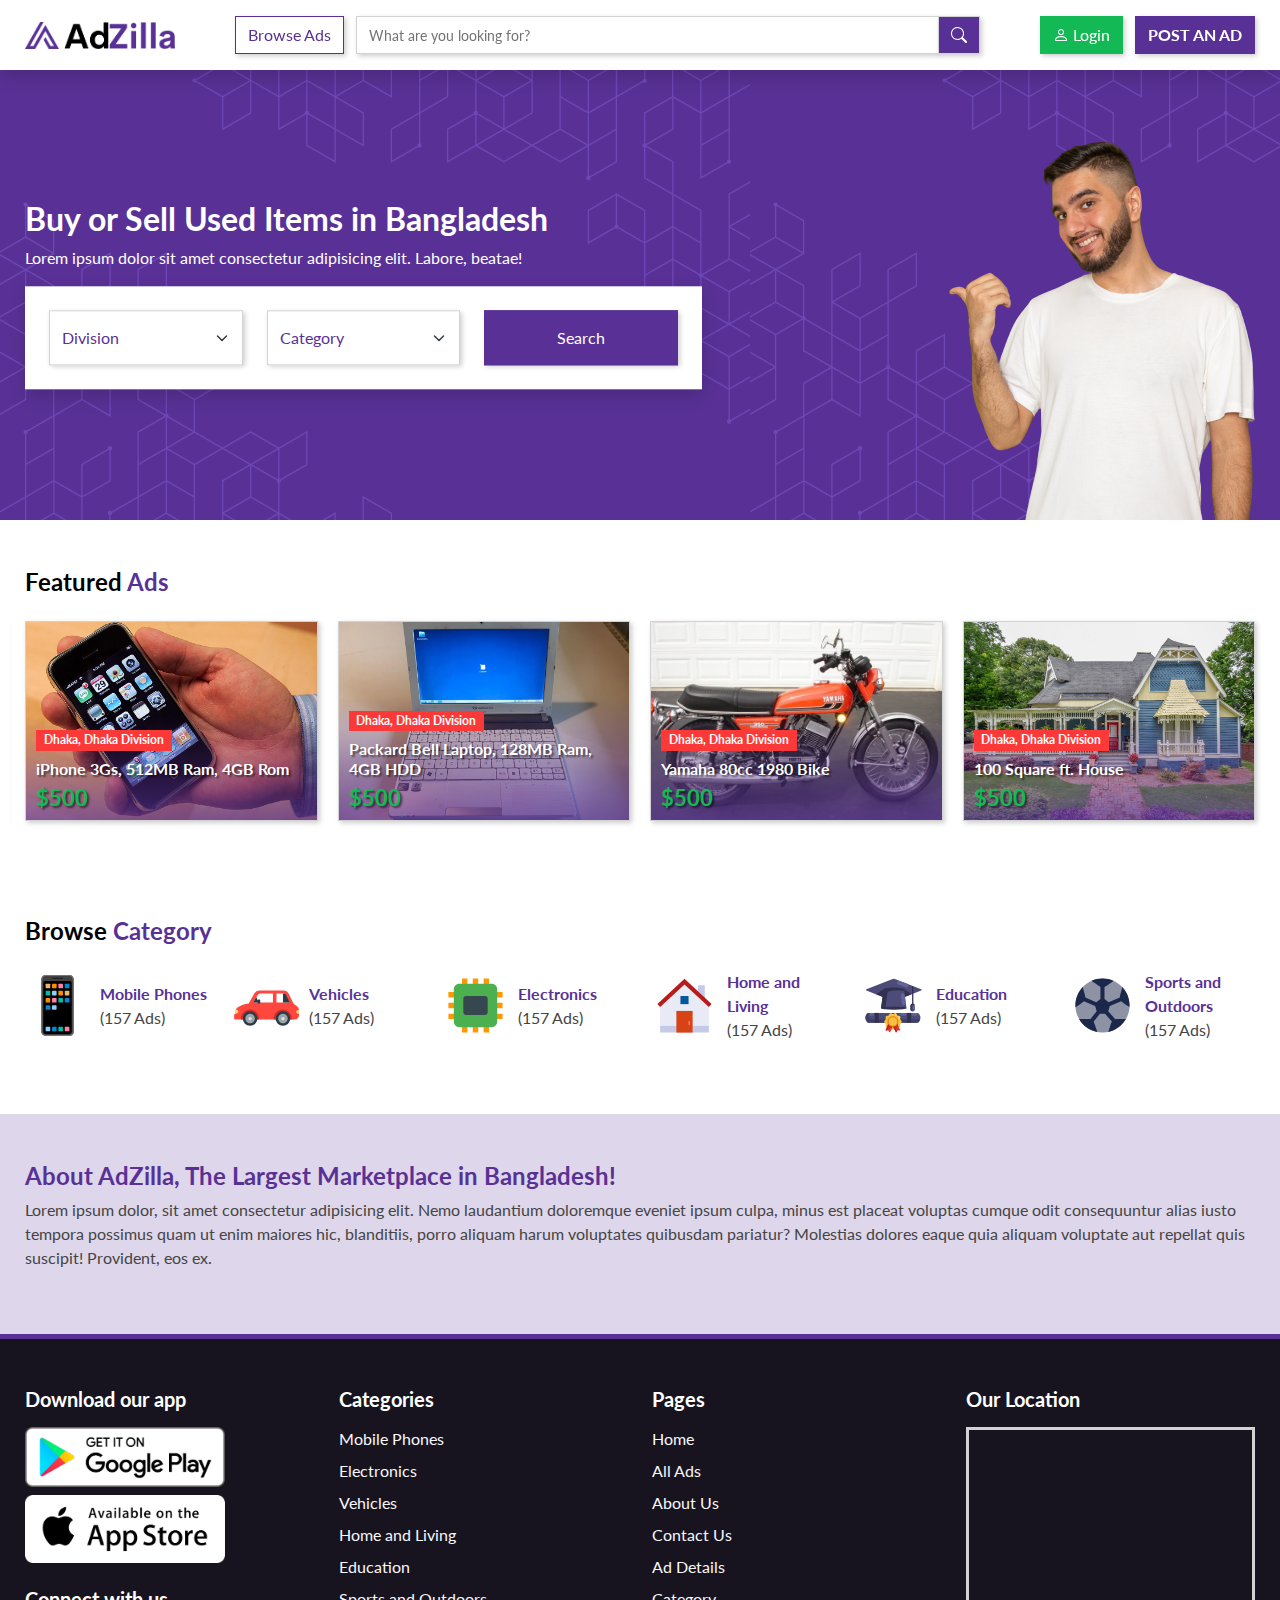
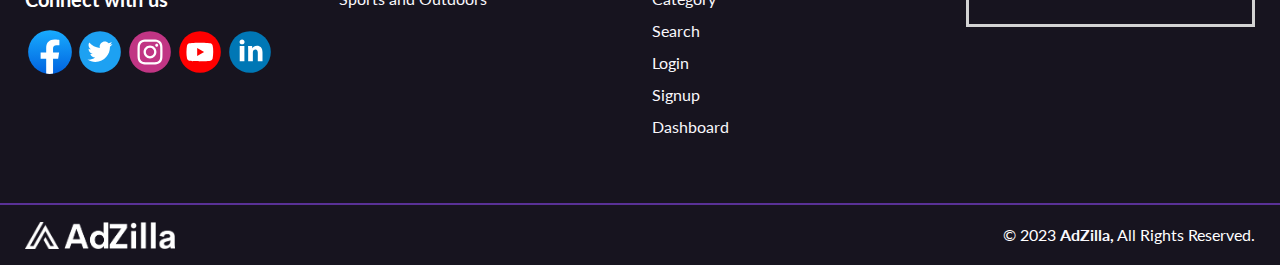
<file: index.html>
<!DOCTYPE html>
<html lang="en">
  <head>
    <meta charset="UTF-8" />
    <meta name="viewport" content="width=device-width, initial-scale=1.0" />
    <title>AdZilla | Buy or Sell Used Items in Bangladesh</title>
    <link rel="shortcut icon" href="images/favicon.ico" type="image/x-icon" />

    <!-- all css -->
    <link rel="stylesheet" href="css/bootstrap.min.css" />
    <link rel="stylesheet" href="css/bootstrap-icons.min.css" />
    <link rel="stylesheet" href="css/owl.carousel.min.css" />
    <link rel="stylesheet" href="css/owl.theme.default.min.css" />
    <link rel="stylesheet" href="css/styles.css" />
  </head>
  <body>
    <!-- header section -->
    <header id="header-section">
      <nav class="bg-white py-3 shadow fixed-top">
        <div class="container-fluid">
          <div class="row align-items-center">
            <div class="col-auto">
              <a
                href="index.html"
                class="d-none d-sm-block d-md-none d-lg-block"
              >
                <img src="images/logo-color.png" width="150px" alt="" />
              </a>
              <a href="index.html" class="d-sm-none d-md-block d-lg-none">
                <img src="images/logo-icon.png" width="45px" alt="" />
              </a>
            </div>
            <div class="col-auto pe-0 d-none d-md-block ps-5">
              <a href="ads.html" class="btn btn-outline-primary">Browse Ads</a>
            </div>
            <div class="col d-none d-md-block pe-5">
              <form action="">
                <div class="input-group">
                  <input
                    type="text"
                    class="form-control border-primary"
                    placeholder="What are you looking for?"
                  />
                  <button
                    type="submit"
                    class="input-group-text btn btn-primary"
                  >
                    <i class="bi bi-search"></i>
                  </button>
                </div>
              </form>
            </div>
            <div class="col col-md-auto text-end">
              <a href="login.html" class="btn btn-success me-2"
                ><i class="bi bi-person me-1"></i>Login</a
              >
              <a
                href="post-ad.html"
                class="btn btn-primary fw-bold text-uppercase"
                >Post an ad</a
              >
            </div>
          </div>
        </div>
      </nav>

      <div class="mobile-search py-3 d-md-none">
        <div class="container-fluid">
          <div class="row align-items-center">
            <div class="col-auto pe-0">
              <a href="ads.html" class="btn btn-outline-primary">Browse Ads</a>
            </div>
            <div class="col">
              <form action="">
                <div class="input-group">
                  <input
                    type="text"
                    class="form-control border-primary"
                    placeholder="What are you looking for?"
                  />
                  <button
                    type="submit"
                    class="input-group-text btn btn-primary"
                  >
                    <i class="bi bi-search"></i>
                  </button>
                </div>
              </form>
            </div>
          </div>
        </div>
      </div>
    </header>
    <!-- header section end -->

    <!-- banner section -->
    <section id="banner-section">
      <div class="container-fluid">
        <div class="banner-wrapper">
          <div class="banner-search">
            <h2 class="text-white fw-bold">
              Buy or Sell Used Items in Bangladesh
            </h2>
            <p class="text-white">
              Lorem ipsum dolor sit amet consectetur adipisicing elit. Labore,
              beatae!
            </p>
            <form action="" class="p-4 bg-white shadow">
              <div class="row align-items-center">
                <div
                  class="col-12 col-sm-4 col-md-12 col-lg-4 mb-3 mb-sm-0 mb-md-3 mb-lg-0"
                >
                  <select
                    class="form-select border-primary text-primary"
                    name=""
                    id=""
                    autocomplete="off"
                  >
                    <option selected disabled>Division</option>
                    <option value="">Dhaka Division</option>
                    <option value="">Khulna Division</option>
                    <option value="">Barisal Division</option>
                    <option value="">Rajshahi Division</option>
                  </select>
                </div>

                <div
                  class="col-12 col-sm-4 col-md-12 col-lg-4 mb-3 mb-sm-0 mb-md-3 mb-lg-0"
                >
                  <select
                    class="form-select border-primary text-primary"
                    name=""
                    id=""
                    autocomplete="off"
                  >
                    <option selected disabled>Category</option>
                    <option value="">Mobile Phones</option>
                    <option value="">Electronics</option>
                    <option value="">Home and Living</option>
                    <option value="">Sports and Outdoors</option>
                  </select>
                </div>

                <div class="col-12 col-sm-4 col-md-12 col-lg-4">
                  <div class="d-grid">
                    <button type="submit" class="btn btn-primary">
                      Search
                    </button>
                  </div>
                </div>
              </div>
            </form>
          </div>
        </div>
      </div>
    </section>
    <!-- banner section end -->

    <!-- featured ads section -->
    <section id="featured-ads-section" class="py-5">
      <div class="container-fluid">
        <h4 class="fw-bold mb-4">
          Featured <span class="text-primary">Ads</span>
        </h4>
        <div id="featuredAds" class="owl-carousel owl-theme">
          <!-- single ad -->
          <div class="single-ad">
            <a href="ad-details.html">
              <div class="card h-100">
                <img class="ad-thumbnail" src="uploads/ads/1.jpg" alt="" />

                <div class="ad-info">
                  <span class="badge text-bg-danger mb-2"
                    >Dhaka, Dhaka Division</span
                  >
                  <h1 class="ad-title">iPhone 3Gs, 512MB Ram, 4GB Rom</h1>
                  <div class="ad-price text-success">$500</div>
                </div>
              </div>
            </a>
          </div>
          <!-- single ad end -->

          <!-- single ad -->
          <div class="single-ad">
            <a href="ad-details.html">
              <div class="card h-100">
                <img class="ad-thumbnail" src="uploads/ads/2.jpg" alt="" />

                <div class="ad-info">
                  <span class="badge text-bg-danger mb-2"
                    >Dhaka, Dhaka Division</span
                  >
                  <h1 class="ad-title">
                    Packard Bell Laptop, 128MB Ram, 4GB HDD
                  </h1>
                  <div class="ad-price text-success">$500</div>
                </div>
              </div>
            </a>
          </div>
          <!-- single ad end -->

          <!-- single ad -->
          <div class="single-ad">
            <a href="ad-details.html">
              <div class="card h-100">
                <img class="ad-thumbnail" src="uploads/ads/3.jpg" alt="" />

                <div class="ad-info">
                  <span class="badge text-bg-danger mb-2"
                    >Dhaka, Dhaka Division</span
                  >
                  <h1 class="ad-title">Yamaha 80cc 1980 Bike</h1>
                  <div class="ad-price text-success">$500</div>
                </div>
              </div>
            </a>
          </div>
          <!-- single ad end -->

          <!-- single ad -->
          <div class="single-ad">
            <a href="ad-details.html">
              <div class="card h-100">
                <img class="ad-thumbnail" src="uploads/ads/4.jpg" alt="" />

                <div class="ad-info">
                  <span class="badge text-bg-danger mb-2"
                    >Dhaka, Dhaka Division</span
                  >
                  <h1 class="ad-title">100 Square ft. House</h1>
                  <div class="ad-price text-success">$500</div>
                </div>
              </div>
            </a>
          </div>
          <!-- single ad end -->
        </div>
      </div>
    </section>
    <!-- featured ads section end -->

    <!-- categories section -->
    <section id="categories-section" class="py-5">
      <div class="container-fluid">
        <h4 class="fw-bold mb-4">
          Browse <span class="text-primary">Category</span>
        </h4>
        <div class="row align-items-center justify-content-center">
          <div class="col-6 col-md-4 col-lg-2 mb-4">
            <div class="single-category">
              <img src="uploads/categories/mobile-phone.svg" alt="" />
              <div>
                <a class="d-block fw-bold" href="category.html"
                  >Mobile Phones</a
                >
                <span>(157 Ads)</span>
              </div>
            </div>
          </div>

          <div class="col-6 col-md-4 col-lg-2 mb-4">
            <div class="single-category">
              <img src="uploads/categories/automobile.svg" alt="" />
              <div>
                <a class="d-block fw-bold" href="category.html">Vehicles</a>
                <span>(157 Ads)</span>
              </div>
            </div>
          </div>

          <div class="col-6 col-md-4 col-lg-2 mb-4">
            <div class="single-category">
              <img src="uploads/categories/electronics.svg" alt="" />
              <div>
                <a class="d-block fw-bold" href="category.html">Electronics</a>
                <span>(157 Ads)</span>
              </div>
            </div>
          </div>

          <div class="col-6 col-md-4 col-lg-2 mb-4">
            <div class="single-category">
              <img src="uploads/categories/home.svg" alt="" />
              <div>
                <a class="d-block fw-bold" href="category.html"
                  >Home and Living</a
                >
                <span>(157 Ads)</span>
              </div>
            </div>
          </div>

          <div class="col-6 col-md-4 col-lg-2 mb-4">
            <div class="single-category">
              <img src="uploads/categories/education.svg" alt="" />
              <div>
                <a class="d-block fw-bold" href="category.html">Education</a>
                <span>(157 Ads)</span>
              </div>
            </div>
          </div>

          <div class="col-6 col-md-4 col-lg-2 mb-4">
            <div class="single-category">
              <img src="uploads/categories/football.svg" alt="" />
              <div>
                <a class="d-block fw-bold" href="category.html"
                  >Sports and Outdoors</a
                >
                <span>(157 Ads)</span>
              </div>
            </div>
          </div>
        </div>
      </div>
    </section>
    <!-- categories section end -->

    <!-- about us section -->
    <section id="about-us-section" class="py-5 bg-primary-subtle">
      <div class="container-fluid">
        <h4 class="fw-bold text-primary">
          About AdZilla, The Largest Marketplace in Bangladesh!
        </h4>
        <p class="text-secondary">
          Lorem ipsum dolor, sit amet consectetur adipisicing elit. Nemo
          laudantium doloremque eveniet ipsum culpa, minus est placeat voluptas
          cumque odit consequuntur alias iusto tempora possimus quam ut enim
          maiores hic, blanditiis, porro aliquam harum voluptates quibusdam
          pariatur? Molestias dolores eaque quia aliquam voluptate aut repellat
          quis suscipit! Provident, eos ex.
        </p>
      </div>
    </section>
    <!-- about us section end -->

    <!-- footer section -->
    <footer id="footer-section">
      <!-- footer top -->
      <div class="footer-top bg-dark py-5 border-top border-primary border-5">
        <div class="container-fluid">
          <div class="row">
            <div class="col-12 col-md-6 col-lg-3 mb-5 mb-lg-0">
              <h5 class="text-white fw-bold mb-3">Download our app</h5>

              <a href="#">
                <img
                  class="mb-2 d-block"
                  src="images/get-on-google-play.png"
                  width="200px"
                  alt=""
                />
              </a>
              <a href="#">
                <img
                  src="images/available-on-the-app-store.png"
                  width="200px"
                  alt=""
                />
              </a>
              <div class="socials mt-4">
                <h5 class="text-white fw-bold mb-3">Connect with us</h5>
                <div class="d-flex align-items-center">
                  <a href="#" target="_blank">
                    <img src="images/socials/facebook.svg" alt="" />
                  </a>
                  <a href="#" target="_blank">
                    <img src="images/socials/twitter.svg" alt="" />
                  </a>
                  <a href="#" target="_blank">
                    <img src="images/socials/instagram.svg" alt="" />
                  </a>
                  <a href="#" target="_blank">
                    <img src="images/socials/youtube.svg" alt="" />
                  </a>
                  <a href="#" target="_blank">
                    <img src="images/socials/linkedin.svg" alt="" />
                  </a>
                </div>
              </div>
            </div>

            <div class="col-12 col-md-6 col-lg-3 mb-4 mb-lg-0">
              <h5 class="text-white fw-bold mb-3">Categories</h5>
              <ul class="ps-0">
                <li class="list-unstyled mb-2">
                  <a class="link-light" href="category.html">Mobile Phones</a>
                </li>
                <li class="list-unstyled mb-2">
                  <a class="link-light" href="category.html">Electronics</a>
                </li>
                <li class="list-unstyled mb-2">
                  <a class="link-light" href="category.html">Vehicles</a>
                </li>
                <li class="list-unstyled mb-2">
                  <a class="link-light" href="category.html">Home and Living</a>
                </li>
                <li class="list-unstyled mb-2">
                  <a class="link-light" href="category.html">Education</a>
                </li>
                <li class="list-unstyled mb-2">
                  <a class="link-light" href="category.html"
                    >Sports and Outdoors</a
                  >
                </li>
              </ul>
            </div>

            <div class="col-12 col-md-6 col-lg-3 mb-4 mb-lg-0">
              <h5 class="text-white fw-bold mb-3">Pages</h5>
              <ul class="ps-0">
                <li class="list-unstyled mb-2">
                  <a class="link-light" href="index.html">Home</a>
                </li>
                <li class="list-unstyled mb-2">
                  <a class="link-light" href="ads.html">All Ads</a>
                </li>
                <li class="list-unstyled mb-2">
                  <a class="link-light" href="about.html">About Us</a>
                </li>
                <li class="list-unstyled mb-2">
                  <a class="link-light" href="contact.html">Contact Us</a>
                </li>
                <li class="list-unstyled mb-2">
                  <a class="link-light" href="ad-details.html">Ad Details</a>
                </li>
                <li class="list-unstyled mb-2">
                  <a class="link-light" href="category.html">Category</a>
                </li>
                <li class="list-unstyled mb-2">
                  <a class="link-light" href="search.html">Search</a>
                </li>
                <li class="list-unstyled mb-2">
                  <a class="link-light" href="login.html">Login</a>
                </li>
                <li class="list-unstyled mb-2">
                  <a class="link-light" href="signup.html">Signup</a>
                </li>
                <li class="list-unstyled mb-2">
                  <a class="link-light" href="dashboard.html">Dashboard</a>
                </li>
              </ul>
            </div>

            <div class="col-12 col-md-6 col-lg-3">
              <h5 class="text-white fw-bold mb-3">Our Location</h5>
              <iframe
                src="https://www.google.com/maps/embed?pb=!1m14!1m12!1m3!1d3746527.4526794753!2d90.3443647!3d23.506657!2m3!1f0!2f0!3f0!3m2!1i1024!2i768!4f13.1!5e0!3m2!1sbn!2sbd!4v1700420060104!5m2!1sbn!2sbd"
                width="100%"
                height="200"
                class="border border-primary border-3"
                allowfullscreen=""
                loading="lazy"
                referrerpolicy="no-referrer-when-downgrade"
              ></iframe>
            </div>
          </div>
        </div>
      </div>
      <!-- footer top end -->

      <!-- footer bottom -->
      <div
        class="footer-bottom border-top border-primary border-2 py-3 bg-dark"
      >
        <div class="container-fluid">
          <div class="row align-items-center">
            <div class="col-auto">
              <a href="index.html">
                <img src="images/logo-white.png" width="150px" alt="" />
              </a>
            </div>
            <div class="col text-end">
              <span class="text-white"
                >&copy; 2023
                <a class="fw-bold link-light" href="index.html">AdZilla,</a> All
                Rights Reserved.</span
              >
            </div>
          </div>
        </div>
      </div>
      <!-- footer bottom end -->
    </footer>
    <!-- footer section end -->

    <!-- all js -->
    <script src="js/jquery-3.7.1.min.js"></script>
    <script src="js/bootstrap.bundle.min.js"></script>
    <script src="js/owl.carousel.min.js"></script>
    <script src="js/scripts.js"></script>
  </body>
</html>
</file>
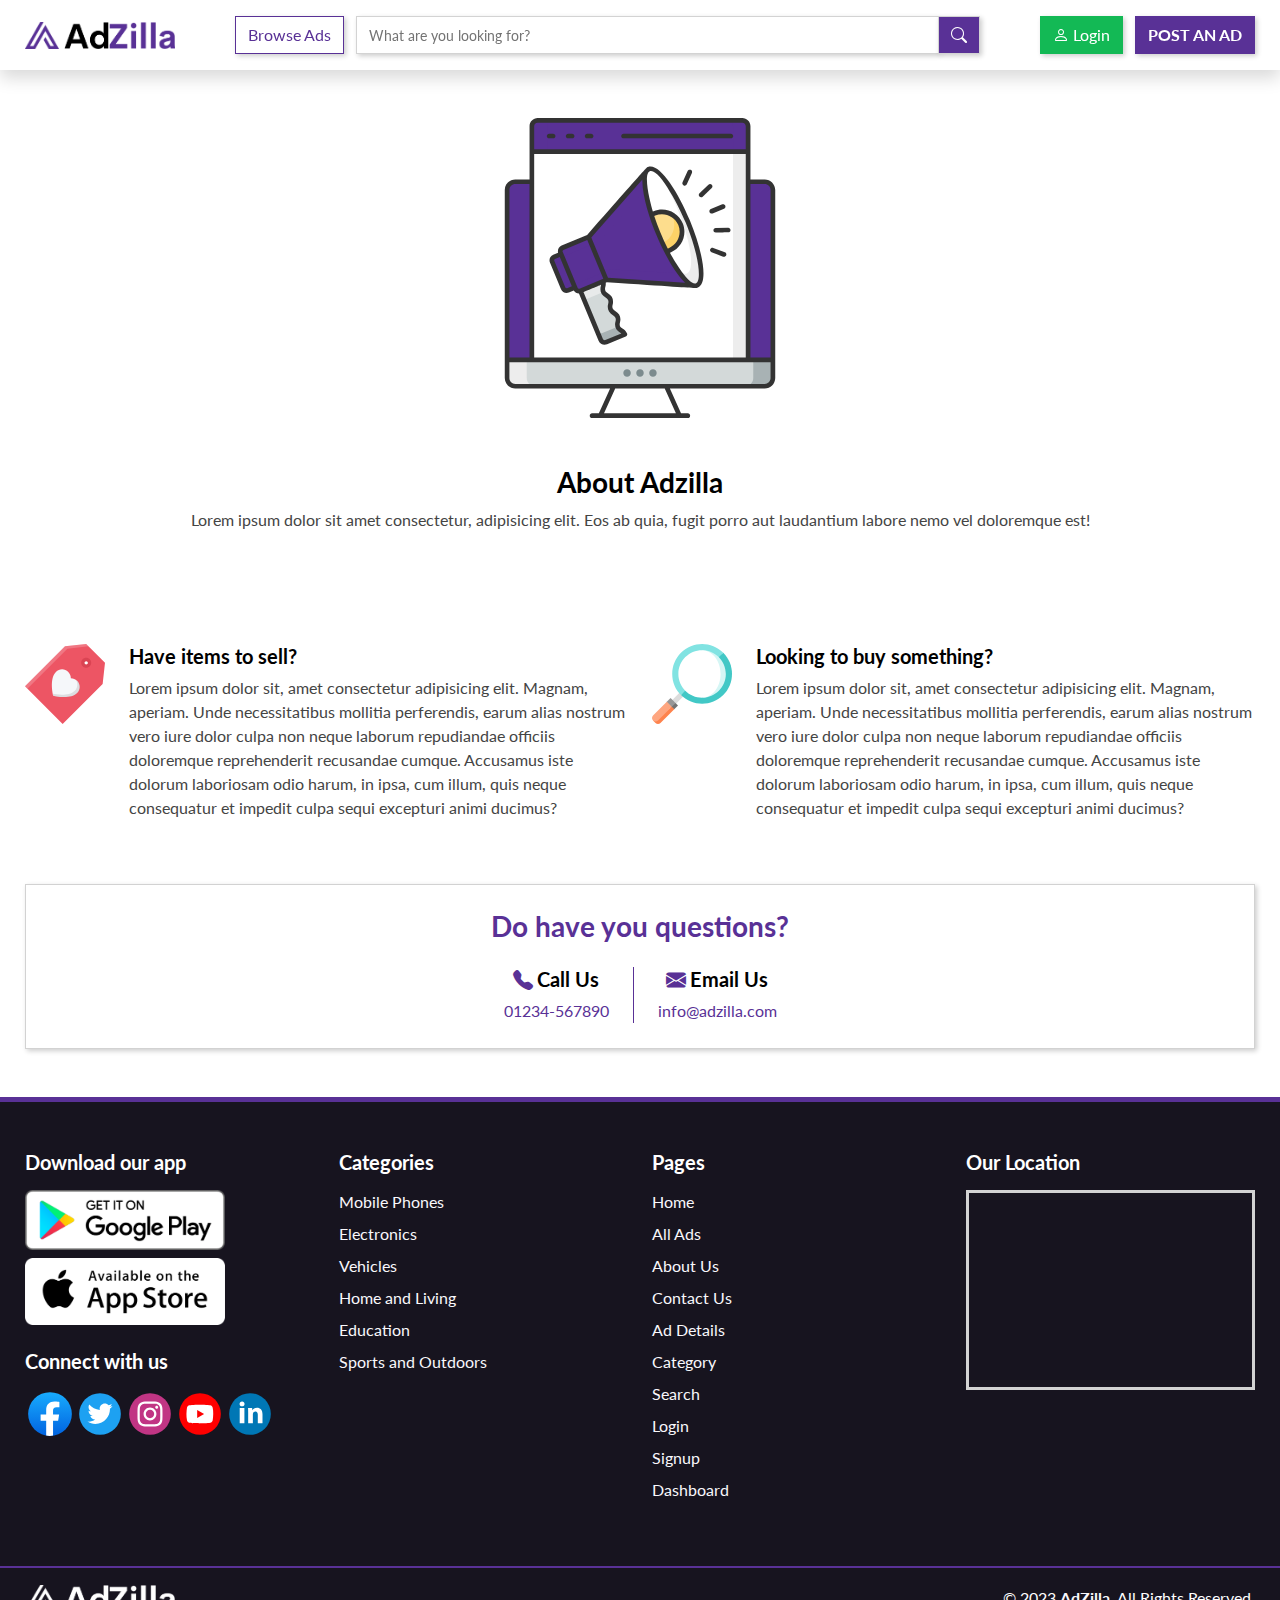
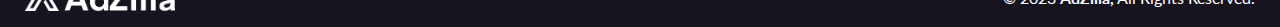
<file: about.html>
<!DOCTYPE html>
<html lang="en">
  <head>
    <meta charset="UTF-8" />
    <meta name="viewport" content="width=device-width, initial-scale=1.0" />
    <title>AdZilla | About</title>
    <link rel="shortcut icon" href="images/favicon.ico" type="image/x-icon" />

    <!-- all css -->
    <link rel="stylesheet" href="css/bootstrap.min.css" />
    <link rel="stylesheet" href="css/bootstrap-icons.min.css" />
    <link rel="stylesheet" href="css/owl.carousel.min.css" />
    <link rel="stylesheet" href="css/owl.theme.default.min.css" />
    <link rel="stylesheet" href="css/styles.css" />
  </head>
  <body>
    <!-- header section -->
    <header id="header-section">
      <nav class="bg-white py-3 shadow fixed-top">
        <div class="container-fluid">
          <div class="row align-items-center">
            <div class="col-auto">
              <a
                href="index.html"
                class="d-none d-sm-block d-md-none d-lg-block"
              >
                <img src="images/logo-color.png" width="150px" alt="" />
              </a>
              <a href="index.html" class="d-sm-none d-md-block d-lg-none">
                <img src="images/logo-icon.png" width="45px" alt="" />
              </a>
            </div>
            <div class="col-auto pe-0 d-none d-md-block ps-5">
              <a href="ads.html" class="btn btn-outline-primary">Browse Ads</a>
            </div>
            <div class="col d-none d-md-block pe-5">
              <form action="">
                <div class="input-group">
                  <input
                    type="text"
                    class="form-control border-primary"
                    placeholder="What are you looking for?"
                  />
                  <button
                    type="submit"
                    class="input-group-text btn btn-primary"
                  >
                    <i class="bi bi-search"></i>
                  </button>
                </div>
              </form>
            </div>
            <div class="col col-md-auto text-end">
              <a href="login.html" class="btn btn-success me-2"
                ><i class="bi bi-person me-1"></i>Login</a
              >
              <a
                href="post-ad.html"
                class="btn btn-primary fw-bold text-uppercase"
                >Post an ad</a
              >
            </div>
          </div>
        </div>
      </nav>

      <div class="mobile-search py-3 d-md-none">
        <div class="container-fluid">
          <div class="row align-items-center">
            <div class="col-auto pe-0">
              <a href="ads.html" class="btn btn-outline-primary">Browse Ads</a>
            </div>
            <div class="col">
              <form action="">
                <div class="input-group">
                  <input
                    type="text"
                    class="form-control border-primary"
                    placeholder="What are you looking for?"
                  />
                  <button
                    type="submit"
                    class="input-group-text btn btn-primary"
                  >
                    <i class="bi bi-search"></i>
                  </button>
                </div>
              </form>
            </div>
          </div>
        </div>
      </div>
    </header>
    <!-- header section end -->

    <!-- about us page -->
    <main id="about-us-page" class="py-5">
      <div class="container-fluid">
        <div class="text-center mb-5 pb-5">
          <img class="mb-5" src="images/about/about.svg" width="300px" alt="" />
          <h3 class="fw-bold">About Adzilla</h3>
          <p class="text-secondary">
            Lorem ipsum dolor sit amet consectetur, adipisicing elit. Eos ab
            quia, fugit porro aut laudantium labore nemo vel doloremque est!
          </p>
        </div>

        <div class="row">
          <div class="col-12 col-md-6 mb-4 mb-md-0">
            <div class="d-flex align-items-start">
              <img
                class="me-4"
                src="images/about/tag-price.svg"
                width="80px"
                alt=""
              />
              <div>
                <h5 class="fw-bold">Have items to sell?</h5>
                <p class="text-secondary">
                  Lorem ipsum dolor sit, amet consectetur adipisicing elit.
                  Magnam, aperiam. Unde necessitatibus mollitia perferendis,
                  earum alias nostrum vero iure dolor culpa non neque laborum
                  repudiandae officiis doloremque reprehenderit recusandae
                  cumque. Accusamus iste dolorum laboriosam odio harum, in ipsa,
                  cum illum, quis neque consequatur et impedit culpa sequi
                  excepturi animi ducimus?
                </p>
              </div>
            </div>
          </div>

          <div class="col-12 col-md-6">
            <div class="d-flex align-items-start">
              <img
                class="me-4"
                src="images/about/search.svg"
                width="80px"
                alt=""
              />
              <div>
                <h5 class="fw-bold">Looking to buy something?</h5>
                <p class="text-secondary">
                  Lorem ipsum dolor sit, amet consectetur adipisicing elit.
                  Magnam, aperiam. Unde necessitatibus mollitia perferendis,
                  earum alias nostrum vero iure dolor culpa non neque laborum
                  repudiandae officiis doloremque reprehenderit recusandae
                  cumque. Accusamus iste dolorum laboriosam odio harum, in ipsa,
                  cum illum, quis neque consequatur et impedit culpa sequi
                  excepturi animi ducimus?
                </p>
              </div>
            </div>
          </div>
        </div>

        <div class="card mt-5">
          <div class="card-body text-center">
            <h5 class="fw-bold text-primary fs-3 mb-4">
              Do have you questions?
            </h5>
            <div class="row justify-content-center">
              <div class="col-auto border-end border-primary pe-4">
                <div
                  class="d-flex align-items-center justify-content-center mb-2"
                >
                  <span class="fw-bold text-black fs-5"
                    ><i class="bi bi-telephone-fill text-primary me-1"></i>Call
                    Us</span
                  >
                </div>
                <a href="tel:01234-567890">01234-567890</a>
              </div>

              <div class="col-auto ps-4">
                <div
                  class="d-flex align-items-center justify-content-center mb-2"
                >
                  <span class="fw-bold text-black fs-5"
                    ><i class="bi bi-envelope-fill text-primary me-1"></i>Email
                    Us</span
                  >
                </div>
                <a href="tel:01234-567890">info@adzilla.com</a>
              </div>
            </div>
          </div>
        </div>
      </div>
    </main>
    <!-- about us page end -->

    <!-- footer section -->
    <footer id="footer-section">
      <!-- footer top -->
      <div class="footer-top bg-dark py-5 border-top border-primary border-5">
        <div class="container-fluid">
          <div class="row">
            <div class="col-12 col-md-6 col-lg-3 mb-5 mb-lg-0">
              <h5 class="text-white fw-bold mb-3">Download our app</h5>

              <a href="#">
                <img
                  class="mb-2 d-block"
                  src="images/get-on-google-play.png"
                  width="200px"
                  alt=""
                />
              </a>
              <a href="#">
                <img
                  src="images/available-on-the-app-store.png"
                  width="200px"
                  alt=""
                />
              </a>
              <div class="socials mt-4">
                <h5 class="text-white fw-bold mb-3">Connect with us</h5>
                <div class="d-flex align-items-center">
                  <a href="#" target="_blank">
                    <img src="images/socials/facebook.svg" alt="" />
                  </a>
                  <a href="#" target="_blank">
                    <img src="images/socials/twitter.svg" alt="" />
                  </a>
                  <a href="#" target="_blank">
                    <img src="images/socials/instagram.svg" alt="" />
                  </a>
                  <a href="#" target="_blank">
                    <img src="images/socials/youtube.svg" alt="" />
                  </a>
                  <a href="#" target="_blank">
                    <img src="images/socials/linkedin.svg" alt="" />
                  </a>
                </div>
              </div>
            </div>

            <div class="col-12 col-md-6 col-lg-3 mb-4 mb-lg-0">
              <h5 class="text-white fw-bold mb-3">Categories</h5>
              <ul class="ps-0">
                <li class="list-unstyled mb-2">
                  <a class="link-light" href="category.html">Mobile Phones</a>
                </li>
                <li class="list-unstyled mb-2">
                  <a class="link-light" href="category.html">Electronics</a>
                </li>
                <li class="list-unstyled mb-2">
                  <a class="link-light" href="category.html">Vehicles</a>
                </li>
                <li class="list-unstyled mb-2">
                  <a class="link-light" href="category.html">Home and Living</a>
                </li>
                <li class="list-unstyled mb-2">
                  <a class="link-light" href="category.html">Education</a>
                </li>
                <li class="list-unstyled mb-2">
                  <a class="link-light" href="category.html"
                    >Sports and Outdoors</a
                  >
                </li>
              </ul>
            </div>

            <div class="col-12 col-md-6 col-lg-3 mb-4 mb-lg-0">
              <h5 class="text-white fw-bold mb-3">Pages</h5>
              <ul class="ps-0">
                <li class="list-unstyled mb-2">
                  <a class="link-light" href="index.html">Home</a>
                </li>
                <li class="list-unstyled mb-2">
                  <a class="link-light" href="ads.html">All Ads</a>
                </li>
                <li class="list-unstyled mb-2">
                  <a class="link-light" href="about.html">About Us</a>
                </li>
                <li class="list-unstyled mb-2">
                  <a class="link-light" href="contact.html">Contact Us</a>
                </li>
                <li class="list-unstyled mb-2">
                  <a class="link-light" href="ad-details.html">Ad Details</a>
                </li>
                <li class="list-unstyled mb-2">
                  <a class="link-light" href="category.html">Category</a>
                </li>
                <li class="list-unstyled mb-2">
                  <a class="link-light" href="search.html">Search</a>
                </li>
                <li class="list-unstyled mb-2">
                  <a class="link-light" href="login.html">Login</a>
                </li>
                <li class="list-unstyled mb-2">
                  <a class="link-light" href="signup.html">Signup</a>
                </li>
                <li class="list-unstyled mb-2">
                  <a class="link-light" href="dashboard.html">Dashboard</a>
                </li>
              </ul>
            </div>

            <div class="col-12 col-md-6 col-lg-3">
              <h5 class="text-white fw-bold mb-3">Our Location</h5>
              <iframe
                src="https://www.google.com/maps/embed?pb=!1m14!1m12!1m3!1d3746527.4526794753!2d90.3443647!3d23.506657!2m3!1f0!2f0!3f0!3m2!1i1024!2i768!4f13.1!5e0!3m2!1sbn!2sbd!4v1700420060104!5m2!1sbn!2sbd"
                width="100%"
                height="200"
                class="border border-primary border-3"
                allowfullscreen=""
                loading="lazy"
                referrerpolicy="no-referrer-when-downgrade"
              ></iframe>
            </div>
          </div>
        </div>
      </div>
      <!-- footer top end -->

      <!-- footer bottom -->
      <div
        class="footer-bottom border-top border-primary border-2 py-3 bg-dark"
      >
        <div class="container-fluid">
          <div class="row align-items-center">
            <div class="col-auto">
              <a href="index.html">
                <img src="images/logo-white.png" width="150px" alt="" />
              </a>
            </div>
            <div class="col text-end">
              <span class="text-white"
                >&copy; 2023
                <a class="fw-bold link-light" href="index.html">AdZilla,</a> All
                Rights Reserved.</span
              >
            </div>
          </div>
        </div>
      </div>
      <!-- footer bottom end -->
    </footer>
    <!-- footer section end -->

    <!-- all js -->
    <script src="js/jquery-3.7.1.min.js"></script>
    <script src="js/bootstrap.bundle.min.js"></script>
    <script src="js/owl.carousel.min.js"></script>
    <script src="js/scripts.js"></script>
  </body>
</html>
</file>
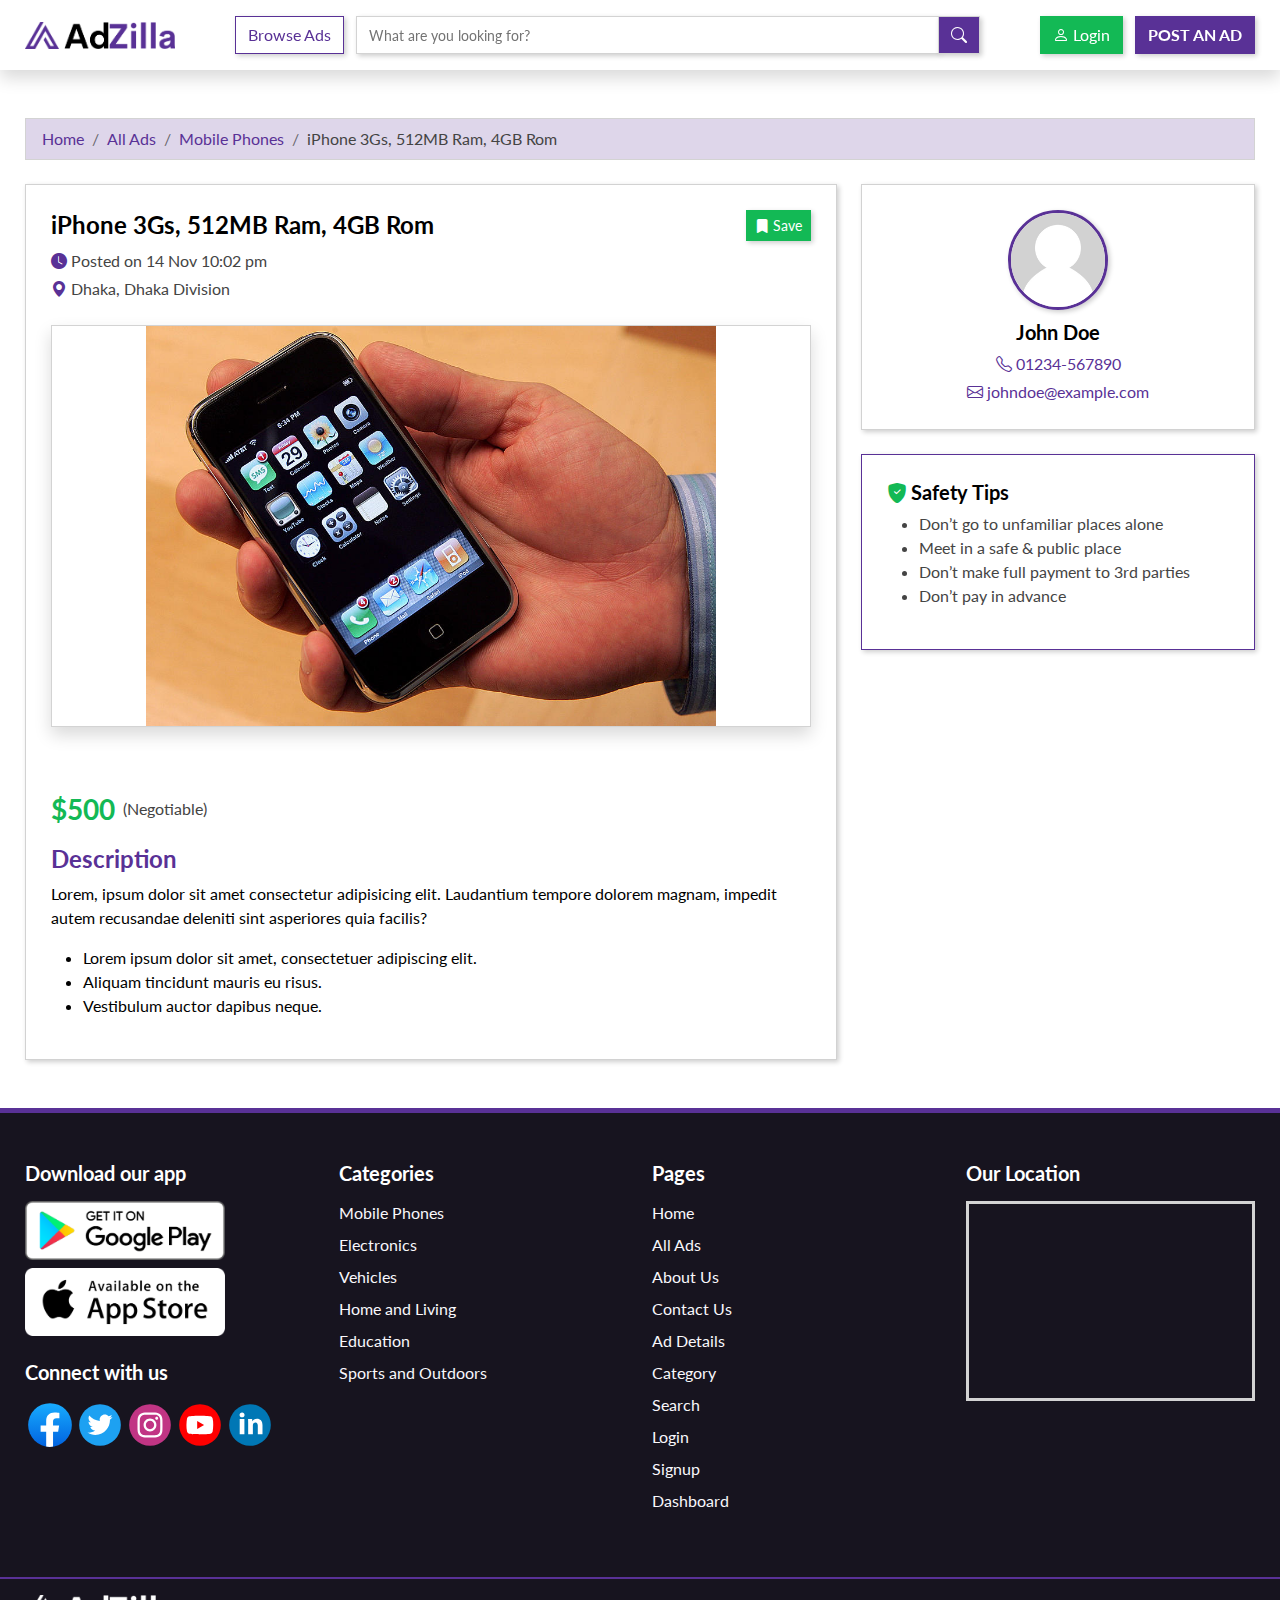
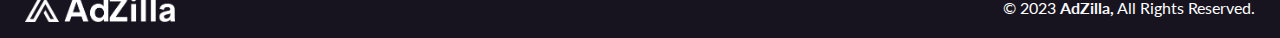
<file: ad-details.html>
<!DOCTYPE html>
<html lang="en">
  <head>
    <meta charset="UTF-8" />
    <meta name="viewport" content="width=device-width, initial-scale=1.0" />
    <title>AdZilla | Ad Details</title>
    <link rel="shortcut icon" href="images/favicon.ico" type="image/x-icon" />

    <!-- all css -->
    <link rel="stylesheet" href="css/bootstrap.min.css" />
    <link rel="stylesheet" href="css/bootstrap-icons.min.css" />
    <link rel="stylesheet" href="css/owl.carousel.min.css" />
    <link rel="stylesheet" href="css/owl.theme.default.min.css" />
    <link rel="stylesheet" href="css/styles.css" />
  </head>
  <body>
    <!-- header section -->
    <header id="header-section">
      <nav class="bg-white py-3 shadow fixed-top">
        <div class="container-fluid">
          <div class="row align-items-center">
            <div class="col-auto">
              <a
                href="index.html"
                class="d-none d-sm-block d-md-none d-lg-block"
              >
                <img src="images/logo-color.png" width="150px" alt="" />
              </a>
              <a href="index.html" class="d-sm-none d-md-block d-lg-none">
                <img src="images/logo-icon.png" width="45px" alt="" />
              </a>
            </div>
            <div class="col-auto pe-0 d-none d-md-block ps-5">
              <a href="ads.html" class="btn btn-outline-primary">Browse Ads</a>
            </div>
            <div class="col d-none d-md-block pe-5">
              <form action="">
                <div class="input-group">
                  <input
                    type="text"
                    class="form-control border-primary"
                    placeholder="What are you looking for?"
                  />
                  <button
                    type="submit"
                    class="input-group-text btn btn-primary"
                  >
                    <i class="bi bi-search"></i>
                  </button>
                </div>
              </form>
            </div>
            <div class="col col-md-auto text-end">
              <a href="login.html" class="btn btn-success me-2"
                ><i class="bi bi-person me-1"></i>Login</a
              >
              <a
                href="post-ad.html"
                class="btn btn-primary fw-bold text-uppercase"
                >Post an ad</a
              >
            </div>
          </div>
        </div>
      </nav>

      <div class="mobile-search py-3 d-md-none">
        <div class="container-fluid">
          <div class="row align-items-center">
            <div class="col-auto pe-0">
              <a href="ads.html" class="btn btn-outline-primary">Browse Ads</a>
            </div>
            <div class="col">
              <form action="">
                <div class="input-group">
                  <input
                    type="text"
                    class="form-control border-primary"
                    placeholder="What are you looking for?"
                  />
                  <button
                    type="submit"
                    class="input-group-text btn btn-primary"
                  >
                    <i class="bi bi-search"></i>
                  </button>
                </div>
              </form>
            </div>
          </div>
        </div>
      </div>
    </header>
    <!-- header section end -->

    <!-- ad details page -->
    <main id="ad-details-page" class="py-5">
      <div class="container-fluid">
        <nav class="bg-primary-subtle border px-3 py-2 mb-4">
          <ol class="breadcrumb mb-0">
            <li class="breadcrumb-item"><a href="index.html">Home</a></li>
            <li class="breadcrumb-item"><a href="ads.html">All Ads</a></li>
            <li class="breadcrumb-item">
              <a href="category.html">Mobile Phones</a>
            </li>
            <li class="breadcrumb-item active">
              iPhone 3Gs, 512MB Ram, 4GB Rom
            </li>
          </ol>
        </nav>
        <div class="row">
          <div class="col-12 col-md-8 mb-4 mb-md-0">
            <div class="card">
              <div class="card-body">
                <div
                  class="d-flex align-items-center justify-content-between mb-2"
                >
                  <h1 class="fs-4 fw-bold me-3 mb-0">
                    iPhone 3Gs, 512MB Ram, 4GB Rom
                  </h1>
                  <form action="">
                    <button type="submit" class="btn btn-success btn-sm">
                      <i class="bi bi-bookmark-fill me-1"></i>Save
                    </button>
                  </form>
                </div>
                <div class="mb-4">
                  <span class="d-block mb-1"
                    ><i class="bi bi-clock-fill me-1 text-primary"></i>Posted on
                    14 Nov 10:02 pm</span
                  >
                  <span
                    ><i class="bi bi-geo-alt-fill me-1 text-primary"></i>Dhaka,
                    Dhaka Division</span
                  >
                </div>
                <!-- gallery -->
                <div id="gallery" class="carousel slide">
                  <div class="carousel-inner border shadow">
                    <div class="carousel-item active">
                      <img
                        class="carousel-img"
                        src="uploads/ads/1.jpg"
                        alt=""
                      />
                    </div>
                    <div class="carousel-item">
                      <img
                        class="carousel-img"
                        src="uploads/ads/2.jpg"
                        alt=""
                      />
                    </div>
                    <div class="carousel-item">
                      <img
                        class="carousel-img"
                        src="uploads/ads/3.jpg"
                        alt=""
                      />
                    </div>
                    <div class="carousel-item">
                      <img
                        class="carousel-img"
                        src="uploads/ads/4.jpg"
                        alt=""
                      />
                    </div>
                  </div>
                  <!-- thumbnails -->
                  <div class="carousel-indicators">
                    <ul>
                      <li>
                        <a
                          class="active"
                          type="button"
                          data-bs-target="#gallery"
                          data-bs-slide-to="0"
                        >
                          <img class="shadow" src="uploads/ads/1.jpg" alt="" />
                        </a>
                      </li>
                      <li>
                        <a
                          type="button"
                          data-bs-target="#gallery"
                          data-bs-slide-to="1"
                        >
                          <img class="shadow" src="uploads/ads/2.jpg" alt="" />
                        </a>
                      </li>
                      <li>
                        <a
                          type="button"
                          data-bs-target="#gallery"
                          data-bs-slide-to="2"
                        >
                          <img class="shadow" src="uploads/ads/3.jpg" alt="" />
                        </a>
                      </li>
                      <li>
                        <a
                          type="button"
                          data-bs-target="#gallery"
                          data-bs-slide-to="3"
                        >
                          <img class="shadow" src="uploads/ads/4.jpg" alt="" />
                        </a>
                      </li>
                    </ul>
                  </div>
                  <!-- thumbnails end -->
                </div>
                <!-- gallery end -->

                <div class="d-flex align-items-center mb-4">
                  <div class="fs-3 fw-bold text-success">$500</div>
                  <span class="ms-2">(Negotiable)</span>
                </div>
                <div>
                  <h4 class="text-primary fw-bold">Description</h4>
                  <div class="text-black">
                    <p>
                      Lorem, ipsum dolor sit amet consectetur adipisicing elit.
                      Laudantium tempore dolorem magnam, impedit autem
                      recusandae deleniti sint asperiores quia facilis?
                    </p>
                    <ul>
                      <li>
                        Lorem ipsum dolor sit amet, consectetuer adipiscing
                        elit.
                      </li>
                      <li>Aliquam tincidunt mauris eu risus.</li>
                      <li>Vestibulum auctor dapibus neque.</li>
                    </ul>
                  </div>
                </div>
              </div>
            </div>
          </div>

          <div class="col-12 col-md-4">
            <div class="card mb-4">
              <div class="card-body text-center">
                <img
                  class="profile-photo"
                  src="images/default-profile-photo.jpg"
                  alt=""
                />
                <h5 class="fw-bold">John Doe</h5>
                <a class="d-block mb-1" href="tel:01234-567890"
                  ><i class="bi bi-telephone me-1"></i>01234-567890</a
                >
                <a href="mailto:johndoe@example.com"
                  ><i class="bi bi-envelope me-1"></i>johndoe@example.com</a
                >
              </div>
            </div>

            <div class="card border-primary">
              <div class="card-body">
                <h5 class="fw-bold">
                  <i class="bi bi-shield-fill-check me-1 text-success"></i
                  >Safety Tips
                </h5>
                <ul>
                  <li>Don’t go to unfamiliar places alone</li>
                  <li>Meet in a safe & public place</li>
                  <li>Don’t make full payment to 3rd parties</li>
                  <li>Don’t pay in advance</li>
                </ul>
              </div>
            </div>
          </div>
        </div>
      </div>
    </main>
    <!-- ad details page end -->

    <!-- footer section -->
    <footer id="footer-section">
      <!-- footer top -->
      <div class="footer-top bg-dark py-5 border-top border-primary border-5">
        <div class="container-fluid">
          <div class="row">
            <div class="col-12 col-md-6 col-lg-3 mb-5 mb-lg-0">
              <h5 class="text-white fw-bold mb-3">Download our app</h5>

              <a href="#">
                <img
                  class="mb-2 d-block"
                  src="images/get-on-google-play.png"
                  width="200px"
                  alt=""
                />
              </a>
              <a href="#">
                <img
                  src="images/available-on-the-app-store.png"
                  width="200px"
                  alt=""
                />
              </a>
              <div class="socials mt-4">
                <h5 class="text-white fw-bold mb-3">Connect with us</h5>
                <div class="d-flex align-items-center">
                  <a href="#" target="_blank">
                    <img src="images/socials/facebook.svg" alt="" />
                  </a>
                  <a href="#" target="_blank">
                    <img src="images/socials/twitter.svg" alt="" />
                  </a>
                  <a href="#" target="_blank">
                    <img src="images/socials/instagram.svg" alt="" />
                  </a>
                  <a href="#" target="_blank">
                    <img src="images/socials/youtube.svg" alt="" />
                  </a>
                  <a href="#" target="_blank">
                    <img src="images/socials/linkedin.svg" alt="" />
                  </a>
                </div>
              </div>
            </div>

            <div class="col-12 col-md-6 col-lg-3 mb-4 mb-lg-0">
              <h5 class="text-white fw-bold mb-3">Categories</h5>
              <ul class="ps-0">
                <li class="list-unstyled mb-2">
                  <a class="link-light" href="category.html">Mobile Phones</a>
                </li>
                <li class="list-unstyled mb-2">
                  <a class="link-light" href="category.html">Electronics</a>
                </li>
                <li class="list-unstyled mb-2">
                  <a class="link-light" href="category.html">Vehicles</a>
                </li>
                <li class="list-unstyled mb-2">
                  <a class="link-light" href="category.html">Home and Living</a>
                </li>
                <li class="list-unstyled mb-2">
                  <a class="link-light" href="category.html">Education</a>
                </li>
                <li class="list-unstyled mb-2">
                  <a class="link-light" href="category.html"
                    >Sports and Outdoors</a
                  >
                </li>
              </ul>
            </div>

            <div class="col-12 col-md-6 col-lg-3 mb-4 mb-lg-0">
              <h5 class="text-white fw-bold mb-3">Pages</h5>
              <ul class="ps-0">
                <li class="list-unstyled mb-2">
                  <a class="link-light" href="index.html">Home</a>
                </li>
                <li class="list-unstyled mb-2">
                  <a class="link-light" href="ads.html">All Ads</a>
                </li>
                <li class="list-unstyled mb-2">
                  <a class="link-light" href="about.html">About Us</a>
                </li>
                <li class="list-unstyled mb-2">
                  <a class="link-light" href="contact.html">Contact Us</a>
                </li>
                <li class="list-unstyled mb-2">
                  <a class="link-light" href="ad-details.html">Ad Details</a>
                </li>
                <li class="list-unstyled mb-2">
                  <a class="link-light" href="category.html">Category</a>
                </li>
                <li class="list-unstyled mb-2">
                  <a class="link-light" href="search.html">Search</a>
                </li>
                <li class="list-unstyled mb-2">
                  <a class="link-light" href="login.html">Login</a>
                </li>
                <li class="list-unstyled mb-2">
                  <a class="link-light" href="signup.html">Signup</a>
                </li>
                <li class="list-unstyled mb-2">
                  <a class="link-light" href="dashboard.html">Dashboard</a>
                </li>
              </ul>
            </div>

            <div class="col-12 col-md-6 col-lg-3">
              <h5 class="text-white fw-bold mb-3">Our Location</h5>
              <iframe
                src="https://www.google.com/maps/embed?pb=!1m14!1m12!1m3!1d3746527.4526794753!2d90.3443647!3d23.506657!2m3!1f0!2f0!3f0!3m2!1i1024!2i768!4f13.1!5e0!3m2!1sbn!2sbd!4v1700420060104!5m2!1sbn!2sbd"
                width="100%"
                height="200"
                class="border border-primary border-3"
                allowfullscreen=""
                loading="lazy"
                referrerpolicy="no-referrer-when-downgrade"
              ></iframe>
            </div>
          </div>
        </div>
      </div>
      <!-- footer top end -->

      <!-- footer bottom -->
      <div
        class="footer-bottom border-top border-primary border-2 py-3 bg-dark"
      >
        <div class="container-fluid">
          <div class="row align-items-center">
            <div class="col-auto">
              <a href="index.html">
                <img src="images/logo-white.png" width="150px" alt="" />
              </a>
            </div>
            <div class="col text-end">
              <span class="text-white"
                >&copy; 2023
                <a class="fw-bold link-light" href="index.html">AdZilla,</a> All
                Rights Reserved.</span
              >
            </div>
          </div>
        </div>
      </div>
      <!-- footer bottom end -->
    </footer>
    <!-- footer section end -->

    <!-- all js -->
    <script src="js/jquery-3.7.1.min.js"></script>
    <script src="js/bootstrap.bundle.min.js"></script>
    <script src="js/owl.carousel.min.js"></script>
    <script src="js/scripts.js"></script>
  </body>
</html>
</file>
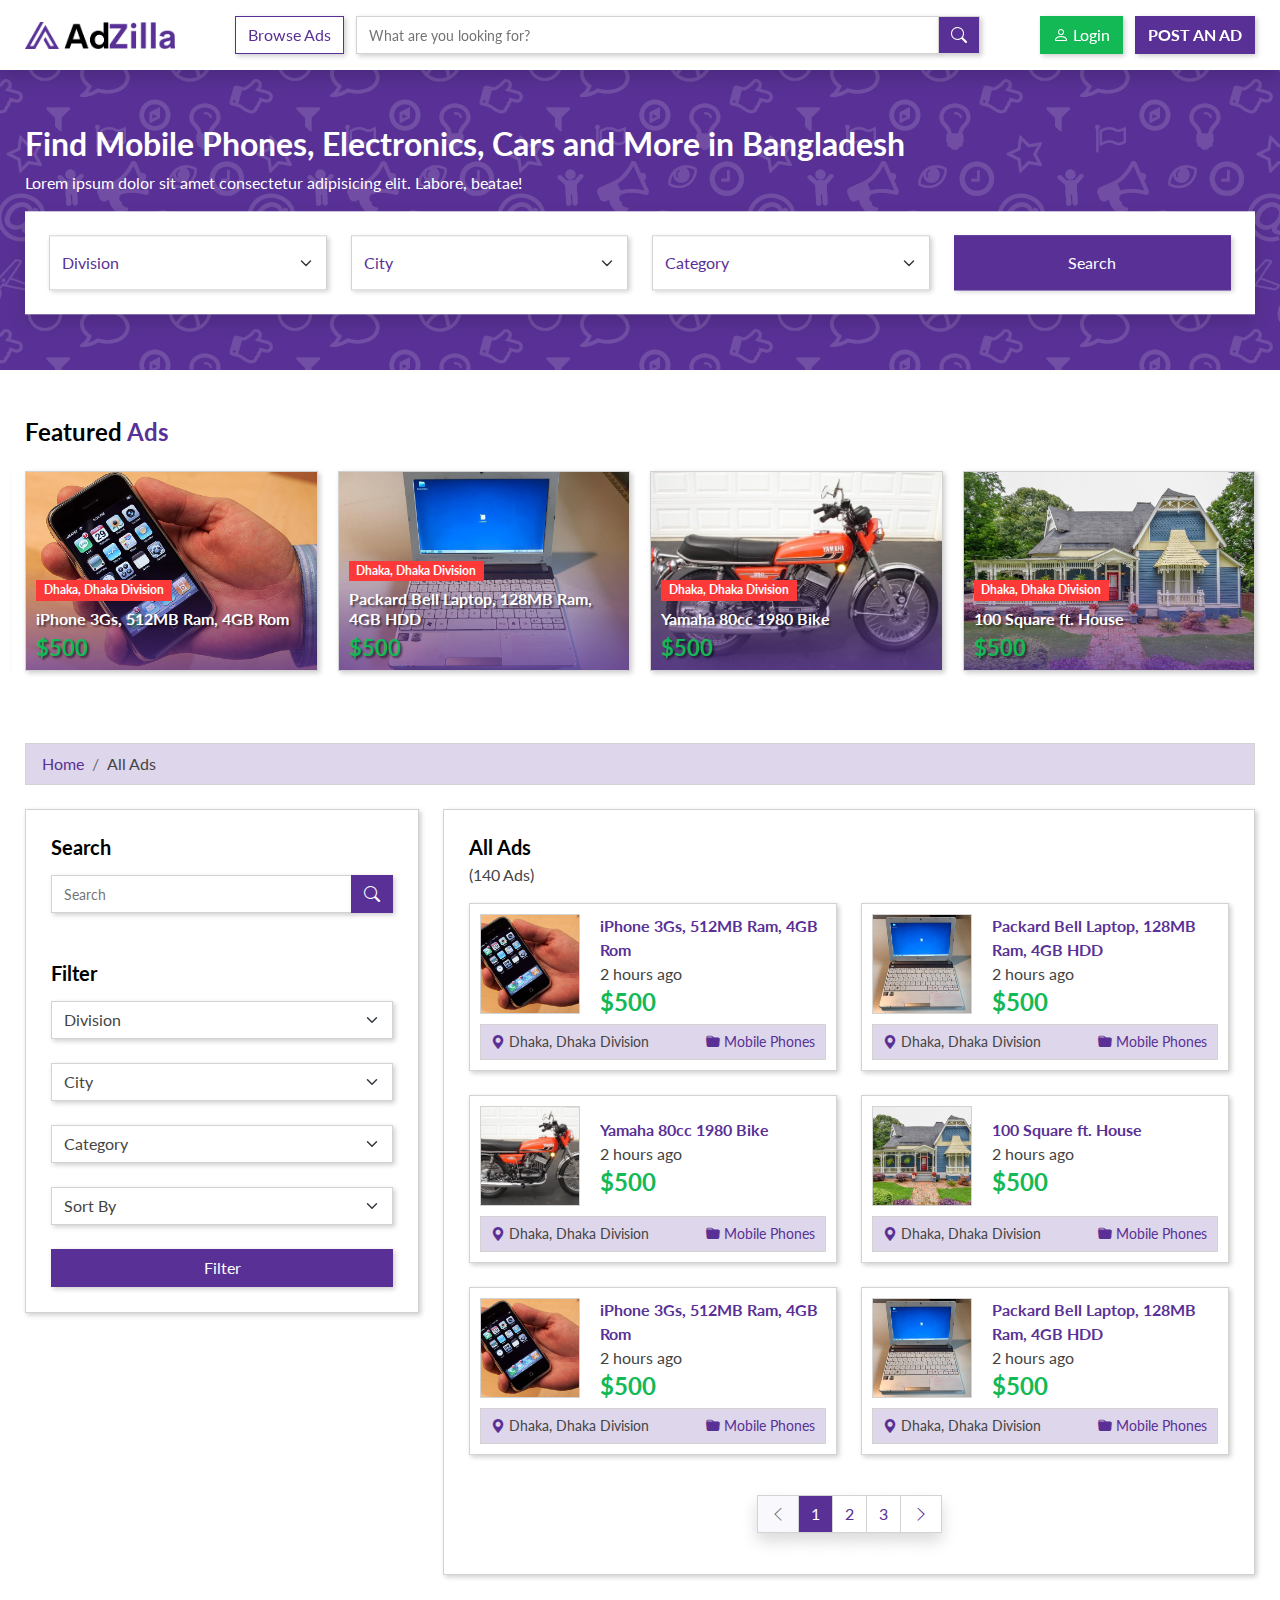
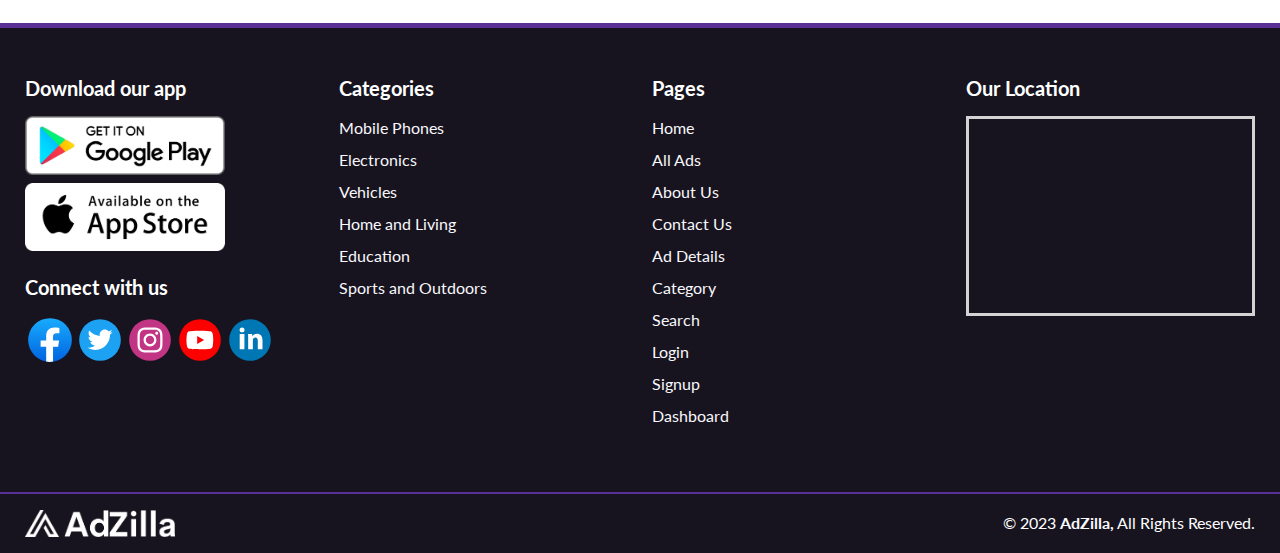
<file: ads.html>
<!DOCTYPE html>
<html lang="en">
  <head>
    <meta charset="UTF-8" />
    <meta name="viewport" content="width=device-width, initial-scale=1.0" />
    <title>AdZilla | Ads</title>
    <link rel="shortcut icon" href="images/favicon.ico" type="image/x-icon" />

    <!-- all css -->
    <link rel="stylesheet" href="css/bootstrap.min.css" />
    <link rel="stylesheet" href="css/bootstrap-icons.min.css" />
    <link rel="stylesheet" href="css/owl.carousel.min.css" />
    <link rel="stylesheet" href="css/owl.theme.default.min.css" />
    <link rel="stylesheet" href="css/styles.css" />
  </head>
  <body>
    <!-- header section -->
    <header id="header-section">
      <nav class="bg-white py-3 shadow fixed-top">
        <div class="container-fluid">
          <div class="row align-items-center">
            <div class="col-auto">
              <a
                href="index.html"
                class="d-none d-sm-block d-md-none d-lg-block"
              >
                <img src="images/logo-color.png" width="150px" alt="" />
              </a>
              <a href="index.html" class="d-sm-none d-md-block d-lg-none">
                <img src="images/logo-icon.png" width="45px" alt="" />
              </a>
            </div>
            <div class="col-auto pe-0 d-none d-md-block ps-5">
              <a href="ads.html" class="btn btn-outline-primary">Browse Ads</a>
            </div>
            <div class="col d-none d-md-block pe-5">
              <form action="">
                <div class="input-group">
                  <input
                    type="text"
                    class="form-control border-primary"
                    placeholder="What are you looking for?"
                  />
                  <button
                    type="submit"
                    class="input-group-text btn btn-primary"
                  >
                    <i class="bi bi-search"></i>
                  </button>
                </div>
              </form>
            </div>
            <div class="col col-md-auto text-end">
              <a href="login.html" class="btn btn-success me-2"
                ><i class="bi bi-person me-1"></i>Login</a
              >
              <a
                href="post-ad.html"
                class="btn btn-primary fw-bold text-uppercase"
                >Post an ad</a
              >
            </div>
          </div>
        </div>
      </nav>

      <div class="mobile-search py-3 d-md-none">
        <div class="container-fluid">
          <div class="row align-items-center">
            <div class="col-auto pe-0">
              <a href="ads.html" class="btn btn-outline-primary">Browse Ads</a>
            </div>
            <div class="col">
              <form action="">
                <div class="input-group">
                  <input
                    type="text"
                    class="form-control border-primary"
                    placeholder="What are you looking for?"
                  />
                  <button
                    type="submit"
                    class="input-group-text btn btn-primary"
                  >
                    <i class="bi bi-search"></i>
                  </button>
                </div>
              </form>
            </div>
          </div>
        </div>
      </div>
    </header>
    <!-- header section end -->

    <!-- page banner section -->
    <section id="page-banner-section">
      <div class="container-fluid">
        <div class="banner-wrapper">
          <div class="banner-search">
            <h2 class="text-white fw-bold">
              Find Mobile Phones, Electronics, Cars and More in Bangladesh
            </h2>
            <p class="text-white">
              Lorem ipsum dolor sit amet consectetur adipisicing elit. Labore,
              beatae!
            </p>
            <form action="" class="p-4 bg-white shadow">
              <div class="row align-items-center">
                <div class="col-12 col-md-3 mb-3 mb-md-0">
                  <select
                    class="form-select border-primary text-primary"
                    name=""
                    id=""
                    autocomplete="off"
                  >
                    <option selected disabled>Division</option>
                    <option value="">Dhaka Division</option>
                    <option value="">Khulna Division</option>
                    <option value="">Barisal Division</option>
                    <option value="">Rajshahi Division</option>
                  </select>
                </div>

                <div class="col-12 col-md-3 mb-3 mb-md-0">
                  <select
                    class="form-select border-primary text-primary"
                    name=""
                    id=""
                    autocomplete="off"
                  >
                    <option selected disabled>City</option>
                    <option value="">Dhaka</option>
                    <option value="">Khulna</option>
                    <option value="">Barisal</option>
                    <option value="">Rajshahi</option>
                  </select>
                </div>

                <div class="col-12 col-md-3 mb-3 mb-md-0">
                  <select
                    class="form-select border-primary text-primary"
                    name=""
                    id=""
                    autocomplete="off"
                  >
                    <option selected disabled>Category</option>
                    <option value="">Mobile Phones</option>
                    <option value="">Electronics</option>
                    <option value="">Home and Living</option>
                    <option value="">Sports and Outdoors</option>
                  </select>
                </div>

                <div class="col-12 col-md-3">
                  <div class="d-grid">
                    <button type="submit" class="btn btn-primary">
                      Search
                    </button>
                  </div>
                </div>
              </div>
            </form>
          </div>
        </div>
      </div>
    </section>
    <!-- page banner section end -->

    <!-- featured ads section -->
    <section id="featured-ads-section" class="pt-5 pb-4">
      <div class="container-fluid">
        <h4 class="fw-bold mb-4">
          Featured <span class="text-primary">Ads</span>
        </h4>
        <div id="featuredAds" class="owl-carousel owl-theme">
          <!-- single ad -->
          <div class="single-ad">
            <a href="ad-details.html">
              <div class="card h-100">
                <img class="ad-thumbnail" src="uploads/ads/1.jpg" alt="" />

                <div class="ad-info">
                  <span class="badge text-bg-danger mb-2"
                    >Dhaka, Dhaka Division</span
                  >
                  <h1 class="ad-title">iPhone 3Gs, 512MB Ram, 4GB Rom</h1>
                  <div class="ad-price text-success">$500</div>
                </div>
              </div>
            </a>
          </div>
          <!-- single ad end -->

          <!-- single ad -->
          <div class="single-ad">
            <a href="ad-details.html">
              <div class="card h-100">
                <img class="ad-thumbnail" src="uploads/ads/2.jpg" alt="" />

                <div class="ad-info">
                  <span class="badge text-bg-danger mb-2"
                    >Dhaka, Dhaka Division</span
                  >
                  <h1 class="ad-title">
                    Packard Bell Laptop, 128MB Ram, 4GB HDD
                  </h1>
                  <div class="ad-price text-success">$500</div>
                </div>
              </div>
            </a>
          </div>
          <!-- single ad end -->

          <!-- single ad -->
          <div class="single-ad">
            <a href="ad-details.html">
              <div class="card h-100">
                <img class="ad-thumbnail" src="uploads/ads/3.jpg" alt="" />

                <div class="ad-info">
                  <span class="badge text-bg-danger mb-2"
                    >Dhaka, Dhaka Division</span
                  >
                  <h1 class="ad-title">Yamaha 80cc 1980 Bike</h1>
                  <div class="ad-price text-success">$500</div>
                </div>
              </div>
            </a>
          </div>
          <!-- single ad end -->

          <!-- single ad -->
          <div class="single-ad">
            <a href="ad-details.html">
              <div class="card h-100">
                <img class="ad-thumbnail" src="uploads/ads/4.jpg" alt="" />

                <div class="ad-info">
                  <span class="badge text-bg-danger mb-2"
                    >Dhaka, Dhaka Division</span
                  >
                  <h1 class="ad-title">100 Square ft. House</h1>
                  <div class="ad-price text-success">$500</div>
                </div>
              </div>
            </a>
          </div>
          <!-- single ad end -->
        </div>
      </div>
    </section>
    <!-- featured ads section end -->

    <!-- ads page -->
    <main id="ads-page" class="py-5">
      <div class="container-fluid">
        <nav class="bg-primary-subtle border px-3 py-2 mb-4">
          <ol class="breadcrumb mb-0">
            <li class="breadcrumb-item"><a href="index.html">Home</a></li>
            <li class="breadcrumb-item active">All Ads</li>
          </ol>
        </nav>

        <div class="row">
          <!-- ad filters -->
          <div class="col-12 col-md-4 mb-4 mb-md-0">
            <div class="ad-filters">
              <div class="card">
                <div class="card-body">
                  <form action="" class="mb-5">
                    <h4 class="fw-bold mb-3 fs-5">Search</h4>
                    <div class="input-group">
                      <input
                        type="text"
                        class="form-control"
                        placeholder="Search"
                      />
                      <button type="submit" class="btn btn-primary">
                        <i class="bi bi-search"></i>
                      </button>
                    </div>
                  </form>

                  <form action="">
                    <h4 class="fw-bold mb-3 fs-5">Filter</h4>
                    <select
                      class="form-select mb-4"
                      name=""
                      id=""
                      autocomplete="off"
                    >
                      <option selected disabled>Division</option>
                      <option value="">Dhaka Division</option>
                      <option value="">Khulna Division</option>
                      <option value="">Barisal Division</option>
                      <option value="">Rajshahi Division</option>
                    </select>
                    <select
                      class="form-select mb-4"
                      name=""
                      id=""
                      autocomplete="off"
                    >
                      <option selected disabled>City</option>
                      <option value="">Dhaka</option>
                      <option value="">Khulna</option>
                      <option value="">Barisal</option>
                      <option value="">Rajshahi</option>
                    </select>
                    <select
                      class="form-select mb-4"
                      name=""
                      id=""
                      autocomplete="off"
                    >
                      <option selected disabled>Category</option>
                      <option value="">Mobile Phones</option>
                      <option value="">Electronics</option>
                      <option value="">Home and Living</option>
                      <option value="">Sports and Outdoors</option>
                    </select>

                    <select
                      class="form-select mb-4"
                      name=""
                      id=""
                      autocomplete="off"
                    >
                      <option selected disabled>Sort By</option>
                      <option value="">Price: High to Low</option>
                      <option value="">Price: Low to High</option>
                    </select>

                    <div class="d-grid">
                      <button type="submit" class="btn btn-primary">
                        Filter
                      </button>
                    </div>
                  </form>
                </div>
              </div>
            </div>
          </div>
          <!-- ad filters -->

          <!-- ads -->
          <div class="col-12 col-md-8">
            <div class="ads">
              <div class="card">
                <div class="card-body">
                  <div class="mb-3">
                    <h4 class="fw-bold mb-1 fs-5">All Ads</h4>
                    <span>(140 Ads)</span>
                  </div>
                  <div class="row">
                    <!-- single ad -->
                    <div class="col-12 col-md-12 col-lg-6 mb-4">
                      <div class="single-ad">
                        <div class="d-flex align-items-center">
                          <a href="ad-details.html">
                            <img
                              class="ad-thumbnail"
                              src="uploads/ads/1.jpg"
                              alt=""
                            />
                          </a>
                          <div class="ad-info">
                            <a class="fw-bold" href="ad-details.html"
                              >iPhone 3Gs, 512MB Ram, 4GB Rom</a
                            >
                            <span class="d-block mb-1">2 hours ago</span>
                            <div class="fw-bold text-success fs-4">$500</div>
                          </div>
                        </div>
                        <div class="ad-footer bg-primary-subtle">
                          <span
                            ><i class="bi bi-geo-alt-fill me-1 text-primary"></i
                            >Dhaka, Dhaka Division</span
                          >
                          <a href="category.html"
                            ><i class="bi bi-folder-fill me-1"></i>Mobile
                            Phones</a
                          >
                        </div>
                      </div>
                    </div>
                    <!-- single ad end -->

                    <!-- single ad -->
                    <div class="col-12 col-md-12 col-lg-6 mb-4">
                      <div class="single-ad">
                        <div class="d-flex align-items-center">
                          <a href="ad-details.html">
                            <img
                              class="ad-thumbnail"
                              src="uploads/ads/2.jpg"
                              alt=""
                            />
                          </a>
                          <div class="ad-info">
                            <a class="fw-bold" href="ad-details.html"
                              >Packard Bell Laptop, 128MB Ram, 4GB HDD</a
                            >
                            <span class="d-block mb-1">2 hours ago</span>
                            <div class="fw-bold text-success fs-4">$500</div>
                          </div>
                        </div>
                        <div class="ad-footer bg-primary-subtle">
                          <span
                            ><i class="bi bi-geo-alt-fill me-1 text-primary"></i
                            >Dhaka, Dhaka Division</span
                          >
                          <a href="category.html"
                            ><i class="bi bi-folder-fill me-1"></i>Mobile
                            Phones</a
                          >
                        </div>
                      </div>
                    </div>
                    <!-- single ad end -->

                    <!-- single ad -->
                    <div class="col-12 col-md-12 col-lg-6 mb-4">
                      <div class="single-ad">
                        <div class="d-flex align-items-center">
                          <a href="ad-details.html">
                            <img
                              class="ad-thumbnail"
                              src="uploads/ads/3.jpg"
                              alt=""
                            />
                          </a>
                          <div class="ad-info">
                            <a class="fw-bold" href="ad-details.html"
                              >Yamaha 80cc 1980 Bike</a
                            >
                            <span class="d-block mb-1">2 hours ago</span>
                            <div class="fw-bold text-success fs-4">$500</div>
                          </div>
                        </div>
                        <div class="ad-footer bg-primary-subtle">
                          <span
                            ><i class="bi bi-geo-alt-fill me-1 text-primary"></i
                            >Dhaka, Dhaka Division</span
                          >
                          <a href="category.html"
                            ><i class="bi bi-folder-fill me-1"></i>Mobile
                            Phones</a
                          >
                        </div>
                      </div>
                    </div>
                    <!-- single ad end -->

                    <!-- single ad -->
                    <div class="col-12 col-md-12 col-lg-6 mb-4">
                      <div class="single-ad">
                        <div class="d-flex align-items-center">
                          <a href="ad-details.html">
                            <img
                              class="ad-thumbnail"
                              src="uploads/ads/4.jpg"
                              alt=""
                            />
                          </a>
                          <div class="ad-info">
                            <a class="fw-bold" href="ad-details.html"
                              >100 Square ft. House</a
                            >
                            <span class="d-block mb-1">2 hours ago</span>
                            <div class="fw-bold text-success fs-4">$500</div>
                          </div>
                        </div>
                        <div class="ad-footer bg-primary-subtle">
                          <span
                            ><i class="bi bi-geo-alt-fill me-1 text-primary"></i
                            >Dhaka, Dhaka Division</span
                          >
                          <a href="category.html"
                            ><i class="bi bi-folder-fill me-1"></i>Mobile
                            Phones</a
                          >
                        </div>
                      </div>
                    </div>
                    <!-- single ad end -->

                    <!-- single ad -->
                    <div class="col-12 col-md-12 col-lg-6 mb-4">
                      <div class="single-ad">
                        <div class="d-flex align-items-center">
                          <a href="ad-details.html">
                            <img
                              class="ad-thumbnail"
                              src="uploads/ads/1.jpg"
                              alt=""
                            />
                          </a>
                          <div class="ad-info">
                            <a class="fw-bold" href="ad-details.html"
                              >iPhone 3Gs, 512MB Ram, 4GB Rom</a
                            >
                            <span class="d-block mb-1">2 hours ago</span>
                            <div class="fw-bold text-success fs-4">$500</div>
                          </div>
                        </div>
                        <div class="ad-footer bg-primary-subtle">
                          <span
                            ><i class="bi bi-geo-alt-fill me-1 text-primary"></i
                            >Dhaka, Dhaka Division</span
                          >
                          <a href="category.html"
                            ><i class="bi bi-folder-fill me-1"></i>Mobile
                            Phones</a
                          >
                        </div>
                      </div>
                    </div>
                    <!-- single ad end -->

                    <!-- single ad -->
                    <div class="col-12 col-md-12 col-lg-6 mb-4">
                      <div class="single-ad">
                        <div class="d-flex align-items-center">
                          <a href="ad-details.html">
                            <img
                              class="ad-thumbnail"
                              src="uploads/ads/2.jpg"
                              alt=""
                            />
                          </a>
                          <div class="ad-info">
                            <a class="fw-bold" href="ad-details.html"
                              >Packard Bell Laptop, 128MB Ram, 4GB HDD</a
                            >
                            <span class="d-block mb-1">2 hours ago</span>
                            <div class="fw-bold text-success fs-4">$500</div>
                          </div>
                        </div>
                        <div class="ad-footer bg-primary-subtle">
                          <span
                            ><i class="bi bi-geo-alt-fill me-1 text-primary"></i
                            >Dhaka, Dhaka Division</span
                          >
                          <a href="category.html"
                            ><i class="bi bi-folder-fill me-1"></i>Mobile
                            Phones</a
                          >
                        </div>
                      </div>
                    </div>
                    <!-- single ad end -->
                  </div>
                  <!-- pagination -->
                  <nav class="my-3">
                    <ul class="pagination justify-content-center mb-0">
                      <li class="page-item shadow disabled">
                        <a class="page-link border"
                          ><i class="bi bi-chevron-left"></i
                        ></a>
                      </li>
                      <li class="page-item shadow">
                        <a class="page-link border active" href="#">1</a>
                      </li>
                      <li class="page-item shadow">
                        <a class="page-link border" href="#">2</a>
                      </li>
                      <li class="page-item shadow">
                        <a class="page-link border" href="#">3</a>
                      </li>
                      <li class="page-item shadow">
                        <a class="page-link border" href="#"
                          ><i class="bi bi-chevron-right"></i
                        ></a>
                      </li>
                    </ul>
                  </nav>
                  <!-- pagination end -->
                </div>
              </div>
            </div>
          </div>
          <!-- ads end -->
        </div>
      </div>
    </main>
    <!-- ads page end -->

    <!-- footer section -->
    <footer id="footer-section">
      <!-- footer top -->
      <div class="footer-top bg-dark py-5 border-top border-primary border-5">
        <div class="container-fluid">
          <div class="row">
            <div class="col-12 col-md-6 col-lg-3 mb-5 mb-lg-0">
              <h5 class="text-white fw-bold mb-3">Download our app</h5>

              <a href="#">
                <img
                  class="mb-2 d-block"
                  src="images/get-on-google-play.png"
                  width="200px"
                  alt=""
                />
              </a>
              <a href="#">
                <img
                  src="images/available-on-the-app-store.png"
                  width="200px"
                  alt=""
                />
              </a>
              <div class="socials mt-4">
                <h5 class="text-white fw-bold mb-3">Connect with us</h5>
                <div class="d-flex align-items-center">
                  <a href="#" target="_blank">
                    <img src="images/socials/facebook.svg" alt="" />
                  </a>
                  <a href="#" target="_blank">
                    <img src="images/socials/twitter.svg" alt="" />
                  </a>
                  <a href="#" target="_blank">
                    <img src="images/socials/instagram.svg" alt="" />
                  </a>
                  <a href="#" target="_blank">
                    <img src="images/socials/youtube.svg" alt="" />
                  </a>
                  <a href="#" target="_blank">
                    <img src="images/socials/linkedin.svg" alt="" />
                  </a>
                </div>
              </div>
            </div>

            <div class="col-12 col-md-6 col-lg-3 mb-4 mb-lg-0">
              <h5 class="text-white fw-bold mb-3">Categories</h5>
              <ul class="ps-0">
                <li class="list-unstyled mb-2">
                  <a class="link-light" href="category.html">Mobile Phones</a>
                </li>
                <li class="list-unstyled mb-2">
                  <a class="link-light" href="category.html">Electronics</a>
                </li>
                <li class="list-unstyled mb-2">
                  <a class="link-light" href="category.html">Vehicles</a>
                </li>
                <li class="list-unstyled mb-2">
                  <a class="link-light" href="category.html">Home and Living</a>
                </li>
                <li class="list-unstyled mb-2">
                  <a class="link-light" href="category.html">Education</a>
                </li>
                <li class="list-unstyled mb-2">
                  <a class="link-light" href="category.html"
                    >Sports and Outdoors</a
                  >
                </li>
              </ul>
            </div>

            <div class="col-12 col-md-6 col-lg-3 mb-4 mb-lg-0">
              <h5 class="text-white fw-bold mb-3">Pages</h5>
              <ul class="ps-0">
                <li class="list-unstyled mb-2">
                  <a class="link-light" href="index.html">Home</a>
                </li>
                <li class="list-unstyled mb-2">
                  <a class="link-light" href="ads.html">All Ads</a>
                </li>
                <li class="list-unstyled mb-2">
                  <a class="link-light" href="about.html">About Us</a>
                </li>
                <li class="list-unstyled mb-2">
                  <a class="link-light" href="contact.html">Contact Us</a>
                </li>
                <li class="list-unstyled mb-2">
                  <a class="link-light" href="ad-details.html">Ad Details</a>
                </li>
                <li class="list-unstyled mb-2">
                  <a class="link-light" href="category.html">Category</a>
                </li>
                <li class="list-unstyled mb-2">
                  <a class="link-light" href="search.html">Search</a>
                </li>
                <li class="list-unstyled mb-2">
                  <a class="link-light" href="login.html">Login</a>
                </li>
                <li class="list-unstyled mb-2">
                  <a class="link-light" href="signup.html">Signup</a>
                </li>
                <li class="list-unstyled mb-2">
                  <a class="link-light" href="dashboard.html">Dashboard</a>
                </li>
              </ul>
            </div>

            <div class="col-12 col-md-6 col-lg-3">
              <h5 class="text-white fw-bold mb-3">Our Location</h5>
              <iframe
                src="https://www.google.com/maps/embed?pb=!1m14!1m12!1m3!1d3746527.4526794753!2d90.3443647!3d23.506657!2m3!1f0!2f0!3f0!3m2!1i1024!2i768!4f13.1!5e0!3m2!1sbn!2sbd!4v1700420060104!5m2!1sbn!2sbd"
                width="100%"
                height="200"
                class="border border-primary border-3"
                allowfullscreen=""
                loading="lazy"
                referrerpolicy="no-referrer-when-downgrade"
              ></iframe>
            </div>
          </div>
        </div>
      </div>
      <!-- footer top end -->

      <!-- footer bottom -->
      <div
        class="footer-bottom border-top border-primary border-2 py-3 bg-dark"
      >
        <div class="container-fluid">
          <div class="row align-items-center">
            <div class="col-auto">
              <a href="index.html">
                <img src="images/logo-white.png" width="150px" alt="" />
              </a>
            </div>
            <div class="col text-end">
              <span class="text-white"
                >&copy; 2023
                <a class="fw-bold link-light" href="index.html">AdZilla,</a> All
                Rights Reserved.</span
              >
            </div>
          </div>
        </div>
      </div>
      <!-- footer bottom end -->
    </footer>
    <!-- footer section end -->

    <!-- all js -->
    <script src="js/jquery-3.7.1.min.js"></script>
    <script src="js/bootstrap.bundle.min.js"></script>
    <script src="js/owl.carousel.min.js"></script>
    <script src="js/scripts.js"></script>
  </body>
</html>
</file>
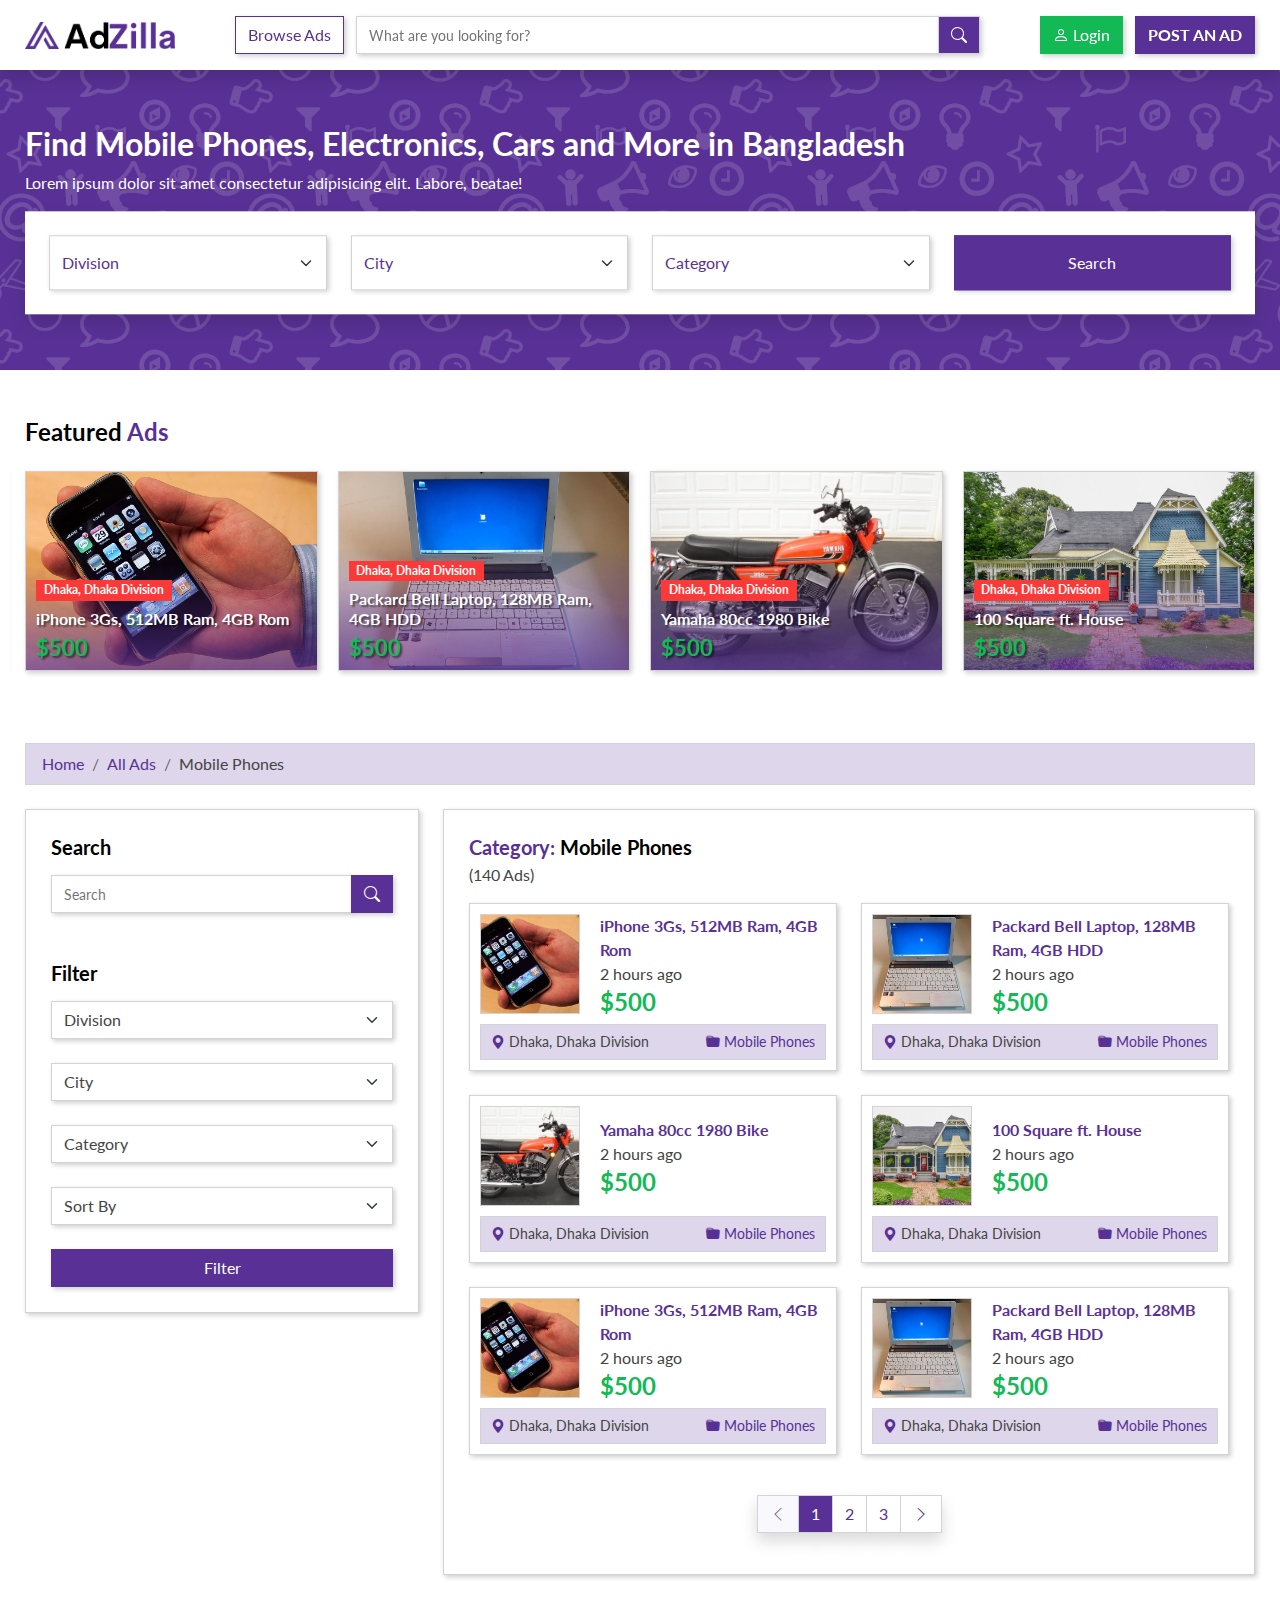
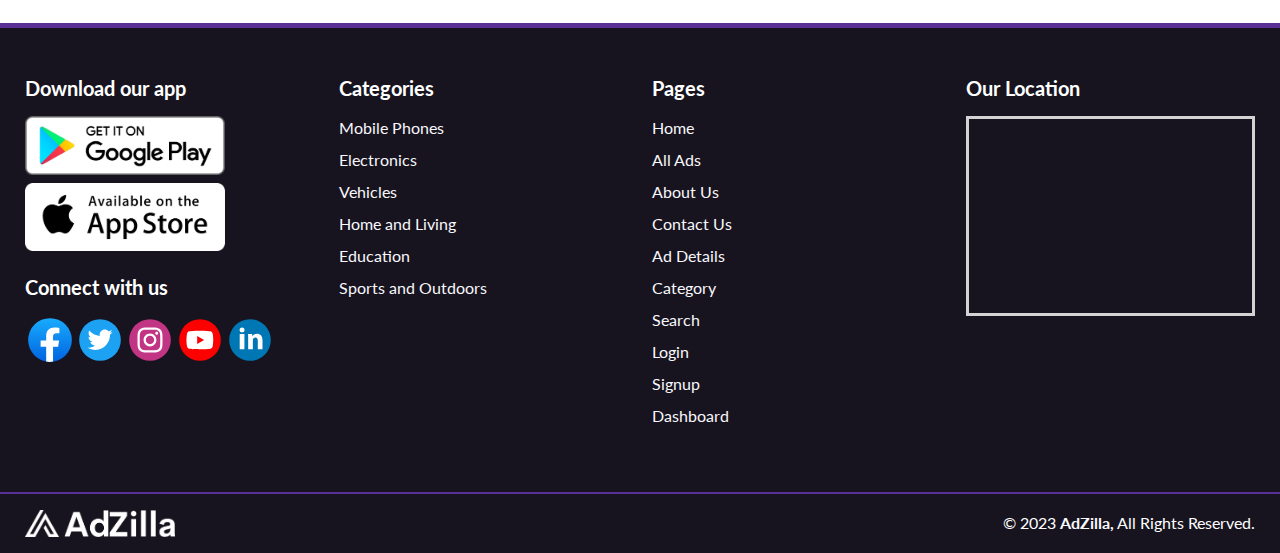
<file: category.html>
<!DOCTYPE html>
<html lang="en">
  <head>
    <meta charset="UTF-8" />
    <meta name="viewport" content="width=device-width, initial-scale=1.0" />
    <title>AdZilla | Category</title>
    <link rel="shortcut icon" href="images/favicon.ico" type="image/x-icon" />

    <!-- all css -->
    <link rel="stylesheet" href="css/bootstrap.min.css" />
    <link rel="stylesheet" href="css/bootstrap-icons.min.css" />
    <link rel="stylesheet" href="css/owl.carousel.min.css" />
    <link rel="stylesheet" href="css/owl.theme.default.min.css" />
    <link rel="stylesheet" href="css/styles.css" />
  </head>
  <body>
    <!-- header section -->
    <header id="header-section">
      <nav class="bg-white py-3 shadow fixed-top">
        <div class="container-fluid">
          <div class="row align-items-center">
            <div class="col-auto">
              <a
                href="index.html"
                class="d-none d-sm-block d-md-none d-lg-block"
              >
                <img src="images/logo-color.png" width="150px" alt="" />
              </a>
              <a href="index.html" class="d-sm-none d-md-block d-lg-none">
                <img src="images/logo-icon.png" width="45px" alt="" />
              </a>
            </div>
            <div class="col-auto pe-0 d-none d-md-block ps-5">
              <a href="ads.html" class="btn btn-outline-primary">Browse Ads</a>
            </div>
            <div class="col d-none d-md-block pe-5">
              <form action="">
                <div class="input-group">
                  <input
                    type="text"
                    class="form-control border-primary"
                    placeholder="What are you looking for?"
                  />
                  <button
                    type="submit"
                    class="input-group-text btn btn-primary"
                  >
                    <i class="bi bi-search"></i>
                  </button>
                </div>
              </form>
            </div>
            <div class="col col-md-auto text-end">
              <a href="login.html" class="btn btn-success me-2"
                ><i class="bi bi-person me-1"></i>Login</a
              >
              <a
                href="post-ad.html"
                class="btn btn-primary fw-bold text-uppercase"
                >Post an ad</a
              >
            </div>
          </div>
        </div>
      </nav>

      <div class="mobile-search py-3 d-md-none">
        <div class="container-fluid">
          <div class="row align-items-center">
            <div class="col-auto pe-0">
              <a href="ads.html" class="btn btn-outline-primary">Browse Ads</a>
            </div>
            <div class="col">
              <form action="">
                <div class="input-group">
                  <input
                    type="text"
                    class="form-control border-primary"
                    placeholder="What are you looking for?"
                  />
                  <button
                    type="submit"
                    class="input-group-text btn btn-primary"
                  >
                    <i class="bi bi-search"></i>
                  </button>
                </div>
              </form>
            </div>
          </div>
        </div>
      </div>
    </header>
    <!-- header section end -->

    <!-- page banner section -->
    <section id="page-banner-section">
      <div class="container-fluid">
        <div class="banner-wrapper">
          <div class="banner-search">
            <h2 class="text-white fw-bold">
              Find Mobile Phones, Electronics, Cars and More in Bangladesh
            </h2>
            <p class="text-white">
              Lorem ipsum dolor sit amet consectetur adipisicing elit. Labore,
              beatae!
            </p>
            <form action="" class="p-4 bg-white shadow">
              <div class="row align-items-center">
                <div class="col-12 col-md-3 mb-3 mb-md-0">
                  <select
                    class="form-select border-primary text-primary"
                    name=""
                    id=""
                    autocomplete="off"
                  >
                    <option selected disabled>Division</option>
                    <option value="">Dhaka Division</option>
                    <option value="">Khulna Division</option>
                    <option value="">Barisal Division</option>
                    <option value="">Rajshahi Division</option>
                  </select>
                </div>

                <div class="col-12 col-md-3 mb-3 mb-md-0">
                  <select
                    class="form-select border-primary text-primary"
                    name=""
                    id=""
                    autocomplete="off"
                  >
                    <option selected disabled>City</option>
                    <option value="">Dhaka</option>
                    <option value="">Khulna</option>
                    <option value="">Barisal</option>
                    <option value="">Rajshahi</option>
                  </select>
                </div>

                <div class="col-12 col-md-3 mb-3 mb-md-0">
                  <select
                    class="form-select border-primary text-primary"
                    name=""
                    id=""
                    autocomplete="off"
                  >
                    <option selected disabled>Category</option>
                    <option value="">Mobile Phones</option>
                    <option value="">Electronics</option>
                    <option value="">Home and Living</option>
                    <option value="">Sports and Outdoors</option>
                  </select>
                </div>

                <div class="col-12 col-md-3">
                  <div class="d-grid">
                    <button type="submit" class="btn btn-primary">
                      Search
                    </button>
                  </div>
                </div>
              </div>
            </form>
          </div>
        </div>
      </div>
    </section>
    <!-- page banner section end -->

    <!-- featured ads section -->
    <section id="featured-ads-section" class="pt-5 pb-4">
      <div class="container-fluid">
        <h4 class="fw-bold mb-4">
          Featured <span class="text-primary">Ads</span>
        </h4>
        <div id="featuredAds" class="owl-carousel owl-theme">
          <!-- single ad -->
          <div class="single-ad">
            <a href="ad-details.html">
              <div class="card h-100">
                <img class="ad-thumbnail" src="uploads/ads/1.jpg" alt="" />

                <div class="ad-info">
                  <span class="badge text-bg-danger mb-2"
                    >Dhaka, Dhaka Division</span
                  >
                  <h1 class="ad-title">iPhone 3Gs, 512MB Ram, 4GB Rom</h1>
                  <div class="ad-price text-success">$500</div>
                </div>
              </div>
            </a>
          </div>
          <!-- single ad end -->

          <!-- single ad -->
          <div class="single-ad">
            <a href="ad-details.html">
              <div class="card h-100">
                <img class="ad-thumbnail" src="uploads/ads/2.jpg" alt="" />

                <div class="ad-info">
                  <span class="badge text-bg-danger mb-2"
                    >Dhaka, Dhaka Division</span
                  >
                  <h1 class="ad-title">
                    Packard Bell Laptop, 128MB Ram, 4GB HDD
                  </h1>
                  <div class="ad-price text-success">$500</div>
                </div>
              </div>
            </a>
          </div>
          <!-- single ad end -->

          <!-- single ad -->
          <div class="single-ad">
            <a href="ad-details.html">
              <div class="card h-100">
                <img class="ad-thumbnail" src="uploads/ads/3.jpg" alt="" />

                <div class="ad-info">
                  <span class="badge text-bg-danger mb-2"
                    >Dhaka, Dhaka Division</span
                  >
                  <h1 class="ad-title">Yamaha 80cc 1980 Bike</h1>
                  <div class="ad-price text-success">$500</div>
                </div>
              </div>
            </a>
          </div>
          <!-- single ad end -->

          <!-- single ad -->
          <div class="single-ad">
            <a href="ad-details.html">
              <div class="card h-100">
                <img class="ad-thumbnail" src="uploads/ads/4.jpg" alt="" />

                <div class="ad-info">
                  <span class="badge text-bg-danger mb-2"
                    >Dhaka, Dhaka Division</span
                  >
                  <h1 class="ad-title">100 Square ft. House</h1>
                  <div class="ad-price text-success">$500</div>
                </div>
              </div>
            </a>
          </div>
          <!-- single ad end -->
        </div>
      </div>
    </section>
    <!-- featured ads section end -->

    <!-- ads page -->
    <main id="ads-page" class="py-5">
      <div class="container-fluid">
        <nav class="bg-primary-subtle border px-3 py-2 mb-4">
          <ol class="breadcrumb mb-0">
            <li class="breadcrumb-item"><a href="index.html">Home</a></li>
            <li class="breadcrumb-item"><a href="ads.html">All Ads</a></li>
            <li class="breadcrumb-item active">Mobile Phones</li>
          </ol>
        </nav>

        <div class="row">
          <!-- ad filters -->
          <div class="col-12 col-md-4 mb-4 mb-md-0">
            <div class="ad-filters">
              <div class="card">
                <div class="card-body">
                  <form action="" class="mb-5">
                    <h4 class="fw-bold mb-3 fs-5">Search</h4>
                    <div class="input-group">
                      <input
                        type="text"
                        class="form-control"
                        placeholder="Search"
                      />
                      <button type="submit" class="btn btn-primary">
                        <i class="bi bi-search"></i>
                      </button>
                    </div>
                  </form>

                  <form action="">
                    <h4 class="fw-bold mb-3 fs-5">Filter</h4>
                    <select
                      class="form-select mb-4"
                      name=""
                      id=""
                      autocomplete="off"
                    >
                      <option selected disabled>Division</option>
                      <option value="">Dhaka Division</option>
                      <option value="">Khulna Division</option>
                      <option value="">Barisal Division</option>
                      <option value="">Rajshahi Division</option>
                    </select>
                    <select
                      class="form-select mb-4"
                      name=""
                      id=""
                      autocomplete="off"
                    >
                      <option selected disabled>City</option>
                      <option value="">Dhaka</option>
                      <option value="">Khulna</option>
                      <option value="">Barisal</option>
                      <option value="">Rajshahi</option>
                    </select>
                    <select
                      class="form-select mb-4"
                      name=""
                      id=""
                      autocomplete="off"
                    >
                      <option selected disabled>Category</option>
                      <option value="">Mobile Phones</option>
                      <option value="">Electronics</option>
                      <option value="">Home and Living</option>
                      <option value="">Sports and Outdoors</option>
                    </select>

                    <select
                      class="form-select mb-4"
                      name=""
                      id=""
                      autocomplete="off"
                    >
                      <option selected disabled>Sort By</option>
                      <option value="">Price: High to Low</option>
                      <option value="">Price: Low to High</option>
                    </select>

                    <div class="d-grid">
                      <button type="submit" class="btn btn-primary">
                        Filter
                      </button>
                    </div>
                  </form>
                </div>
              </div>
            </div>
          </div>
          <!-- ad filters -->

          <!-- ads -->
          <div class="col-12 col-md-8">
            <div class="ads">
              <div class="card">
                <div class="card-body">
                  <div class="mb-3">
                    <h4 class="fw-bold mb-1 fs-5">
                      <span class="text-primary">Category: </span>Mobile Phones
                    </h4>
                    <span>(140 Ads)</span>
                  </div>
                  <div class="row">
                    <!-- single ad -->
                    <div class="col-12 col-md-12 col-lg-6 mb-4">
                      <div class="single-ad">
                        <div class="d-flex align-items-center">
                          <a href="ad-details.html">
                            <img
                              class="ad-thumbnail"
                              src="uploads/ads/1.jpg"
                              alt=""
                            />
                          </a>
                          <div class="ad-info">
                            <a class="fw-bold" href="ad-details.html"
                              >iPhone 3Gs, 512MB Ram, 4GB Rom</a
                            >
                            <span class="d-block mb-1">2 hours ago</span>
                            <div class="fw-bold text-success fs-4">$500</div>
                          </div>
                        </div>
                        <div class="ad-footer bg-primary-subtle">
                          <span
                            ><i class="bi bi-geo-alt-fill me-1 text-primary"></i
                            >Dhaka, Dhaka Division</span
                          >
                          <a href="category.html"
                            ><i class="bi bi-folder-fill me-1"></i>Mobile
                            Phones</a
                          >
                        </div>
                      </div>
                    </div>
                    <!-- single ad end -->

                    <!-- single ad -->
                    <div class="col-12 col-md-12 col-lg-6 mb-4">
                      <div class="single-ad">
                        <div class="d-flex align-items-center">
                          <a href="ad-details.html">
                            <img
                              class="ad-thumbnail"
                              src="uploads/ads/2.jpg"
                              alt=""
                            />
                          </a>
                          <div class="ad-info">
                            <a class="fw-bold" href="ad-details.html"
                              >Packard Bell Laptop, 128MB Ram, 4GB HDD</a
                            >
                            <span class="d-block mb-1">2 hours ago</span>
                            <div class="fw-bold text-success fs-4">$500</div>
                          </div>
                        </div>
                        <div class="ad-footer bg-primary-subtle">
                          <span
                            ><i class="bi bi-geo-alt-fill me-1 text-primary"></i
                            >Dhaka, Dhaka Division</span
                          >
                          <a href="category.html"
                            ><i class="bi bi-folder-fill me-1"></i>Mobile
                            Phones</a
                          >
                        </div>
                      </div>
                    </div>
                    <!-- single ad end -->

                    <!-- single ad -->
                    <div class="col-12 col-md-12 col-lg-6 mb-4">
                      <div class="single-ad">
                        <div class="d-flex align-items-center">
                          <a href="ad-details.html">
                            <img
                              class="ad-thumbnail"
                              src="uploads/ads/3.jpg"
                              alt=""
                            />
                          </a>
                          <div class="ad-info">
                            <a class="fw-bold" href="ad-details.html"
                              >Yamaha 80cc 1980 Bike</a
                            >
                            <span class="d-block mb-1">2 hours ago</span>
                            <div class="fw-bold text-success fs-4">$500</div>
                          </div>
                        </div>
                        <div class="ad-footer bg-primary-subtle">
                          <span
                            ><i class="bi bi-geo-alt-fill me-1 text-primary"></i
                            >Dhaka, Dhaka Division</span
                          >
                          <a href="category.html"
                            ><i class="bi bi-folder-fill me-1"></i>Mobile
                            Phones</a
                          >
                        </div>
                      </div>
                    </div>
                    <!-- single ad end -->

                    <!-- single ad -->
                    <div class="col-12 col-md-12 col-lg-6 mb-4">
                      <div class="single-ad">
                        <div class="d-flex align-items-center">
                          <a href="ad-details.html">
                            <img
                              class="ad-thumbnail"
                              src="uploads/ads/4.jpg"
                              alt=""
                            />
                          </a>
                          <div class="ad-info">
                            <a class="fw-bold" href="ad-details.html"
                              >100 Square ft. House</a
                            >
                            <span class="d-block mb-1">2 hours ago</span>
                            <div class="fw-bold text-success fs-4">$500</div>
                          </div>
                        </div>
                        <div class="ad-footer bg-primary-subtle">
                          <span
                            ><i class="bi bi-geo-alt-fill me-1 text-primary"></i
                            >Dhaka, Dhaka Division</span
                          >
                          <a href="category.html"
                            ><i class="bi bi-folder-fill me-1"></i>Mobile
                            Phones</a
                          >
                        </div>
                      </div>
                    </div>
                    <!-- single ad end -->

                    <!-- single ad -->
                    <div class="col-12 col-md-12 col-lg-6 mb-4">
                      <div class="single-ad">
                        <div class="d-flex align-items-center">
                          <a href="ad-details.html">
                            <img
                              class="ad-thumbnail"
                              src="uploads/ads/1.jpg"
                              alt=""
                            />
                          </a>
                          <div class="ad-info">
                            <a class="fw-bold" href="ad-details.html"
                              >iPhone 3Gs, 512MB Ram, 4GB Rom</a
                            >
                            <span class="d-block mb-1">2 hours ago</span>
                            <div class="fw-bold text-success fs-4">$500</div>
                          </div>
                        </div>
                        <div class="ad-footer bg-primary-subtle">
                          <span
                            ><i class="bi bi-geo-alt-fill me-1 text-primary"></i
                            >Dhaka, Dhaka Division</span
                          >
                          <a href="category.html"
                            ><i class="bi bi-folder-fill me-1"></i>Mobile
                            Phones</a
                          >
                        </div>
                      </div>
                    </div>
                    <!-- single ad end -->

                    <!-- single ad -->
                    <div class="col-12 col-md-12 col-lg-6 mb-4">
                      <div class="single-ad">
                        <div class="d-flex align-items-center">
                          <a href="ad-details.html">
                            <img
                              class="ad-thumbnail"
                              src="uploads/ads/2.jpg"
                              alt=""
                            />
                          </a>
                          <div class="ad-info">
                            <a class="fw-bold" href="ad-details.html"
                              >Packard Bell Laptop, 128MB Ram, 4GB HDD</a
                            >
                            <span class="d-block mb-1">2 hours ago</span>
                            <div class="fw-bold text-success fs-4">$500</div>
                          </div>
                        </div>
                        <div class="ad-footer bg-primary-subtle">
                          <span
                            ><i class="bi bi-geo-alt-fill me-1 text-primary"></i
                            >Dhaka, Dhaka Division</span
                          >
                          <a href="category.html"
                            ><i class="bi bi-folder-fill me-1"></i>Mobile
                            Phones</a
                          >
                        </div>
                      </div>
                    </div>
                    <!-- single ad end -->
                  </div>
                  <!-- pagination -->
                  <nav class="my-3">
                    <ul class="pagination justify-content-center mb-0">
                      <li class="page-item shadow disabled">
                        <a class="page-link border"
                          ><i class="bi bi-chevron-left"></i
                        ></a>
                      </li>
                      <li class="page-item shadow">
                        <a class="page-link border active" href="#">1</a>
                      </li>
                      <li class="page-item shadow">
                        <a class="page-link border" href="#">2</a>
                      </li>
                      <li class="page-item shadow">
                        <a class="page-link border" href="#">3</a>
                      </li>
                      <li class="page-item shadow">
                        <a class="page-link border" href="#"
                          ><i class="bi bi-chevron-right"></i
                        ></a>
                      </li>
                    </ul>
                  </nav>
                  <!-- pagination end -->
                </div>
              </div>
            </div>
          </div>
          <!-- ads end -->
        </div>
      </div>
    </main>
    <!-- ads page end -->

    <!-- footer section -->
    <footer id="footer-section">
      <!-- footer top -->
      <div class="footer-top bg-dark py-5 border-top border-primary border-5">
        <div class="container-fluid">
          <div class="row">
            <div class="col-12 col-md-6 col-lg-3 mb-5 mb-lg-0">
              <h5 class="text-white fw-bold mb-3">Download our app</h5>

              <a href="#">
                <img
                  class="mb-2 d-block"
                  src="images/get-on-google-play.png"
                  width="200px"
                  alt=""
                />
              </a>
              <a href="#">
                <img
                  src="images/available-on-the-app-store.png"
                  width="200px"
                  alt=""
                />
              </a>
              <div class="socials mt-4">
                <h5 class="text-white fw-bold mb-3">Connect with us</h5>
                <div class="d-flex align-items-center">
                  <a href="#" target="_blank">
                    <img src="images/socials/facebook.svg" alt="" />
                  </a>
                  <a href="#" target="_blank">
                    <img src="images/socials/twitter.svg" alt="" />
                  </a>
                  <a href="#" target="_blank">
                    <img src="images/socials/instagram.svg" alt="" />
                  </a>
                  <a href="#" target="_blank">
                    <img src="images/socials/youtube.svg" alt="" />
                  </a>
                  <a href="#" target="_blank">
                    <img src="images/socials/linkedin.svg" alt="" />
                  </a>
                </div>
              </div>
            </div>

            <div class="col-12 col-md-6 col-lg-3 mb-4 mb-lg-0">
              <h5 class="text-white fw-bold mb-3">Categories</h5>
              <ul class="ps-0">
                <li class="list-unstyled mb-2">
                  <a class="link-light" href="category.html">Mobile Phones</a>
                </li>
                <li class="list-unstyled mb-2">
                  <a class="link-light" href="category.html">Electronics</a>
                </li>
                <li class="list-unstyled mb-2">
                  <a class="link-light" href="category.html">Vehicles</a>
                </li>
                <li class="list-unstyled mb-2">
                  <a class="link-light" href="category.html">Home and Living</a>
                </li>
                <li class="list-unstyled mb-2">
                  <a class="link-light" href="category.html">Education</a>
                </li>
                <li class="list-unstyled mb-2">
                  <a class="link-light" href="category.html"
                    >Sports and Outdoors</a
                  >
                </li>
              </ul>
            </div>

            <div class="col-12 col-md-6 col-lg-3 mb-4 mb-lg-0">
              <h5 class="text-white fw-bold mb-3">Pages</h5>
              <ul class="ps-0">
                <li class="list-unstyled mb-2">
                  <a class="link-light" href="index.html">Home</a>
                </li>
                <li class="list-unstyled mb-2">
                  <a class="link-light" href="ads.html">All Ads</a>
                </li>
                <li class="list-unstyled mb-2">
                  <a class="link-light" href="about.html">About Us</a>
                </li>
                <li class="list-unstyled mb-2">
                  <a class="link-light" href="contact.html">Contact Us</a>
                </li>
                <li class="list-unstyled mb-2">
                  <a class="link-light" href="ad-details.html">Ad Details</a>
                </li>
                <li class="list-unstyled mb-2">
                  <a class="link-light" href="category.html">Category</a>
                </li>
                <li class="list-unstyled mb-2">
                  <a class="link-light" href="search.html">Search</a>
                </li>
                <li class="list-unstyled mb-2">
                  <a class="link-light" href="login.html">Login</a>
                </li>
                <li class="list-unstyled mb-2">
                  <a class="link-light" href="signup.html">Signup</a>
                </li>
                <li class="list-unstyled mb-2">
                  <a class="link-light" href="dashboard.html">Dashboard</a>
                </li>
              </ul>
            </div>

            <div class="col-12 col-md-6 col-lg-3">
              <h5 class="text-white fw-bold mb-3">Our Location</h5>
              <iframe
                src="https://www.google.com/maps/embed?pb=!1m14!1m12!1m3!1d3746527.4526794753!2d90.3443647!3d23.506657!2m3!1f0!2f0!3f0!3m2!1i1024!2i768!4f13.1!5e0!3m2!1sbn!2sbd!4v1700420060104!5m2!1sbn!2sbd"
                width="100%"
                height="200"
                class="border border-primary border-3"
                allowfullscreen=""
                loading="lazy"
                referrerpolicy="no-referrer-when-downgrade"
              ></iframe>
            </div>
          </div>
        </div>
      </div>
      <!-- footer top end -->

      <!-- footer bottom -->
      <div
        class="footer-bottom border-top border-primary border-2 py-3 bg-dark"
      >
        <div class="container-fluid">
          <div class="row align-items-center">
            <div class="col-auto">
              <a href="index.html">
                <img src="images/logo-white.png" width="150px" alt="" />
              </a>
            </div>
            <div class="col text-end">
              <span class="text-white"
                >&copy; 2023
                <a class="fw-bold link-light" href="index.html">AdZilla,</a> All
                Rights Reserved.</span
              >
            </div>
          </div>
        </div>
      </div>
      <!-- footer bottom end -->
    </footer>
    <!-- footer section end -->

    <!-- all js -->
    <script src="js/jquery-3.7.1.min.js"></script>
    <script src="js/bootstrap.bundle.min.js"></script>
    <script src="js/owl.carousel.min.js"></script>
    <script src="js/scripts.js"></script>
  </body>
</html>
</file>
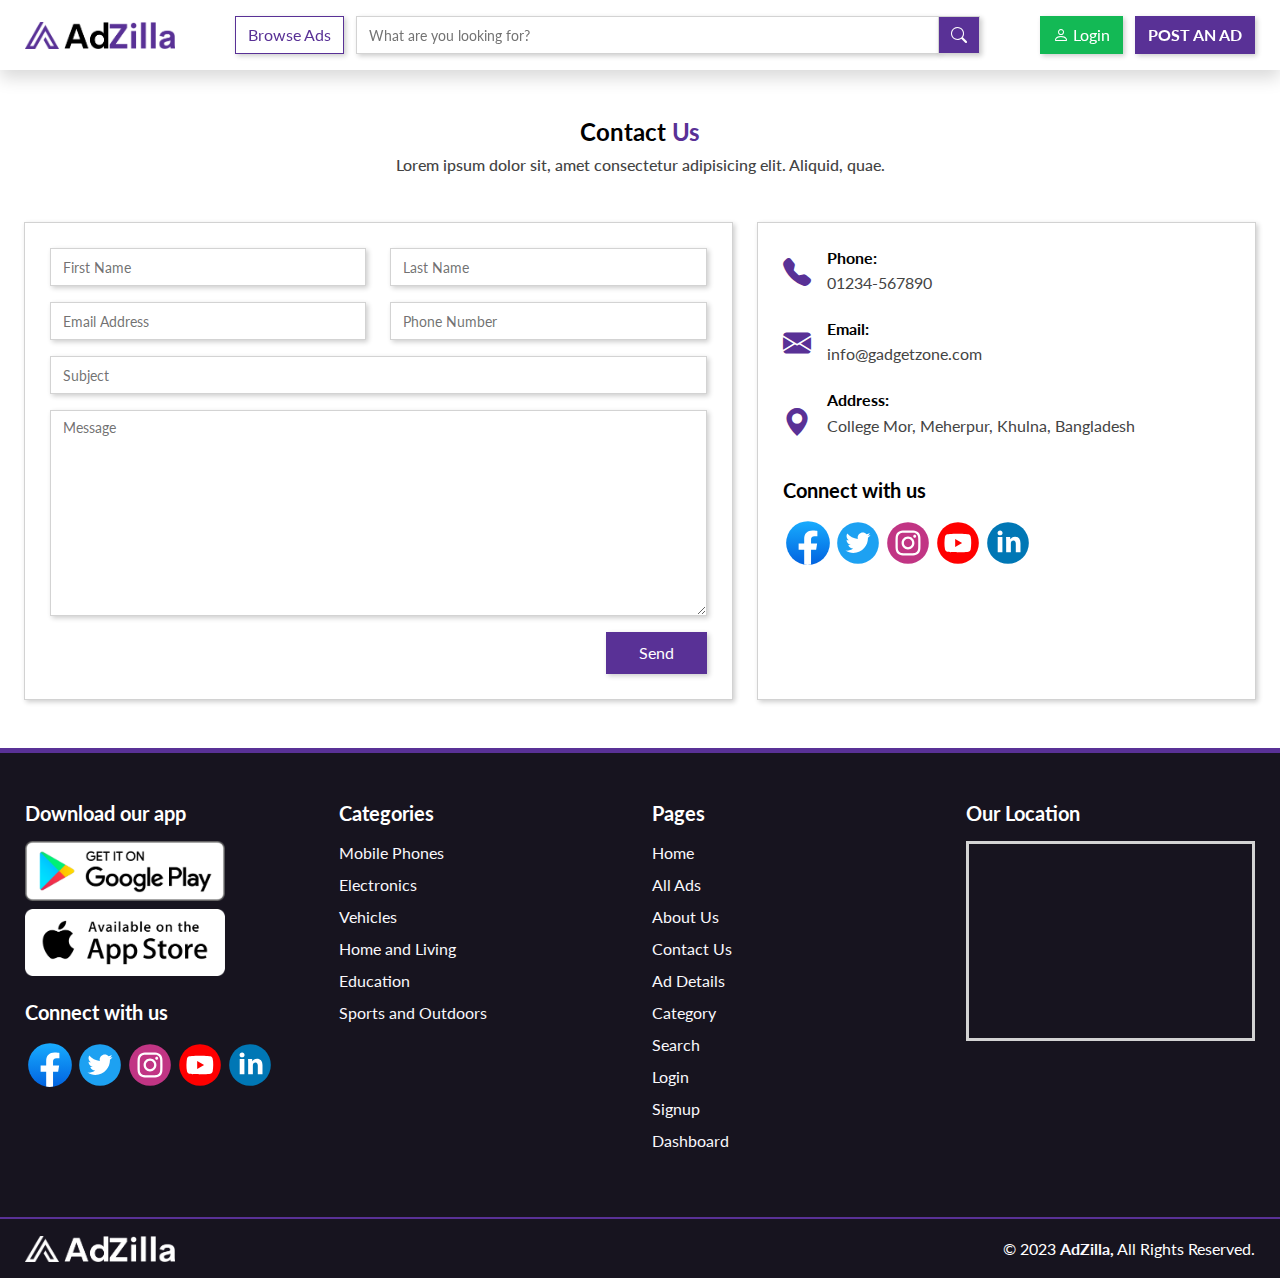
<file: contact.html>
<!DOCTYPE html>
<html lang="en">
  <head>
    <meta charset="UTF-8" />
    <meta name="viewport" content="width=device-width, initial-scale=1.0" />
    <title>AdZilla | Contact</title>
    <link rel="shortcut icon" href="images/favicon.ico" type="image/x-icon" />

    <!-- all css -->
    <link rel="stylesheet" href="css/bootstrap.min.css" />
    <link rel="stylesheet" href="css/bootstrap-icons.min.css" />
    <link rel="stylesheet" href="css/owl.carousel.min.css" />
    <link rel="stylesheet" href="css/owl.theme.default.min.css" />
    <link rel="stylesheet" href="css/styles.css" />
  </head>
  <body>
    <!-- header section -->
    <header id="header-section">
      <nav class="bg-white py-3 shadow fixed-top">
        <div class="container-fluid">
          <div class="row align-items-center">
            <div class="col-auto">
              <a
                href="index.html"
                class="d-none d-sm-block d-md-none d-lg-block"
              >
                <img src="images/logo-color.png" width="150px" alt="" />
              </a>
              <a href="index.html" class="d-sm-none d-md-block d-lg-none">
                <img src="images/logo-icon.png" width="45px" alt="" />
              </a>
            </div>
            <div class="col-auto pe-0 d-none d-md-block ps-5">
              <a href="ads.html" class="btn btn-outline-primary">Browse Ads</a>
            </div>
            <div class="col d-none d-md-block pe-5">
              <form action="">
                <div class="input-group">
                  <input
                    type="text"
                    class="form-control border-primary"
                    placeholder="What are you looking for?"
                  />
                  <button
                    type="submit"
                    class="input-group-text btn btn-primary"
                  >
                    <i class="bi bi-search"></i>
                  </button>
                </div>
              </form>
            </div>
            <div class="col col-md-auto text-end">
              <a href="login.html" class="btn btn-success me-2"
                ><i class="bi bi-person me-1"></i>Login</a
              >
              <a
                href="post-ad.html"
                class="btn btn-primary fw-bold text-uppercase"
                >Post an ad</a
              >
            </div>
          </div>
        </div>
      </nav>

      <div class="mobile-search py-3 d-md-none">
        <div class="container-fluid">
          <div class="row align-items-center">
            <div class="col-auto pe-0">
              <a href="ads.html" class="btn btn-outline-primary">Browse Ads</a>
            </div>
            <div class="col">
              <form action="">
                <div class="input-group">
                  <input
                    type="text"
                    class="form-control border-primary"
                    placeholder="What are you looking for?"
                  />
                  <button
                    type="submit"
                    class="input-group-text btn btn-primary"
                  >
                    <i class="bi bi-search"></i>
                  </button>
                </div>
              </form>
            </div>
          </div>
        </div>
      </div>
    </header>
    <!-- header section end -->

    <!-- contact us page -->
    <main id="contact-us-page" class="py-5">
      <div class="container-fluid px-4">
        <div class="text-center mb-5">
          <h4 class="fw-bold">Contact <span class="text-primary">Us</span></h4>
          <h6 class="text-secondary">
            Lorem ipsum dolor sit, amet consectetur adipisicing elit. Aliquid,
            quae.
          </h6>
        </div>
        <div class="row">
          <div class="col-12 col-md-7 mb-5 mb-md-0">
            <div class="card">
              <div class="card-body">
                <form action="">
                  <div class="row">
                    <div class="col-12 col-sm-6 mb-3">
                      <input
                        type="text"
                        class="form-control"
                        placeholder="First Name"
                        required
                      />
                    </div>
                    <div class="col-12 col-sm-6 mb-3">
                      <input
                        type="text"
                        class="form-control"
                        placeholder="Last Name"
                        required
                      />
                    </div>
                    <div class="col-12 col-sm-6 mb-3">
                      <input
                        type="email"
                        class="form-control"
                        placeholder="Email Address"
                        required
                      />
                    </div>
                    <div class="col-12 col-sm-6 mb-3">
                      <input
                        type="text"
                        class="form-control"
                        placeholder="Phone Number"
                        required
                      />
                    </div>
                    <div class="col-12 mb-3">
                      <input
                        type="text"
                        class="form-control"
                        placeholder="Subject"
                        required
                      />
                    </div>
                    <div class="col-12 mb-3">
                      <textarea
                        class="form-control"
                        name=""
                        id=""
                        cols="30"
                        rows="8"
                        placeholder="Message"
                      ></textarea>
                    </div>
                    <div class="text-end">
                      <button
                        type="submit"
                        class="btn btn-primary"
                        style="
                          --bs-btn-padding-y: 0.5rem;
                          --bs-btn-padding-x: 2rem;
                          --bs-btn-font-size: 1rem;
                        "
                      >
                        Send
                      </button>
                    </div>
                  </div>
                </form>
              </div>
            </div>
          </div>

          <div class="col-12 col-md-5">
            <div class="card h-100">
              <div class="card-body">
                <div class="d-flex align-items-center mb-4">
                  <i class="bi bi-telephone-fill fs-3 text-primary me-3"></i>
                  <div>
                    <h6 class="fw-bold mb-1">Phone:</h6>
                    <a class="link-secondary" href="tel:01234-567890"
                      >01234-567890</a
                    >
                  </div>
                </div>
                <div class="d-flex align-items-center mb-4">
                  <i class="bi bi-envelope-fill fs-3 text-primary me-3"></i>
                  <div>
                    <h6 class="fw-bold mb-1">Email:</h6>
                    <a class="link-secondary" href="mailto:info@gadgetzone.com"
                      >info@gadgetzone.com</a
                    >
                  </div>
                </div>
                <div class="d-flex align-items-center mb-4">
                  <i class="bi bi-geo-alt-fill fs-3 text-primary me-3"></i>
                  <div>
                    <h6 class="fw-bold mb-1">Address:</h6>
                    <address class="text-secondary">
                      College Mor, Meherpur, Khulna, Bangladesh
                    </address>
                  </div>
                </div>
                <div class="socials">
                  <h5 class="fw-bold mb-3">Connect with us</h5>
                  <div class="d-flex align-items-center">
                    <a href="#" target="_blank">
                      <img src="images/socials/facebook.svg" alt="" />
                    </a>
                    <a href="#" target="_blank">
                      <img src="images/socials/twitter.svg" alt="" />
                    </a>
                    <a href="#" target="_blank">
                      <img src="images/socials/instagram.svg" alt="" />
                    </a>
                    <a href="#" target="_blank">
                      <img src="images/socials/youtube.svg" alt="" />
                    </a>
                    <a href="#" target="_blank">
                      <img src="images/socials/linkedin.svg" alt="" />
                    </a>
                  </div>
                </div>
              </div>
            </div>
          </div>
        </div>
      </div>
    </main>
    <!-- contact us page end -->

    <!-- footer section -->
    <footer id="footer-section">
      <!-- footer top -->
      <div class="footer-top bg-dark py-5 border-top border-primary border-5">
        <div class="container-fluid">
          <div class="row">
            <div class="col-12 col-md-6 col-lg-3 mb-5 mb-lg-0">
              <h5 class="text-white fw-bold mb-3">Download our app</h5>

              <a href="#">
                <img
                  class="mb-2 d-block"
                  src="images/get-on-google-play.png"
                  width="200px"
                  alt=""
                />
              </a>
              <a href="#">
                <img
                  src="images/available-on-the-app-store.png"
                  width="200px"
                  alt=""
                />
              </a>
              <div class="socials mt-4">
                <h5 class="text-white fw-bold mb-3">Connect with us</h5>
                <div class="d-flex align-items-center">
                  <a href="#" target="_blank">
                    <img src="images/socials/facebook.svg" alt="" />
                  </a>
                  <a href="#" target="_blank">
                    <img src="images/socials/twitter.svg" alt="" />
                  </a>
                  <a href="#" target="_blank">
                    <img src="images/socials/instagram.svg" alt="" />
                  </a>
                  <a href="#" target="_blank">
                    <img src="images/socials/youtube.svg" alt="" />
                  </a>
                  <a href="#" target="_blank">
                    <img src="images/socials/linkedin.svg" alt="" />
                  </a>
                </div>
              </div>
            </div>

            <div class="col-12 col-md-6 col-lg-3 mb-4 mb-lg-0">
              <h5 class="text-white fw-bold mb-3">Categories</h5>
              <ul class="ps-0">
                <li class="list-unstyled mb-2">
                  <a class="link-light" href="category.html">Mobile Phones</a>
                </li>
                <li class="list-unstyled mb-2">
                  <a class="link-light" href="category.html">Electronics</a>
                </li>
                <li class="list-unstyled mb-2">
                  <a class="link-light" href="category.html">Vehicles</a>
                </li>
                <li class="list-unstyled mb-2">
                  <a class="link-light" href="category.html">Home and Living</a>
                </li>
                <li class="list-unstyled mb-2">
                  <a class="link-light" href="category.html">Education</a>
                </li>
                <li class="list-unstyled mb-2">
                  <a class="link-light" href="category.html"
                    >Sports and Outdoors</a
                  >
                </li>
              </ul>
            </div>

            <div class="col-12 col-md-6 col-lg-3 mb-4 mb-lg-0">
              <h5 class="text-white fw-bold mb-3">Pages</h5>
              <ul class="ps-0">
                <li class="list-unstyled mb-2">
                  <a class="link-light" href="index.html">Home</a>
                </li>
                <li class="list-unstyled mb-2">
                  <a class="link-light" href="ads.html">All Ads</a>
                </li>
                <li class="list-unstyled mb-2">
                  <a class="link-light" href="about.html">About Us</a>
                </li>
                <li class="list-unstyled mb-2">
                  <a class="link-light" href="contact.html">Contact Us</a>
                </li>
                <li class="list-unstyled mb-2">
                  <a class="link-light" href="ad-details.html">Ad Details</a>
                </li>
                <li class="list-unstyled mb-2">
                  <a class="link-light" href="category.html">Category</a>
                </li>
                <li class="list-unstyled mb-2">
                  <a class="link-light" href="search.html">Search</a>
                </li>
                <li class="list-unstyled mb-2">
                  <a class="link-light" href="login.html">Login</a>
                </li>
                <li class="list-unstyled mb-2">
                  <a class="link-light" href="signup.html">Signup</a>
                </li>
                <li class="list-unstyled mb-2">
                  <a class="link-light" href="dashboard.html">Dashboard</a>
                </li>
              </ul>
            </div>

            <div class="col-12 col-md-6 col-lg-3">
              <h5 class="text-white fw-bold mb-3">Our Location</h5>
              <iframe
                src="https://www.google.com/maps/embed?pb=!1m14!1m12!1m3!1d3746527.4526794753!2d90.3443647!3d23.506657!2m3!1f0!2f0!3f0!3m2!1i1024!2i768!4f13.1!5e0!3m2!1sbn!2sbd!4v1700420060104!5m2!1sbn!2sbd"
                width="100%"
                height="200"
                class="border border-primary border-3"
                allowfullscreen=""
                loading="lazy"
                referrerpolicy="no-referrer-when-downgrade"
              ></iframe>
            </div>
          </div>
        </div>
      </div>
      <!-- footer top end -->

      <!-- footer bottom -->
      <div
        class="footer-bottom border-top border-primary border-2 py-3 bg-dark"
      >
        <div class="container-fluid">
          <div class="row align-items-center">
            <div class="col-auto">
              <a href="index.html">
                <img src="images/logo-white.png" width="150px" alt="" />
              </a>
            </div>
            <div class="col text-end">
              <span class="text-white"
                >&copy; 2023
                <a class="fw-bold link-light" href="index.html">AdZilla,</a> All
                Rights Reserved.</span
              >
            </div>
          </div>
        </div>
      </div>
      <!-- footer bottom end -->
    </footer>
    <!-- footer section end -->

    <!-- all js -->
    <script src="js/jquery-3.7.1.min.js"></script>
    <script src="js/bootstrap.bundle.min.js"></script>
    <script src="js/owl.carousel.min.js"></script>
    <script src="js/scripts.js"></script>
  </body>
</html>
</file>
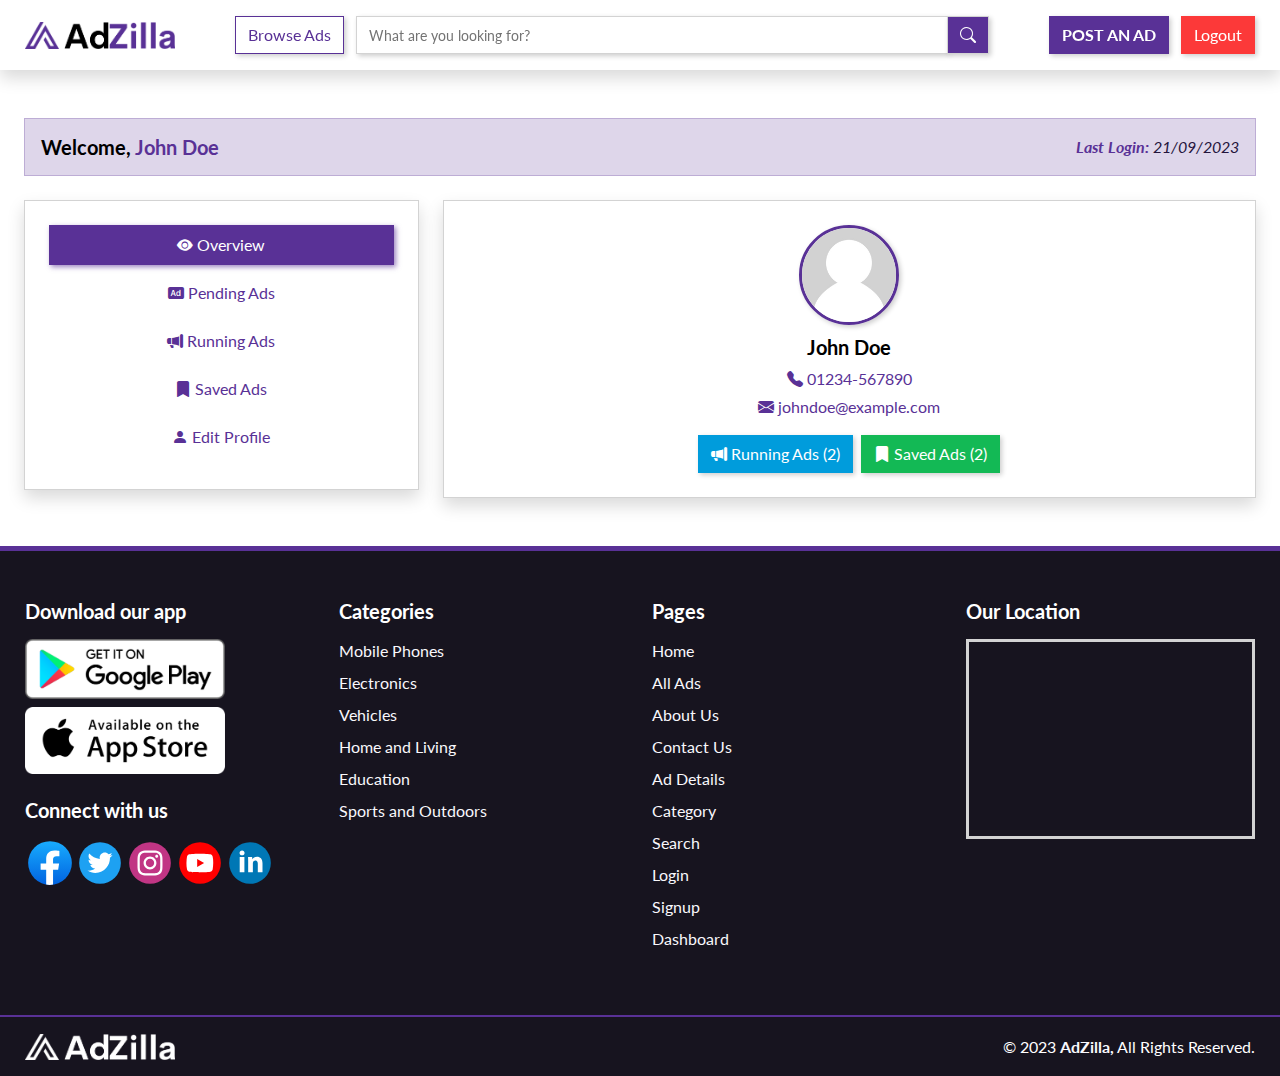
<file: dashboard.html>
<!DOCTYPE html>
<html lang="en">
  <head>
    <meta charset="UTF-8" />
    <meta name="viewport" content="width=device-width, initial-scale=1.0" />
    <title>AdZilla | Dashboard</title>
    <link rel="shortcut icon" href="images/favicon.ico" type="image/x-icon" />

    <!-- all css -->
    <link rel="stylesheet" href="css/bootstrap.min.css" />
    <link rel="stylesheet" href="css/bootstrap-icons.min.css" />
    <link rel="stylesheet" href="css/owl.carousel.min.css" />
    <link rel="stylesheet" href="css/owl.theme.default.min.css" />
    <link rel="stylesheet" href="css/styles.css" />
  </head>
  <body>
    <!-- header section -->
    <header id="header-section">
      <nav class="bg-white py-3 shadow fixed-top">
        <div class="container-fluid">
          <div class="row align-items-center">
            <div class="col-auto">
              <a
                href="index.html"
                class="d-none d-sm-block d-md-none d-lg-block"
              >
                <img src="images/logo-color.png" width="150px" alt="" />
              </a>
              <a href="index.html" class="d-sm-none d-md-block d-lg-none">
                <img src="images/logo-icon.png" width="45px" alt="" />
              </a>
            </div>
            <div class="col-auto pe-0 d-none d-md-block ps-5">
              <a href="ads.html" class="btn btn-outline-primary">Browse Ads</a>
            </div>
            <div class="col d-none d-md-block pe-5">
              <form action="">
                <div class="input-group">
                  <input
                    type="text"
                    class="form-control border-primary"
                    placeholder="What are you looking for?"
                  />
                  <button
                    type="submit"
                    class="input-group-text btn btn-primary"
                  >
                    <i class="bi bi-search"></i>
                  </button>
                </div>
              </form>
            </div>
            <div class="col col-md-auto text-end">
              <a
                href="post-ad.html"
                class="btn btn-primary fw-bold text-uppercase me-2"
                >Post an ad</a
              >
              <button type="submit" class="btn btn-danger">Logout</button>
            </div>
          </div>
        </div>
      </nav>

      <div class="mobile-search py-3 d-md-none">
        <div class="container-fluid">
          <div class="row align-items-center">
            <div class="col-auto pe-0">
              <a href="ads.html" class="btn btn-outline-primary">Browse Ads</a>
            </div>
            <div class="col">
              <form action="">
                <div class="input-group">
                  <input
                    type="text"
                    class="form-control border-primary"
                    placeholder="What are you looking for?"
                  />
                  <button
                    type="submit"
                    class="input-group-text btn btn-primary"
                  >
                    <i class="bi bi-search"></i>
                  </button>
                </div>
              </form>
            </div>
          </div>
        </div>
      </div>
    </header>
    <!-- header section end -->

    <!-- dashboard page -->
    <main id="dashboard-page" class="py-5">
      <div class="container-fluid px-4">
        <div class="alert alert-primary mb-4" role="alert">
          <div class="d-flex align-items-center justify-content-between">
            <h5 class="fw-bold mb-0">
              Welcome, <span class="text-primary">John Doe</span>
            </h5>
            <div class="fst-italic text-end">
              <span class="text-primary fw-bold">Last Login: </span>21/09/2023
            </div>
          </div>
        </div>
        <div class="row">
          <div class="col-12 col-md-4 mb-4 mb-md-0">
            <div
              class="nav flex-column nav-pills bg-white p-4 shadow border"
              role="tablist"
            >
              <button
                id="overviewBtn"
                class="nav-link mb-2 active"
                data-bs-toggle="pill"
                data-bs-target="#overview"
                type="button"
                role="tab"
              >
                <i class="bi bi-eye-fill me-1"></i>Overview
              </button>
              <button
                class="nav-link mb-2"
                data-bs-toggle="pill"
                data-bs-target="#pendingAds"
                type="button"
                role="tab"
              >
                <i class="bi bi-badge-ad-fill me-1"></i>Pending Ads
              </button>
              <button
                id="runningAdsBtn"
                class="nav-link mb-2"
                data-bs-toggle="pill"
                data-bs-target="#runningAds"
                type="button"
                role="tab"
              >
                <i class="bi bi-megaphone-fill me-1"></i>Running Ads
              </button>
              <button
                id="savedAdsBtn"
                class="nav-link mb-2"
                data-bs-toggle="pill"
                data-bs-target="#savedAds"
                type="button"
                role="tab"
              >
                <i class="bi bi-bookmark-fill me-1"></i>Saved Ads
              </button>
              <button
                class="nav-link mb-2"
                data-bs-toggle="pill"
                data-bs-target="#editProfile"
                type="button"
                role="tab"
              >
                <i class="bi bi-person-fill me-1"></i>Edit Profile
              </button>
            </div>
          </div>

          <div class="col-12 col-md-8">
            <div class="tab-content bg-white p-4 shadow border">
              <!-- overview tab -->
              <div
                class="tab-pane fade show active"
                id="overview"
                role="tabpanel"
                tabindex="0"
              >
                <div class="text-center">
                  <img
                    class="profile-photo"
                    src="images/default-profile-photo.jpg"
                    alt=""
                  />
                  <h5 class="fw-bold">John Doe</h5>
                  <a class="d-block mb-1" href="tel:01234-567890"
                    ><i class="bi bi-telephone-fill me-1"></i>01234-567890</a
                  >
                  <a href="mailto:johndoe@example.com"
                    ><i class="bi bi-envelope-fill me-1"></i
                    >johndoe@example.com</a
                  >
                  <div
                    class="d-flex align-items-center justify-content-center mt-3"
                  >
                    <button id="runningAdsBtn2" class="btn btn-info me-2">
                      <i class="bi bi-megaphone-fill me-1"></i>Running Ads (2)
                    </button>
                    <button id="savedAdsBtn2" class="btn btn-success">
                      <i class="bi bi-bookmark-fill me-1"></i>Saved Ads (2)
                    </button>
                  </div>
                </div>
              </div>
              <!-- overview tab end -->

              <!-- pending ads tab -->
              <div
                class="tab-pane fade show"
                id="pendingAds"
                role="tabpanel"
                tabindex="0"
              >
                <h5 class="fw-bold text-primary mb-3">Pending Ads</h5>
                <div class="row">
                  <!-- single ad -->
                  <div class="col-12 col-md-12 col-lg-6 mb-4">
                    <div class="single-ad">
                      <div class="d-flex align-items-center">
                        <img
                          class="ad-thumbnail"
                          src="uploads/ads/1.jpg"
                          alt=""
                        />
                        <div class="ad-info">
                          <span class="fw-bold"
                            >iPhone 3Gs, 512MB Ram, 4GB Rom</span
                          >
                          <span class="d-block mb-1">2 hours ago</span>
                          <div class="fw-bold text-success fs-4">$500</div>
                        </div>
                      </div>
                      <div class="ad-footer bg-primary-subtle">
                        <span
                          ><i class="bi bi-geo-alt-fill me-1 text-primary"></i
                          >Dhaka, Dhaka Division</span
                        >
                        <a href="category.html"
                          ><i class="bi bi-folder-fill me-1"></i>Mobile
                          Phones</a
                        >
                      </div>
                    </div>
                  </div>
                  <!-- single ad end -->

                  <!-- single ad -->
                  <div class="col-12 col-md-12 col-lg-6 mb-4">
                    <div class="single-ad">
                      <div class="d-flex align-items-center">
                        <img
                          class="ad-thumbnail"
                          src="uploads/ads/2.jpg"
                          alt=""
                        />
                        <div class="ad-info">
                          <span class="fw-bold"
                            >Old Laptop, 512MB Ram, 40GB HDD</span
                          >
                          <span class="d-block mb-1">2 hours ago</span>
                          <div class="fw-bold text-success fs-4">$500</div>
                        </div>
                      </div>
                      <div class="ad-footer bg-primary-subtle">
                        <span
                          ><i class="bi bi-geo-alt-fill me-1 text-primary"></i
                          >Dhaka, Dhaka Division</span
                        >
                        <a href="category.html"
                          ><i class="bi bi-folder-fill me-1"></i>Mobile
                          Phones</a
                        >
                      </div>
                    </div>
                  </div>
                  <!-- single ad end -->
                </div>

                <!-- pagination -->
                <nav>
                  <ul class="pagination justify-content-end mb-0">
                    <li class="page-item shadow disabled">
                      <a class="page-link border"
                        ><i class="bi bi-chevron-left"></i
                      ></a>
                    </li>
                    <li class="page-item shadow">
                      <a class="page-link border active" href="#">1</a>
                    </li>
                    <li class="page-item shadow">
                      <a class="page-link border" href="#">2</a>
                    </li>
                    <li class="page-item shadow">
                      <a class="page-link border" href="#">3</a>
                    </li>
                    <li class="page-item shadow">
                      <a class="page-link border" href="#"
                        ><i class="bi bi-chevron-right"></i
                      ></a>
                    </li>
                  </ul>
                </nav>
                <!-- pagination end -->
              </div>
              <!-- pending ads tab end -->

              <!-- running ads tab -->
              <div
                class="tab-pane fade show"
                id="runningAds"
                role="tabpanel"
                tabindex="0"
              >
                <h5 class="fw-bold text-primary mb-3">Running Ads</h5>
                <div class="row">
                  <!-- single ad -->
                  <div class="col-12 col-md-12 col-lg-6 mb-4">
                    <div class="single-ad">
                      <div class="d-flex align-items-center">
                        <a href="ad-details.html">
                          <img
                            class="ad-thumbnail"
                            src="uploads/ads/1.jpg"
                            alt=""
                          />
                        </a>
                        <div class="ad-info">
                          <a class="fw-bold" href="ad-details.html"
                            >iPhone 3Gs, 512MB Ram, 4GB Rom</a
                          >
                          <span class="d-block mb-1">2 hours ago</span>
                          <div class="fw-bold text-success fs-4">$500</div>
                        </div>
                      </div>
                      <div class="ad-footer bg-primary-subtle">
                        <span
                          ><i class="bi bi-geo-alt-fill me-1 text-primary"></i
                          >Dhaka, Dhaka Division</span
                        >
                        <a href="category.html"
                          ><i class="bi bi-folder-fill me-1"></i>Mobile
                          Phones</a
                        >
                      </div>
                      <div class="d-grid mt-2">
                        <button class="btn btn-danger" type="submit">
                          <i class="bi bi-trash me-1"></i>Delete
                        </button>
                      </div>
                    </div>
                  </div>
                  <!-- single ad end -->

                  <!-- single ad -->
                  <div class="col-12 col-md-12 col-lg-6 mb-4">
                    <div class="single-ad">
                      <div class="d-flex align-items-center">
                        <a href="ad-details.html">
                          <img
                            class="ad-thumbnail"
                            src="uploads/ads/2.jpg"
                            alt=""
                          />
                        </a>
                        <div class="ad-info">
                          <a class="fw-bold" href="ad-details.html"
                            >Old Laptop, 512MB Ram, 40GB HDD</a
                          >
                          <span class="d-block mb-1">2 hours ago</span>
                          <div class="fw-bold text-success fs-4">$500</div>
                        </div>
                      </div>
                      <div class="ad-footer bg-primary-subtle">
                        <span
                          ><i class="bi bi-geo-alt-fill me-1 text-primary"></i
                          >Dhaka, Dhaka Division</span
                        >
                        <a href="category.html"
                          ><i class="bi bi-folder-fill me-1"></i>Mobile
                          Phones</a
                        >
                      </div>
                      <div class="d-grid mt-2">
                        <button class="btn btn-danger" type="submit">
                          <i class="bi bi-trash me-1"></i>Delete
                        </button>
                      </div>
                    </div>
                  </div>
                  <!-- single ad end -->
                </div>

                <!-- pagination -->
                <nav>
                  <ul class="pagination justify-content-end mb-0">
                    <li class="page-item shadow disabled">
                      <a class="page-link border"
                        ><i class="bi bi-chevron-left"></i
                      ></a>
                    </li>
                    <li class="page-item shadow">
                      <a class="page-link border active" href="#">1</a>
                    </li>
                    <li class="page-item shadow">
                      <a class="page-link border" href="#">2</a>
                    </li>
                    <li class="page-item shadow">
                      <a class="page-link border" href="#">3</a>
                    </li>
                    <li class="page-item shadow">
                      <a class="page-link border" href="#"
                        ><i class="bi bi-chevron-right"></i
                      ></a>
                    </li>
                  </ul>
                </nav>
                <!-- pagination end -->
              </div>
              <!-- running ads tab end -->

              <!-- saved ads tab -->
              <div
                class="tab-pane fade show"
                id="savedAds"
                role="tabpanel"
                tabindex="0"
              >
                <h5 class="fw-bold text-primary mb-3">Saved Ads</h5>
                <div class="row">
                  <!-- single ad -->
                  <div class="col-12 col-md-12 col-lg-6 mb-4">
                    <div class="single-ad">
                      <div class="d-flex align-items-center">
                        <a href="ad-details.html">
                          <img
                            class="ad-thumbnail"
                            src="uploads/ads/1.jpg"
                            alt=""
                          />
                        </a>
                        <div class="ad-info">
                          <a class="fw-bold" href="ad-details.html"
                            >iPhone 3Gs, 512MB Ram, 4GB Rom</a
                          >
                          <span class="d-block mb-1">2 hours ago</span>
                          <div class="fw-bold text-success fs-4">$500</div>
                        </div>
                      </div>
                      <div class="ad-footer bg-primary-subtle">
                        <span
                          ><i class="bi bi-geo-alt-fill me-1 text-primary"></i
                          >Dhaka, Dhaka Division</span
                        >
                        <a href="category.html"
                          ><i class="bi bi-folder-fill me-1"></i>Mobile
                          Phones</a
                        >
                      </div>
                      <div class="d-grid mt-2">
                        <button class="btn btn-danger" type="submit">
                          <i class="bi bi-trash me-1"></i>Remove
                        </button>
                      </div>
                    </div>
                  </div>
                  <!-- single ad end -->

                  <!-- single ad -->
                  <div class="col-12 col-md-12 col-lg-6 mb-4">
                    <div class="single-ad">
                      <div class="d-flex align-items-center">
                        <a href="ad-details.html">
                          <img
                            class="ad-thumbnail"
                            src="uploads/ads/2.jpg"
                            alt=""
                          />
                        </a>
                        <div class="ad-info">
                          <a class="fw-bold" href="ad-details.html"
                            >Old Laptop, 512MB Ram, 40GB HDD</a
                          >
                          <span class="d-block mb-1">2 hours ago</span>
                          <div class="fw-bold text-success fs-4">$500</div>
                        </div>
                      </div>
                      <div class="ad-footer bg-primary-subtle">
                        <span
                          ><i class="bi bi-geo-alt-fill me-1 text-primary"></i
                          >Dhaka, Dhaka Division</span
                        >
                        <a href="category.html"
                          ><i class="bi bi-folder-fill me-1"></i>Mobile
                          Phones</a
                        >
                      </div>
                      <div class="d-grid mt-2">
                        <button class="btn btn-danger" type="submit">
                          <i class="bi bi-trash me-1"></i>Remove
                        </button>
                      </div>
                    </div>
                  </div>
                  <!-- single ad end -->
                </div>

                <!-- pagination -->
                <nav>
                  <ul class="pagination justify-content-end mb-0">
                    <li class="page-item shadow disabled">
                      <a class="page-link border"
                        ><i class="bi bi-chevron-left"></i
                      ></a>
                    </li>
                    <li class="page-item shadow">
                      <a class="page-link border active" href="#">1</a>
                    </li>
                    <li class="page-item shadow">
                      <a class="page-link border" href="#">2</a>
                    </li>
                    <li class="page-item shadow">
                      <a class="page-link border" href="#">3</a>
                    </li>
                    <li class="page-item shadow">
                      <a class="page-link border" href="#"
                        ><i class="bi bi-chevron-right"></i
                      ></a>
                    </li>
                  </ul>
                </nav>
                <!-- pagination end -->
              </div>
              <!-- saved ads tab end -->

              <!-- edit profile tab -->
              <div
                class="tab-pane fade show"
                id="editProfile"
                role="tabpanel"
                tabindex="0"
              >
                <form action="" class="mb-5">
                  <h5 class="fw-bold text-primary mb-3">Edit Profile</h5>
                  <div class="row">
                    <div class="col-12 col-md-6 mb-3">
                      <input
                        type="text"
                        class="form-control"
                        placeholder="First Name"
                        required
                      />
                    </div>
                    <div class="col-12 col-md-6 mb-3">
                      <input
                        type="text"
                        class="form-control"
                        placeholder="Last Name"
                        required
                      />
                    </div>
                    <div class="col-12 col-md-6 mb-3">
                      <input
                        type="email"
                        class="form-control"
                        placeholder="Email Address"
                        required
                      />
                    </div>
                    <div class="col-12 col-md-6 mb-3">
                      <input
                        type="text"
                        class="form-control"
                        placeholder="Phone Number"
                        required
                      />
                    </div>
                    <div class="col-12 mb-3">
                      <div class="input-group">
                        <span class="input-group-text btn btn-info"
                          >Profile Photo</span
                        >
                        <input type="file" class="form-control" />
                      </div>
                    </div>
                    <div class="text-end">
                      <button type="submit" class="btn btn-success">
                        Save Changes
                      </button>
                    </div>
                  </div>
                </form>

                <form action="">
                  <h5 class="fw-bold text-primary mb-3">Change Password</h5>
                  <div class="row">
                    <div class="col-12 mb-3">
                      <input
                        type="password"
                        class="form-control"
                        placeholder="Current Password"
                        required
                      />
                    </div>
                    <div class="col-12 col-md-6 mb-3">
                      <input
                        type="password"
                        class="form-control"
                        placeholder="New Password"
                        required
                      />
                    </div>
                    <div class="col-12 col-md-6 mb-3">
                      <input
                        type="password"
                        class="form-control"
                        placeholder="Re-type New Password"
                        required
                      />
                    </div>
                    <div class="text-end">
                      <button type="submit" class="btn btn-success">
                        Change
                      </button>
                    </div>
                  </div>
                </form>
              </div>
              <!-- edit profile tab end -->
            </div>
          </div>
        </div>
      </div>
    </main>
    <!-- dashboard page end -->

    <!-- footer section -->
    <footer id="footer-section">
      <!-- footer top -->
      <div class="footer-top bg-dark py-5 border-top border-primary border-5">
        <div class="container-fluid">
          <div class="row">
            <div class="col-12 col-md-6 col-lg-3 mb-5 mb-lg-0">
              <h5 class="text-white fw-bold mb-3">Download our app</h5>

              <a href="#">
                <img
                  class="mb-2 d-block"
                  src="images/get-on-google-play.png"
                  width="200px"
                  alt=""
                />
              </a>
              <a href="#">
                <img
                  src="images/available-on-the-app-store.png"
                  width="200px"
                  alt=""
                />
              </a>
              <div class="socials mt-4">
                <h5 class="text-white fw-bold mb-3">Connect with us</h5>
                <div class="d-flex align-items-center">
                  <a href="#" target="_blank">
                    <img src="images/socials/facebook.svg" alt="" />
                  </a>
                  <a href="#" target="_blank">
                    <img src="images/socials/twitter.svg" alt="" />
                  </a>
                  <a href="#" target="_blank">
                    <img src="images/socials/instagram.svg" alt="" />
                  </a>
                  <a href="#" target="_blank">
                    <img src="images/socials/youtube.svg" alt="" />
                  </a>
                  <a href="#" target="_blank">
                    <img src="images/socials/linkedin.svg" alt="" />
                  </a>
                </div>
              </div>
            </div>

            <div class="col-12 col-md-6 col-lg-3 mb-4 mb-lg-0">
              <h5 class="text-white fw-bold mb-3">Categories</h5>
              <ul class="ps-0">
                <li class="list-unstyled mb-2">
                  <a class="link-light" href="category.html">Mobile Phones</a>
                </li>
                <li class="list-unstyled mb-2">
                  <a class="link-light" href="category.html">Electronics</a>
                </li>
                <li class="list-unstyled mb-2">
                  <a class="link-light" href="category.html">Vehicles</a>
                </li>
                <li class="list-unstyled mb-2">
                  <a class="link-light" href="category.html">Home and Living</a>
                </li>
                <li class="list-unstyled mb-2">
                  <a class="link-light" href="category.html">Education</a>
                </li>
                <li class="list-unstyled mb-2">
                  <a class="link-light" href="category.html"
                    >Sports and Outdoors</a
                  >
                </li>
              </ul>
            </div>

            <div class="col-12 col-md-6 col-lg-3 mb-4 mb-lg-0">
              <h5 class="text-white fw-bold mb-3">Pages</h5>
              <ul class="ps-0">
                <li class="list-unstyled mb-2">
                  <a class="link-light" href="index.html">Home</a>
                </li>
                <li class="list-unstyled mb-2">
                  <a class="link-light" href="ads.html">All Ads</a>
                </li>
                <li class="list-unstyled mb-2">
                  <a class="link-light" href="about.html">About Us</a>
                </li>
                <li class="list-unstyled mb-2">
                  <a class="link-light" href="contact.html">Contact Us</a>
                </li>
                <li class="list-unstyled mb-2">
                  <a class="link-light" href="ad-details.html">Ad Details</a>
                </li>
                <li class="list-unstyled mb-2">
                  <a class="link-light" href="category.html">Category</a>
                </li>
                <li class="list-unstyled mb-2">
                  <a class="link-light" href="search.html">Search</a>
                </li>
                <li class="list-unstyled mb-2">
                  <a class="link-light" href="login.html">Login</a>
                </li>
                <li class="list-unstyled mb-2">
                  <a class="link-light" href="signup.html">Signup</a>
                </li>
                <li class="list-unstyled mb-2">
                  <a class="link-light" href="dashboard.html">Dashboard</a>
                </li>
              </ul>
            </div>

            <div class="col-12 col-md-6 col-lg-3">
              <h5 class="text-white fw-bold mb-3">Our Location</h5>
              <iframe
                src="https://www.google.com/maps/embed?pb=!1m14!1m12!1m3!1d3746527.4526794753!2d90.3443647!3d23.506657!2m3!1f0!2f0!3f0!3m2!1i1024!2i768!4f13.1!5e0!3m2!1sbn!2sbd!4v1700420060104!5m2!1sbn!2sbd"
                width="100%"
                height="200"
                class="border border-primary border-3"
                allowfullscreen=""
                loading="lazy"
                referrerpolicy="no-referrer-when-downgrade"
              ></iframe>
            </div>
          </div>
        </div>
      </div>
      <!-- footer top end -->

      <!-- footer bottom -->
      <div
        class="footer-bottom border-top border-primary border-2 py-3 bg-dark"
      >
        <div class="container-fluid">
          <div class="row align-items-center">
            <div class="col-auto">
              <a href="index.html">
                <img src="images/logo-white.png" width="150px" alt="" />
              </a>
            </div>
            <div class="col text-end">
              <span class="text-white"
                >&copy; 2023
                <a class="fw-bold link-light" href="index.html">AdZilla,</a> All
                Rights Reserved.</span
              >
            </div>
          </div>
        </div>
      </div>
      <!-- footer bottom end -->
    </footer>
    <!-- footer section end -->

    <!-- all js -->
    <script src="js/jquery-3.7.1.min.js"></script>
    <script src="js/bootstrap.bundle.min.js"></script>
    <script src="js/owl.carousel.min.js"></script>
    <script src="js/scripts.js"></script>
  </body>
</html>
</file>
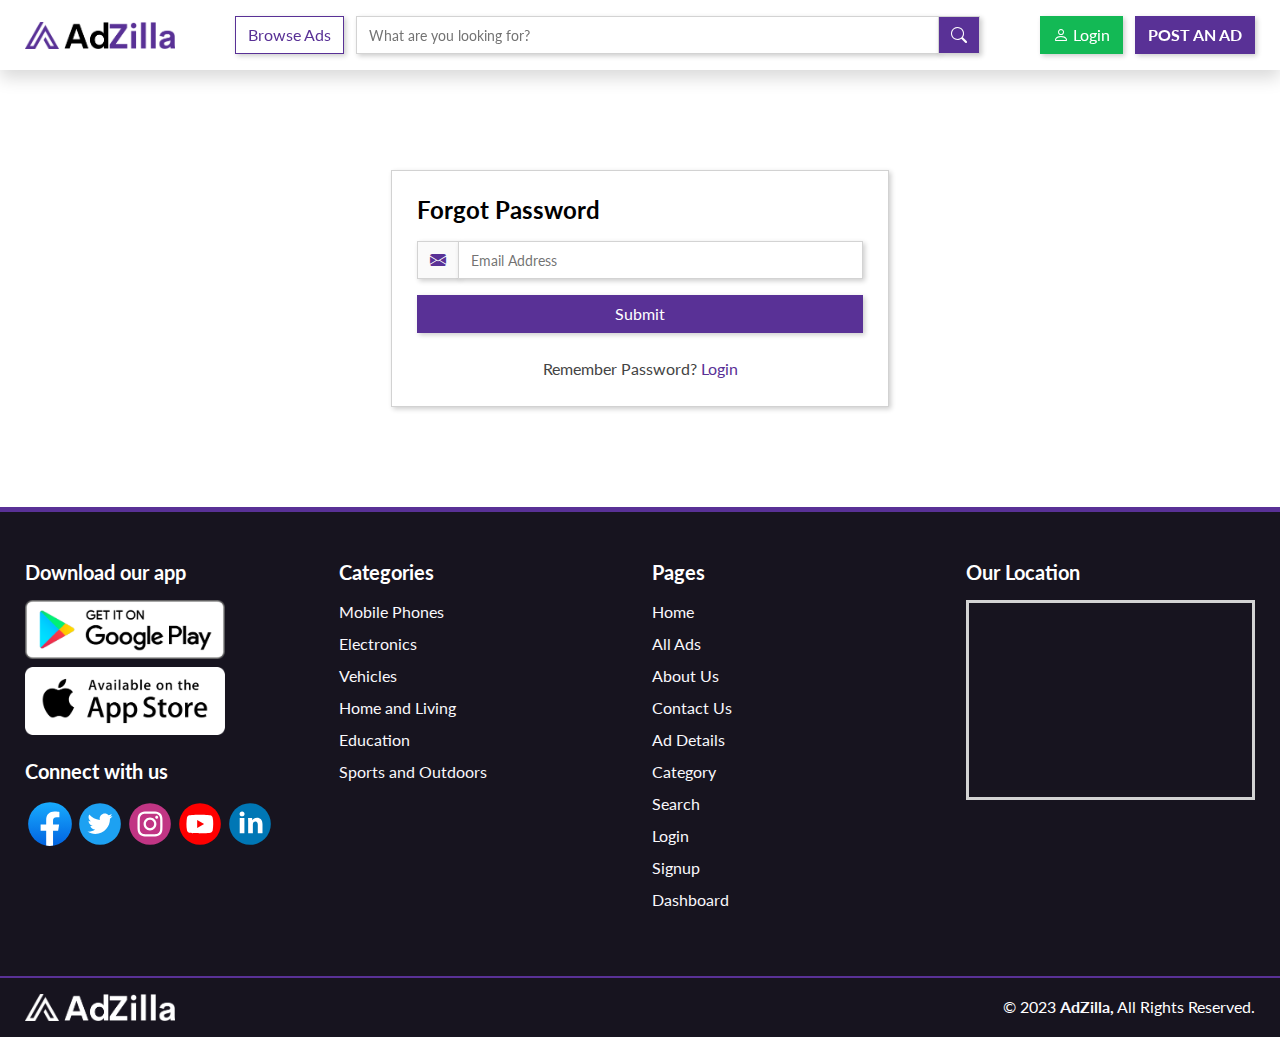
<file: forgot-password.html>
<!DOCTYPE html>
<html lang="en">
  <head>
    <meta charset="UTF-8" />
    <meta name="viewport" content="width=device-width, initial-scale=1.0" />
    <title>AdZilla | Forgot Password</title>
    <link rel="shortcut icon" href="images/favicon.ico" type="image/x-icon" />

    <!-- all css -->
    <link rel="stylesheet" href="css/bootstrap.min.css" />
    <link rel="stylesheet" href="css/bootstrap-icons.min.css" />
    <link rel="stylesheet" href="css/owl.carousel.min.css" />
    <link rel="stylesheet" href="css/owl.theme.default.min.css" />
    <link rel="stylesheet" href="css/styles.css" />
  </head>
  <body>
    <!-- header section -->
    <header id="header-section">
      <nav class="bg-white py-3 shadow fixed-top">
        <div class="container-fluid">
          <div class="row align-items-center">
            <div class="col-auto">
              <a
                href="index.html"
                class="d-none d-sm-block d-md-none d-lg-block"
              >
                <img src="images/logo-color.png" width="150px" alt="" />
              </a>
              <a href="index.html" class="d-sm-none d-md-block d-lg-none">
                <img src="images/logo-icon.png" width="45px" alt="" />
              </a>
            </div>
            <div class="col-auto pe-0 d-none d-md-block ps-5">
              <a href="ads.html" class="btn btn-outline-primary">Browse Ads</a>
            </div>
            <div class="col d-none d-md-block pe-5">
              <form action="">
                <div class="input-group">
                  <input
                    type="text"
                    class="form-control border-primary"
                    placeholder="What are you looking for?"
                  />
                  <button
                    type="submit"
                    class="input-group-text btn btn-primary"
                  >
                    <i class="bi bi-search"></i>
                  </button>
                </div>
              </form>
            </div>
            <div class="col col-md-auto text-end">
              <a href="login.html" class="btn btn-success me-2"
                ><i class="bi bi-person me-1"></i>Login</a
              >
              <a
                href="post-ad.html"
                class="btn btn-primary fw-bold text-uppercase"
                >Post an ad</a
              >
            </div>
          </div>
        </div>
      </nav>

      <div class="mobile-search py-3 d-md-none">
        <div class="container-fluid">
          <div class="row align-items-center">
            <div class="col-auto pe-0">
              <a href="ads.html" class="btn btn-outline-primary">Browse Ads</a>
            </div>
            <div class="col">
              <form action="">
                <div class="input-group">
                  <input
                    type="text"
                    class="form-control border-primary"
                    placeholder="What are you looking for?"
                  />
                  <button
                    type="submit"
                    class="input-group-text btn btn-primary"
                  >
                    <i class="bi bi-search"></i>
                  </button>
                </div>
              </form>
            </div>
          </div>
        </div>
      </div>
    </header>
    <!-- header section end -->

    <!-- forgot password page -->
    <main id="forgot-password-page">
      <div class="container-fluid">
        <div class="row justify-content-center">
          <div class="col-12 col-sm-8 col-md-7 col-lg-5">
            <div class="card">
              <div class="card-body">
                <h4 class="fw-bold mb-3">Forgot Password</h4>
                <form action="">
                  <div class="input-group mb-3">
                    <span class="input-group-text"
                      ><i class="bi bi-envelope-fill text-primary"></i
                    ></span>
                    <input
                      type="email"
                      class="form-control"
                      placeholder="Email Address"
                      required
                    />
                  </div>

                  <div class="d-grid mb-4">
                    <button type="submit" class="btn btn-primary">
                      Submit
                    </button>
                  </div>
                </form>
                <div class="text-center">
                  <span>Remember Password? <a href="login.html">Login</a></span>
                </div>
              </div>
            </div>
          </div>
        </div>
      </div>
    </main>
    <!-- forgot password page end -->

    <!-- footer section -->
    <footer id="footer-section">
      <!-- footer top -->
      <div class="footer-top bg-dark py-5 border-top border-primary border-5">
        <div class="container-fluid">
          <div class="row">
            <div class="col-12 col-md-6 col-lg-3 mb-5 mb-lg-0">
              <h5 class="text-white fw-bold mb-3">Download our app</h5>

              <a href="#">
                <img
                  class="mb-2 d-block"
                  src="images/get-on-google-play.png"
                  width="200px"
                  alt=""
                />
              </a>
              <a href="#">
                <img
                  src="images/available-on-the-app-store.png"
                  width="200px"
                  alt=""
                />
              </a>
              <div class="socials mt-4">
                <h5 class="text-white fw-bold mb-3">Connect with us</h5>
                <div class="d-flex align-items-center">
                  <a href="#" target="_blank">
                    <img src="images/socials/facebook.svg" alt="" />
                  </a>
                  <a href="#" target="_blank">
                    <img src="images/socials/twitter.svg" alt="" />
                  </a>
                  <a href="#" target="_blank">
                    <img src="images/socials/instagram.svg" alt="" />
                  </a>
                  <a href="#" target="_blank">
                    <img src="images/socials/youtube.svg" alt="" />
                  </a>
                  <a href="#" target="_blank">
                    <img src="images/socials/linkedin.svg" alt="" />
                  </a>
                </div>
              </div>
            </div>

            <div class="col-12 col-md-6 col-lg-3 mb-4 mb-lg-0">
              <h5 class="text-white fw-bold mb-3">Categories</h5>
              <ul class="ps-0">
                <li class="list-unstyled mb-2">
                  <a class="link-light" href="category.html">Mobile Phones</a>
                </li>
                <li class="list-unstyled mb-2">
                  <a class="link-light" href="category.html">Electronics</a>
                </li>
                <li class="list-unstyled mb-2">
                  <a class="link-light" href="category.html">Vehicles</a>
                </li>
                <li class="list-unstyled mb-2">
                  <a class="link-light" href="category.html">Home and Living</a>
                </li>
                <li class="list-unstyled mb-2">
                  <a class="link-light" href="category.html">Education</a>
                </li>
                <li class="list-unstyled mb-2">
                  <a class="link-light" href="category.html"
                    >Sports and Outdoors</a
                  >
                </li>
              </ul>
            </div>

            <div class="col-12 col-md-6 col-lg-3 mb-4 mb-lg-0">
              <h5 class="text-white fw-bold mb-3">Pages</h5>
              <ul class="ps-0">
                <li class="list-unstyled mb-2">
                  <a class="link-light" href="index.html">Home</a>
                </li>
                <li class="list-unstyled mb-2">
                  <a class="link-light" href="ads.html">All Ads</a>
                </li>
                <li class="list-unstyled mb-2">
                  <a class="link-light" href="about.html">About Us</a>
                </li>
                <li class="list-unstyled mb-2">
                  <a class="link-light" href="contact.html">Contact Us</a>
                </li>
                <li class="list-unstyled mb-2">
                  <a class="link-light" href="ad-details.html">Ad Details</a>
                </li>
                <li class="list-unstyled mb-2">
                  <a class="link-light" href="category.html">Category</a>
                </li>
                <li class="list-unstyled mb-2">
                  <a class="link-light" href="search.html">Search</a>
                </li>
                <li class="list-unstyled mb-2">
                  <a class="link-light" href="login.html">Login</a>
                </li>
                <li class="list-unstyled mb-2">
                  <a class="link-light" href="signup.html">Signup</a>
                </li>
                <li class="list-unstyled mb-2">
                  <a class="link-light" href="dashboard.html">Dashboard</a>
                </li>
              </ul>
            </div>

            <div class="col-12 col-md-6 col-lg-3">
              <h5 class="text-white fw-bold mb-3">Our Location</h5>
              <iframe
                src="https://www.google.com/maps/embed?pb=!1m14!1m12!1m3!1d3746527.4526794753!2d90.3443647!3d23.506657!2m3!1f0!2f0!3f0!3m2!1i1024!2i768!4f13.1!5e0!3m2!1sbn!2sbd!4v1700420060104!5m2!1sbn!2sbd"
                width="100%"
                height="200"
                class="border border-primary border-3"
                allowfullscreen=""
                loading="lazy"
                referrerpolicy="no-referrer-when-downgrade"
              ></iframe>
            </div>
          </div>
        </div>
      </div>
      <!-- footer top end -->

      <!-- footer bottom -->
      <div
        class="footer-bottom border-top border-primary border-2 py-3 bg-dark"
      >
        <div class="container-fluid">
          <div class="row align-items-center">
            <div class="col-auto">
              <a href="index.html">
                <img src="images/logo-white.png" width="150px" alt="" />
              </a>
            </div>
            <div class="col text-end">
              <span class="text-white"
                >&copy; 2023
                <a class="fw-bold link-light" href="index.html">AdZilla,</a> All
                Rights Reserved.</span
              >
            </div>
          </div>
        </div>
      </div>
      <!-- footer bottom end -->
    </footer>
    <!-- footer section end -->

    <!-- all js -->
    <script src="js/jquery-3.7.1.min.js"></script>
    <script src="js/bootstrap.bundle.min.js"></script>
    <script src="js/owl.carousel.min.js"></script>
    <script src="js/scripts.js"></script>
  </body>
</html>
</file>
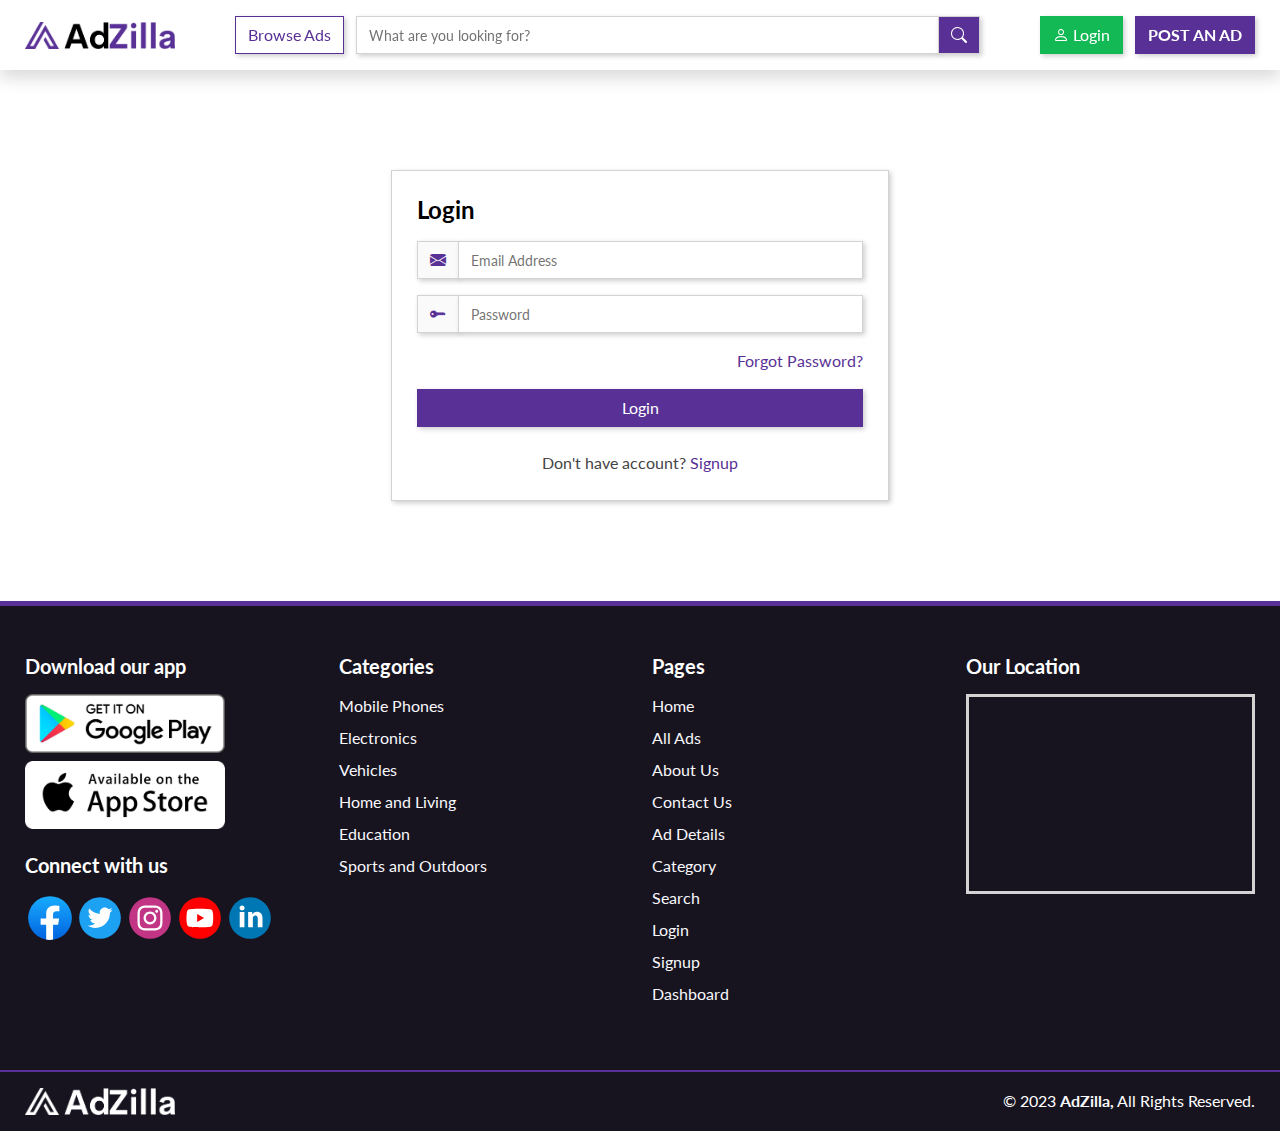
<file: login.html>
<!DOCTYPE html>
<html lang="en">
  <head>
    <meta charset="UTF-8" />
    <meta name="viewport" content="width=device-width, initial-scale=1.0" />
    <title>AdZilla | Login</title>
    <link rel="shortcut icon" href="images/favicon.ico" type="image/x-icon" />

    <!-- all css -->
    <link rel="stylesheet" href="css/bootstrap.min.css" />
    <link rel="stylesheet" href="css/bootstrap-icons.min.css" />
    <link rel="stylesheet" href="css/owl.carousel.min.css" />
    <link rel="stylesheet" href="css/owl.theme.default.min.css" />
    <link rel="stylesheet" href="css/styles.css" />
  </head>
  <body>
    <!-- header section -->
    <header id="header-section">
      <nav class="bg-white py-3 shadow fixed-top">
        <div class="container-fluid">
          <div class="row align-items-center">
            <div class="col-auto">
              <a
                href="index.html"
                class="d-none d-sm-block d-md-none d-lg-block"
              >
                <img src="images/logo-color.png" width="150px" alt="" />
              </a>
              <a href="index.html" class="d-sm-none d-md-block d-lg-none">
                <img src="images/logo-icon.png" width="45px" alt="" />
              </a>
            </div>
            <div class="col-auto pe-0 d-none d-md-block ps-5">
              <a href="ads.html" class="btn btn-outline-primary">Browse Ads</a>
            </div>
            <div class="col d-none d-md-block pe-5">
              <form action="">
                <div class="input-group">
                  <input
                    type="text"
                    class="form-control border-primary"
                    placeholder="What are you looking for?"
                  />
                  <button
                    type="submit"
                    class="input-group-text btn btn-primary"
                  >
                    <i class="bi bi-search"></i>
                  </button>
                </div>
              </form>
            </div>
            <div class="col col-md-auto text-end">
              <a href="login.html" class="btn btn-success me-2"
                ><i class="bi bi-person me-1"></i>Login</a
              >
              <a
                href="post-ad.html"
                class="btn btn-primary fw-bold text-uppercase"
                >Post an ad</a
              >
            </div>
          </div>
        </div>
      </nav>

      <div class="mobile-search py-3 d-md-none">
        <div class="container-fluid">
          <div class="row align-items-center">
            <div class="col-auto pe-0">
              <a href="ads.html" class="btn btn-outline-primary">Browse Ads</a>
            </div>
            <div class="col">
              <form action="">
                <div class="input-group">
                  <input
                    type="text"
                    class="form-control border-primary"
                    placeholder="What are you looking for?"
                  />
                  <button
                    type="submit"
                    class="input-group-text btn btn-primary"
                  >
                    <i class="bi bi-search"></i>
                  </button>
                </div>
              </form>
            </div>
          </div>
        </div>
      </div>
    </header>
    <!-- header section end -->

    <!-- login page -->
    <main id="login-page">
      <div class="container-fluid">
        <div class="row justify-content-center">
          <div class="col-12 col-sm-8 col-md-7 col-lg-5">
            <div class="card">
              <div class="card-body">
                <h4 class="fw-bold mb-3">Login</h4>
                <form action="">
                  <div class="input-group mb-3">
                    <span class="input-group-text"
                      ><i class="bi bi-envelope-fill text-primary"></i
                    ></span>
                    <input
                      type="email"
                      class="form-control"
                      placeholder="Email Address"
                      required
                    />
                  </div>
                  <div class="input-group mb-3">
                    <span class="input-group-text"
                      ><i class="bi bi-key-fill text-primary"></i
                    ></span>
                    <input
                      type="password"
                      class="form-control"
                      placeholder="Password"
                      required
                    />
                  </div>
                  <div class="text-end mb-3">
                    <a href="forgot-password.html">Forgot Password?</a>
                  </div>

                  <div class="d-grid mb-4">
                    <button type="submit" class="btn btn-primary">Login</button>
                  </div>
                </form>
                <div class="text-center">
                  <span
                    >Don't have account? <a href="signup.html">Signup</a></span
                  >
                </div>
              </div>
            </div>
          </div>
        </div>
      </div>
    </main>
    <!-- login page end -->

    <!-- footer section -->
    <footer id="footer-section">
      <!-- footer top -->
      <div class="footer-top bg-dark py-5 border-top border-primary border-5">
        <div class="container-fluid">
          <div class="row">
            <div class="col-12 col-md-6 col-lg-3 mb-5 mb-lg-0">
              <h5 class="text-white fw-bold mb-3">Download our app</h5>

              <a href="#">
                <img
                  class="mb-2 d-block"
                  src="images/get-on-google-play.png"
                  width="200px"
                  alt=""
                />
              </a>
              <a href="#">
                <img
                  src="images/available-on-the-app-store.png"
                  width="200px"
                  alt=""
                />
              </a>
              <div class="socials mt-4">
                <h5 class="text-white fw-bold mb-3">Connect with us</h5>
                <div class="d-flex align-items-center">
                  <a href="#" target="_blank">
                    <img src="images/socials/facebook.svg" alt="" />
                  </a>
                  <a href="#" target="_blank">
                    <img src="images/socials/twitter.svg" alt="" />
                  </a>
                  <a href="#" target="_blank">
                    <img src="images/socials/instagram.svg" alt="" />
                  </a>
                  <a href="#" target="_blank">
                    <img src="images/socials/youtube.svg" alt="" />
                  </a>
                  <a href="#" target="_blank">
                    <img src="images/socials/linkedin.svg" alt="" />
                  </a>
                </div>
              </div>
            </div>

            <div class="col-12 col-md-6 col-lg-3 mb-4 mb-lg-0">
              <h5 class="text-white fw-bold mb-3">Categories</h5>
              <ul class="ps-0">
                <li class="list-unstyled mb-2">
                  <a class="link-light" href="category.html">Mobile Phones</a>
                </li>
                <li class="list-unstyled mb-2">
                  <a class="link-light" href="category.html">Electronics</a>
                </li>
                <li class="list-unstyled mb-2">
                  <a class="link-light" href="category.html">Vehicles</a>
                </li>
                <li class="list-unstyled mb-2">
                  <a class="link-light" href="category.html">Home and Living</a>
                </li>
                <li class="list-unstyled mb-2">
                  <a class="link-light" href="category.html">Education</a>
                </li>
                <li class="list-unstyled mb-2">
                  <a class="link-light" href="category.html"
                    >Sports and Outdoors</a
                  >
                </li>
              </ul>
            </div>

            <div class="col-12 col-md-6 col-lg-3 mb-4 mb-lg-0">
              <h5 class="text-white fw-bold mb-3">Pages</h5>
              <ul class="ps-0">
                <li class="list-unstyled mb-2">
                  <a class="link-light" href="index.html">Home</a>
                </li>
                <li class="list-unstyled mb-2">
                  <a class="link-light" href="ads.html">All Ads</a>
                </li>
                <li class="list-unstyled mb-2">
                  <a class="link-light" href="about.html">About Us</a>
                </li>
                <li class="list-unstyled mb-2">
                  <a class="link-light" href="contact.html">Contact Us</a>
                </li>
                <li class="list-unstyled mb-2">
                  <a class="link-light" href="ad-details.html">Ad Details</a>
                </li>
                <li class="list-unstyled mb-2">
                  <a class="link-light" href="category.html">Category</a>
                </li>
                <li class="list-unstyled mb-2">
                  <a class="link-light" href="search.html">Search</a>
                </li>
                <li class="list-unstyled mb-2">
                  <a class="link-light" href="login.html">Login</a>
                </li>
                <li class="list-unstyled mb-2">
                  <a class="link-light" href="signup.html">Signup</a>
                </li>
                <li class="list-unstyled mb-2">
                  <a class="link-light" href="dashboard.html">Dashboard</a>
                </li>
              </ul>
            </div>

            <div class="col-12 col-md-6 col-lg-3">
              <h5 class="text-white fw-bold mb-3">Our Location</h5>
              <iframe
                src="https://www.google.com/maps/embed?pb=!1m14!1m12!1m3!1d3746527.4526794753!2d90.3443647!3d23.506657!2m3!1f0!2f0!3f0!3m2!1i1024!2i768!4f13.1!5e0!3m2!1sbn!2sbd!4v1700420060104!5m2!1sbn!2sbd"
                width="100%"
                height="200"
                class="border border-primary border-3"
                allowfullscreen=""
                loading="lazy"
                referrerpolicy="no-referrer-when-downgrade"
              ></iframe>
            </div>
          </div>
        </div>
      </div>
      <!-- footer top end -->

      <!-- footer bottom -->
      <div
        class="footer-bottom border-top border-primary border-2 py-3 bg-dark"
      >
        <div class="container-fluid">
          <div class="row align-items-center">
            <div class="col-auto">
              <a href="index.html">
                <img src="images/logo-white.png" width="150px" alt="" />
              </a>
            </div>
            <div class="col text-end">
              <span class="text-white"
                >&copy; 2023
                <a class="fw-bold link-light" href="index.html">AdZilla,</a> All
                Rights Reserved.</span
              >
            </div>
          </div>
        </div>
      </div>
      <!-- footer bottom end -->
    </footer>
    <!-- footer section end -->

    <!-- all js -->
    <script src="js/jquery-3.7.1.min.js"></script>
    <script src="js/bootstrap.bundle.min.js"></script>
    <script src="js/owl.carousel.min.js"></script>
    <script src="js/scripts.js"></script>
  </body>
</html>
</file>
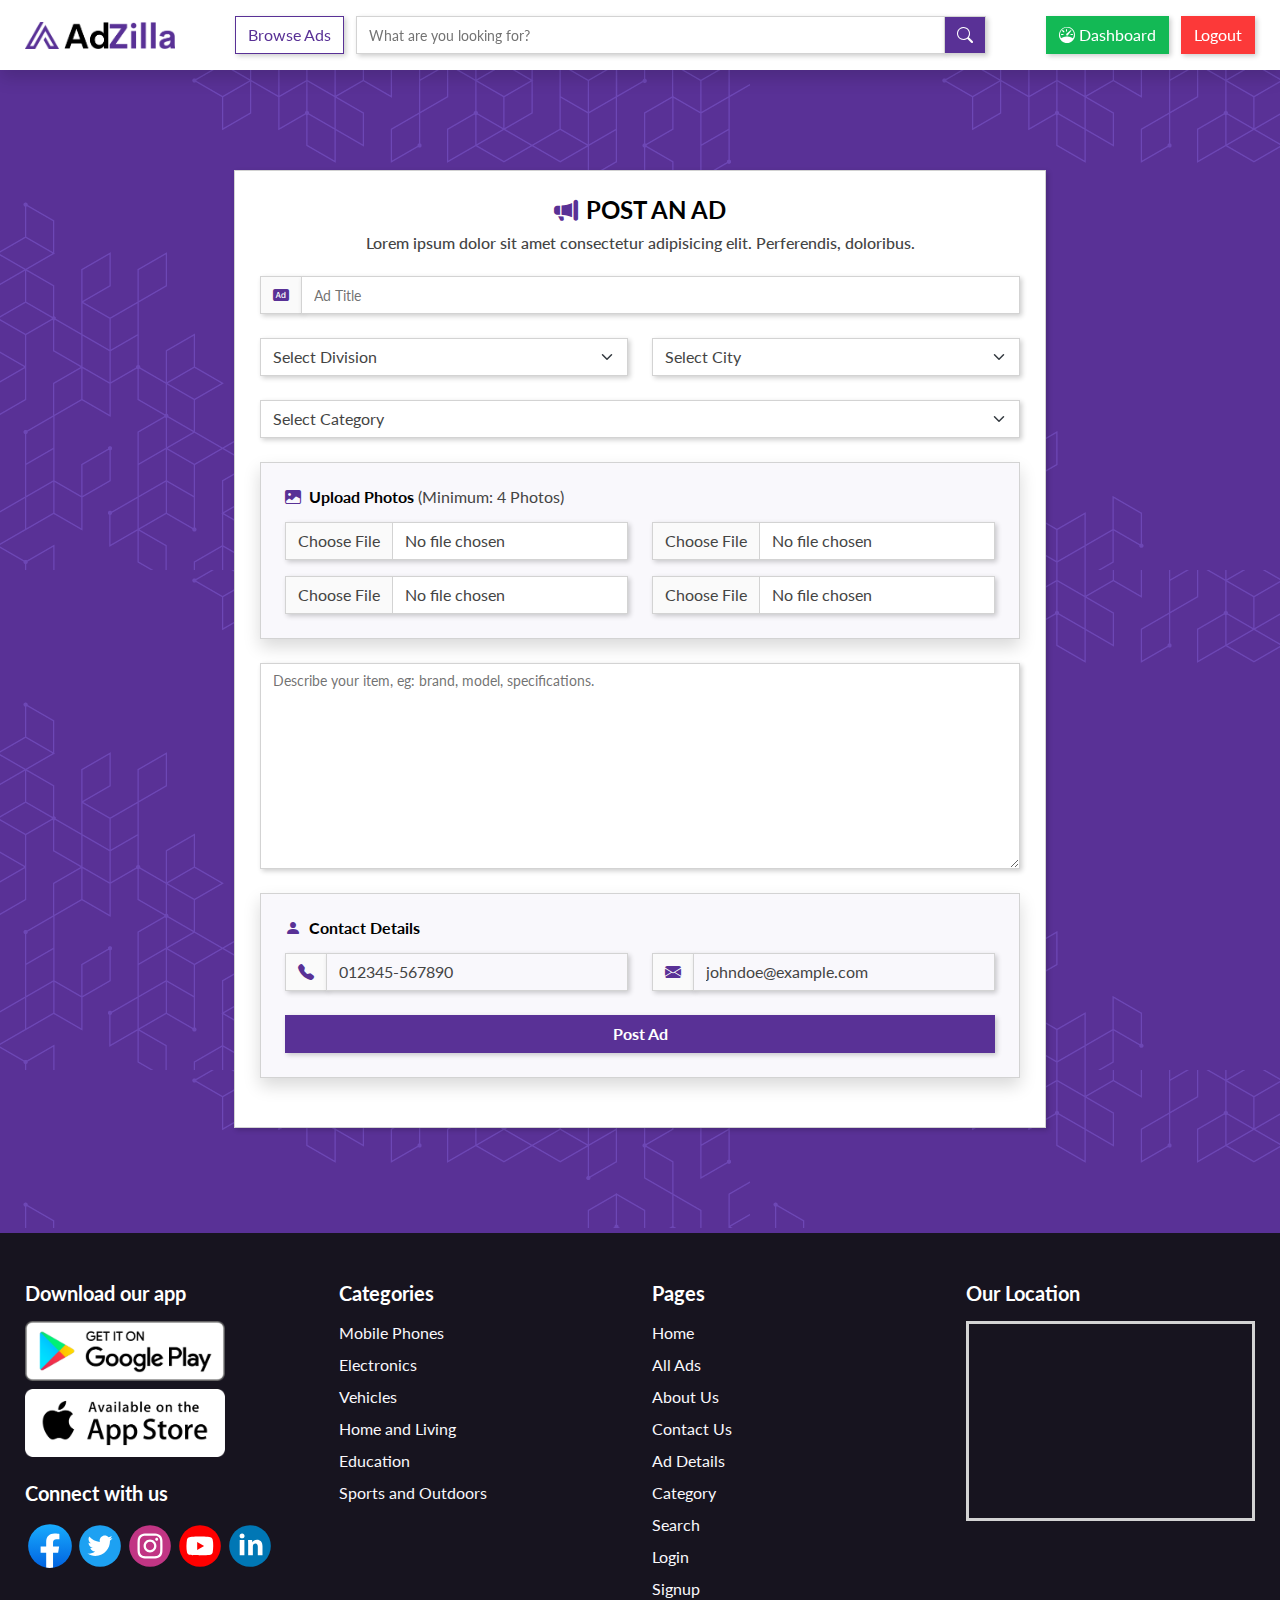
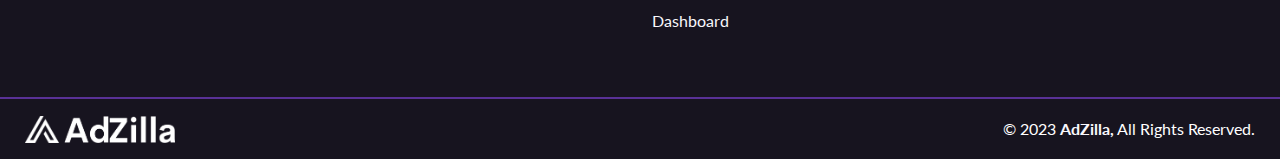
<file: post-ad.html>
<!DOCTYPE html>
<html lang="en">
  <head>
    <meta charset="UTF-8" />
    <meta name="viewport" content="width=device-width, initial-scale=1.0" />
    <title>AdZilla | Post Ad</title>
    <link rel="shortcut icon" href="images/favicon.ico" type="image/x-icon" />

    <!-- all css -->
    <link rel="stylesheet" href="css/bootstrap.min.css" />
    <link rel="stylesheet" href="css/bootstrap-icons.min.css" />
    <link rel="stylesheet" href="css/owl.carousel.min.css" />
    <link rel="stylesheet" href="css/owl.theme.default.min.css" />
    <link rel="stylesheet" href="css/styles.css" />
  </head>
  <body>
    <!-- header section -->
    <header id="header-section">
      <nav class="bg-white py-3 shadow fixed-top">
        <div class="container-fluid">
          <div class="row align-items-center">
            <div class="col-auto">
              <a
                href="index.html"
                class="d-none d-sm-block d-md-none d-lg-block"
              >
                <img src="images/logo-color.png" width="150px" alt="" />
              </a>
              <a href="index.html" class="d-sm-none d-md-block d-lg-none">
                <img src="images/logo-icon.png" width="45px" alt="" />
              </a>
            </div>
            <div class="col-auto pe-0 d-none d-md-block ps-5">
              <a href="ads.html" class="btn btn-outline-primary">Browse Ads</a>
            </div>
            <div class="col d-none d-md-block pe-5">
              <form action="">
                <div class="input-group">
                  <input
                    type="text"
                    class="form-control border-primary"
                    placeholder="What are you looking for?"
                  />
                  <button
                    type="submit"
                    class="input-group-text btn btn-primary"
                  >
                    <i class="bi bi-search"></i>
                  </button>
                </div>
              </form>
            </div>
            <div class="col col-md-auto text-end">
              <a href="dashboard.html" class="btn btn-success me-2"
                ><i class="bi bi-speedometer me-1"></i>Dashboard</a
              >
              <button type="submit" class="btn btn-danger">Logout</button>
            </div>
          </div>
        </div>
      </nav>

      <div class="mobile-search py-3 d-md-none">
        <div class="container-fluid">
          <div class="row align-items-center">
            <div class="col-auto pe-0">
              <a href="ads.html" class="btn btn-outline-primary">Browse Ads</a>
            </div>
            <div class="col">
              <form action="">
                <div class="input-group">
                  <input
                    type="text"
                    class="form-control border-primary"
                    placeholder="What are you looking for?"
                  />
                  <button
                    type="submit"
                    class="input-group-text btn btn-primary"
                  >
                    <i class="bi bi-search"></i>
                  </button>
                </div>
              </form>
            </div>
          </div>
        </div>
      </div>
    </header>
    <!-- header section end -->

    <!-- post ad page -->
    <main id="post-ad-page">
      <div class="container-fluid">
        <div class="row justify-content-center">
          <div class="col-12 col-sm-8 col-md-7 col-lg-8">
            <div class="card">
              <div class="card-body">
                <div class="mb-4 text-center">
                  <h4 class="fw-bold text-uppercase">
                    <i class="bi bi-megaphone-fill me-2 text-primary"></i>Post
                    an ad
                  </h4>
                  <h6 class="text-secondary">
                    Lorem ipsum dolor sit amet consectetur adipisicing elit.
                    Perferendis, doloribus.
                  </h6>
                </div>
                <form action="">
                  <div class="row">
                    <div class="col-12 mb-4">
                      <div class="input-group">
                        <span class="input-group-text"
                          ><i class="bi bi-badge-ad-fill text-primary"></i
                        ></span>
                        <input
                          type="text"
                          class="form-control"
                          placeholder="Ad Title"
                          required
                        />
                      </div>
                    </div>

                    <div class="col-12 col-md-6 mb-4">
                      <select
                        class="form-select"
                        name=""
                        id=""
                        autocomplete="off"
                        required
                      >
                        <option selected disabled>Select Division</option>
                        <option value="">Dhaka Division</option>
                        <option value="">Khulna Division</option>
                        <option value="">Barisal Division</option>
                        <option value="">Rajshahi Division</option>
                      </select>
                    </div>

                    <div class="col-12 col-md-6 mb-4">
                      <select
                        class="form-select"
                        name=""
                        id=""
                        autocomplete="off"
                        required
                      >
                        <option selected disabled>Select City</option>
                        <option value="">Dhaka</option>
                        <option value="">Khulna</option>
                        <option value="">Barisal</option>
                        <option value="">Rajshahi</option>
                      </select>
                    </div>

                    <div class="col-12 mb-4">
                      <select
                        class="form-select"
                        name=""
                        id=""
                        autocomplete="off"
                        required
                      >
                        <option selected disabled>Select Category</option>
                        <option value="">Mobile Phones</option>
                        <option value="">Electronics</option>
                        <option value="">Home and Living</option>
                        <option value="">Sports and Outdoors</option>
                      </select>
                    </div>

                    <div class="col-12 mb-4">
                      <div class="p-4 bg-light border shadow">
                        <h6 class="fw-bold mb-3">
                          <i class="bi bi-image-fill me-2 text-primary"></i
                          >Upload Photos
                          <span class="text-secondary fw-normal"
                            >(Minimum: 4 Photos)</span
                          >
                        </h6>

                        <div class="row">
                          <div class="col-12 col-md-6">
                            <input
                              type="file"
                              class="form-control mb-3"
                              required
                            />
                            <input
                              type="file"
                              class="form-control mb-3 mb-md-0"
                              required
                            />
                          </div>
                          <div class="col-12 col-md-6">
                            <input
                              type="file"
                              class="form-control mb-3"
                              required
                            />
                            <input type="file" class="form-control" required />
                          </div>
                        </div>
                      </div>
                    </div>

                    <div class="col-12 mb-4">
                      <textarea
                        class="form-control"
                        name=""
                        id=""
                        cols="30"
                        rows="8"
                        placeholder="Describe your item, eg: brand, model, specifications."
                        required
                      ></textarea>
                    </div>

                    <div class="col-12 mb-4">
                      <div class="p-4 bg-light border shadow">
                        <h6 class="fw-bold mb-3">
                          <i class="bi bi-person-fill me-2 text-primary"></i
                          >Contact Details
                        </h6>

                        <div class="row">
                          <div class="col-12 col-md-6 mb-3">
                            <div class="input-group">
                              <span class="input-group-text"
                                ><i
                                  class="bi bi-telephone-fill text-primary"
                                ></i
                              ></span>
                              <input
                                type="text"
                                class="form-control"
                                value="012345-567890"
                                disabled
                                required
                              />
                            </div>
                          </div>

                          <div class="col-12 col-md-6 mb-4">
                            <div class="input-group">
                              <span class="input-group-text"
                                ><i class="bi bi-envelope-fill text-primary"></i
                              ></span>
                              <input
                                type="email"
                                class="form-control"
                                value="johndoe@example.com"
                                disabled
                                required
                              />
                            </div>
                          </div>
                        </div>

                        <div class="d-grid">
                          <button type="submit" class="btn btn-primary fw-bold">
                            Post Ad
                          </button>
                        </div>
                      </div>
                    </div>
                  </div>
                </form>
              </div>
            </div>
          </div>
        </div>
      </div>
    </main>
    <!-- post ad page end -->

    <!-- footer section -->
    <footer id="footer-section">
      <!-- footer top -->
      <div class="footer-top bg-dark py-5 border-top border-primary border-5">
        <div class="container-fluid">
          <div class="row">
            <div class="col-12 col-md-6 col-lg-3 mb-5 mb-lg-0">
              <h5 class="text-white fw-bold mb-3">Download our app</h5>

              <a href="#">
                <img
                  class="mb-2 d-block"
                  src="images/get-on-google-play.png"
                  width="200px"
                  alt=""
                />
              </a>
              <a href="#">
                <img
                  src="images/available-on-the-app-store.png"
                  width="200px"
                  alt=""
                />
              </a>
              <div class="socials mt-4">
                <h5 class="text-white fw-bold mb-3">Connect with us</h5>
                <div class="d-flex align-items-center">
                  <a href="#" target="_blank">
                    <img src="images/socials/facebook.svg" alt="" />
                  </a>
                  <a href="#" target="_blank">
                    <img src="images/socials/twitter.svg" alt="" />
                  </a>
                  <a href="#" target="_blank">
                    <img src="images/socials/instagram.svg" alt="" />
                  </a>
                  <a href="#" target="_blank">
                    <img src="images/socials/youtube.svg" alt="" />
                  </a>
                  <a href="#" target="_blank">
                    <img src="images/socials/linkedin.svg" alt="" />
                  </a>
                </div>
              </div>
            </div>

            <div class="col-12 col-md-6 col-lg-3 mb-4 mb-lg-0">
              <h5 class="text-white fw-bold mb-3">Categories</h5>
              <ul class="ps-0">
                <li class="list-unstyled mb-2">
                  <a class="link-light" href="category.html">Mobile Phones</a>
                </li>
                <li class="list-unstyled mb-2">
                  <a class="link-light" href="category.html">Electronics</a>
                </li>
                <li class="list-unstyled mb-2">
                  <a class="link-light" href="category.html">Vehicles</a>
                </li>
                <li class="list-unstyled mb-2">
                  <a class="link-light" href="category.html">Home and Living</a>
                </li>
                <li class="list-unstyled mb-2">
                  <a class="link-light" href="category.html">Education</a>
                </li>
                <li class="list-unstyled mb-2">
                  <a class="link-light" href="category.html"
                    >Sports and Outdoors</a
                  >
                </li>
              </ul>
            </div>

            <div class="col-12 col-md-6 col-lg-3 mb-4 mb-lg-0">
              <h5 class="text-white fw-bold mb-3">Pages</h5>
              <ul class="ps-0">
                <li class="list-unstyled mb-2">
                  <a class="link-light" href="index.html">Home</a>
                </li>
                <li class="list-unstyled mb-2">
                  <a class="link-light" href="ads.html">All Ads</a>
                </li>
                <li class="list-unstyled mb-2">
                  <a class="link-light" href="about.html">About Us</a>
                </li>
                <li class="list-unstyled mb-2">
                  <a class="link-light" href="contact.html">Contact Us</a>
                </li>
                <li class="list-unstyled mb-2">
                  <a class="link-light" href="ad-details.html">Ad Details</a>
                </li>
                <li class="list-unstyled mb-2">
                  <a class="link-light" href="category.html">Category</a>
                </li>
                <li class="list-unstyled mb-2">
                  <a class="link-light" href="search.html">Search</a>
                </li>
                <li class="list-unstyled mb-2">
                  <a class="link-light" href="login.html">Login</a>
                </li>
                <li class="list-unstyled mb-2">
                  <a class="link-light" href="signup.html">Signup</a>
                </li>
                <li class="list-unstyled mb-2">
                  <a class="link-light" href="dashboard.html">Dashboard</a>
                </li>
              </ul>
            </div>

            <div class="col-12 col-md-6 col-lg-3">
              <h5 class="text-white fw-bold mb-3">Our Location</h5>
              <iframe
                src="https://www.google.com/maps/embed?pb=!1m14!1m12!1m3!1d3746527.4526794753!2d90.3443647!3d23.506657!2m3!1f0!2f0!3f0!3m2!1i1024!2i768!4f13.1!5e0!3m2!1sbn!2sbd!4v1700420060104!5m2!1sbn!2sbd"
                width="100%"
                height="200"
                class="border border-primary border-3"
                allowfullscreen=""
                loading="lazy"
                referrerpolicy="no-referrer-when-downgrade"
              ></iframe>
            </div>
          </div>
        </div>
      </div>
      <!-- footer top end -->

      <!-- footer bottom -->
      <div
        class="footer-bottom border-top border-primary border-2 py-3 bg-dark"
      >
        <div class="container-fluid">
          <div class="row align-items-center">
            <div class="col-auto">
              <a href="index.html">
                <img src="images/logo-white.png" width="150px" alt="" />
              </a>
            </div>
            <div class="col text-end">
              <span class="text-white"
                >&copy; 2023
                <a class="fw-bold link-light" href="index.html">AdZilla,</a> All
                Rights Reserved.</span
              >
            </div>
          </div>
        </div>
      </div>
      <!-- footer bottom end -->
    </footer>
    <!-- footer section end -->

    <!-- all js -->
    <script src="js/jquery-3.7.1.min.js"></script>
    <script src="js/bootstrap.bundle.min.js"></script>
    <script src="js/owl.carousel.min.js"></script>
    <script src="js/scripts.js"></script>
  </body>
</html>
</file>
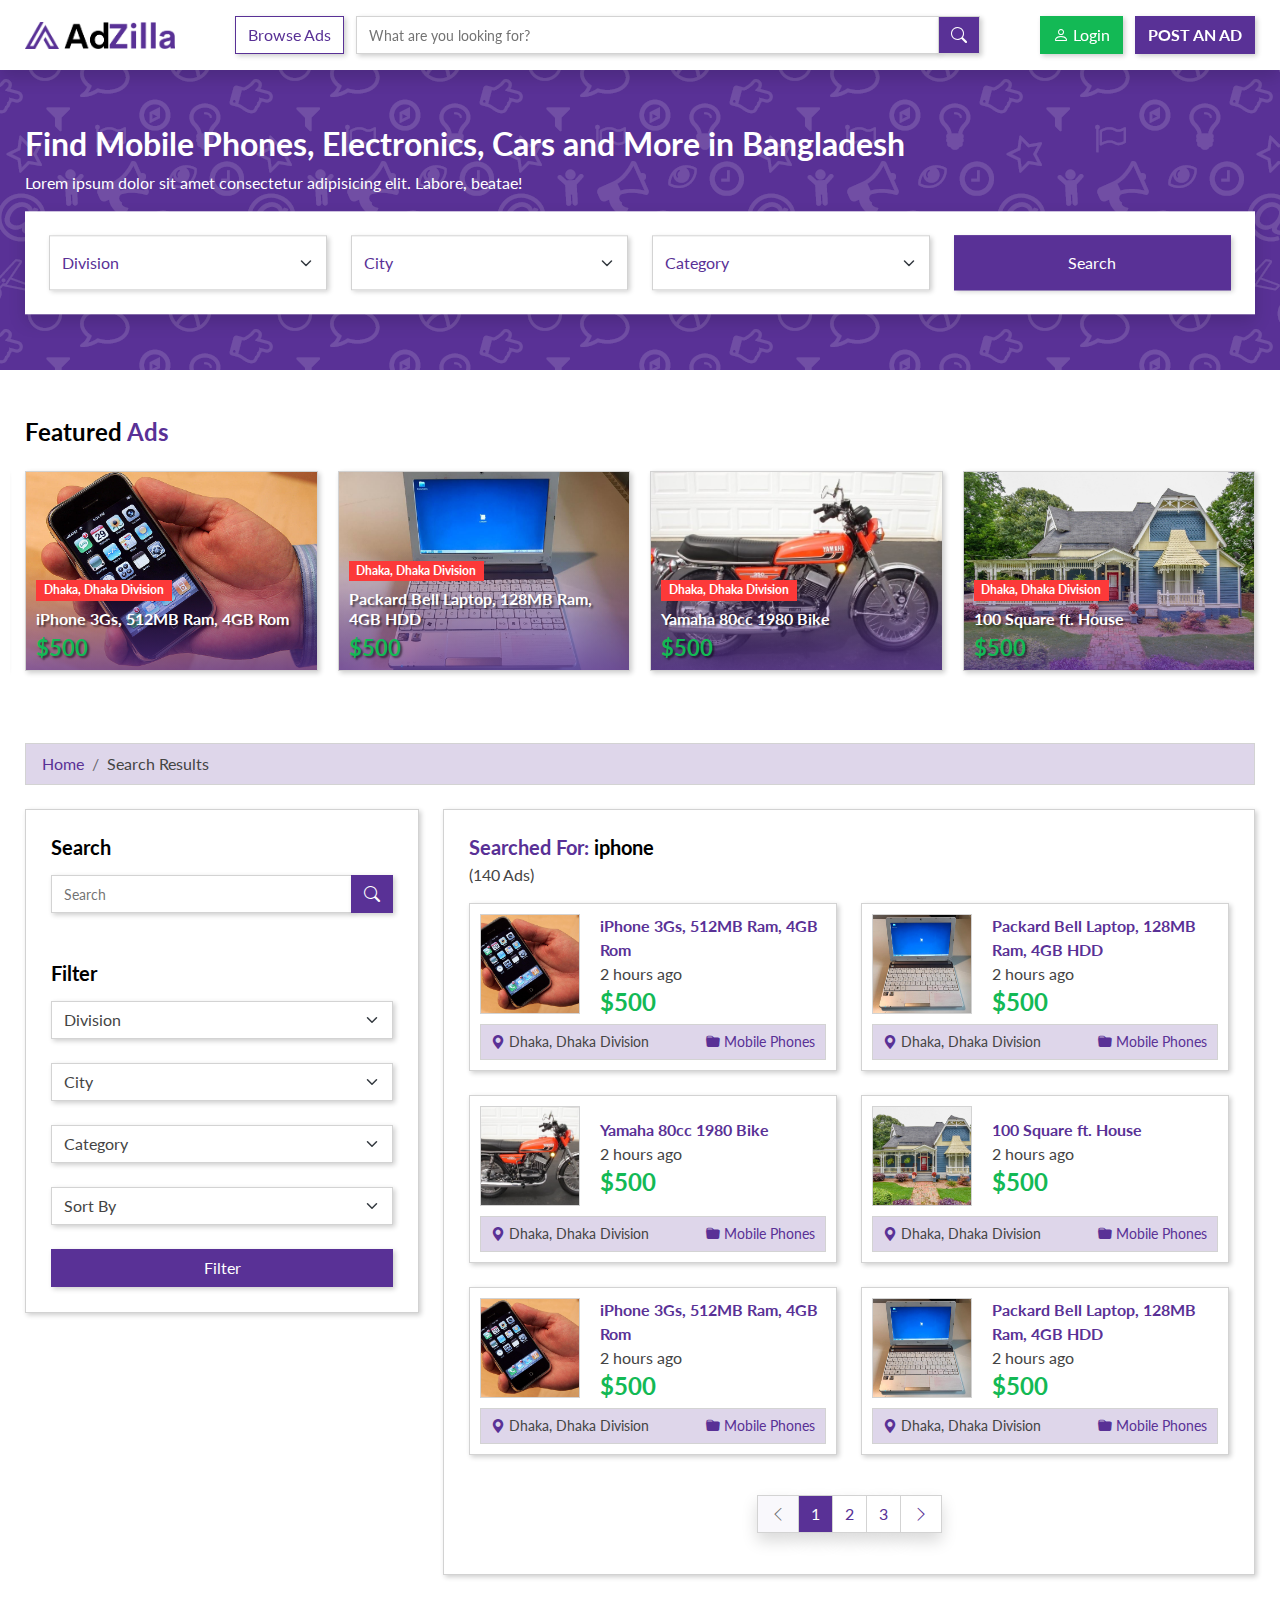
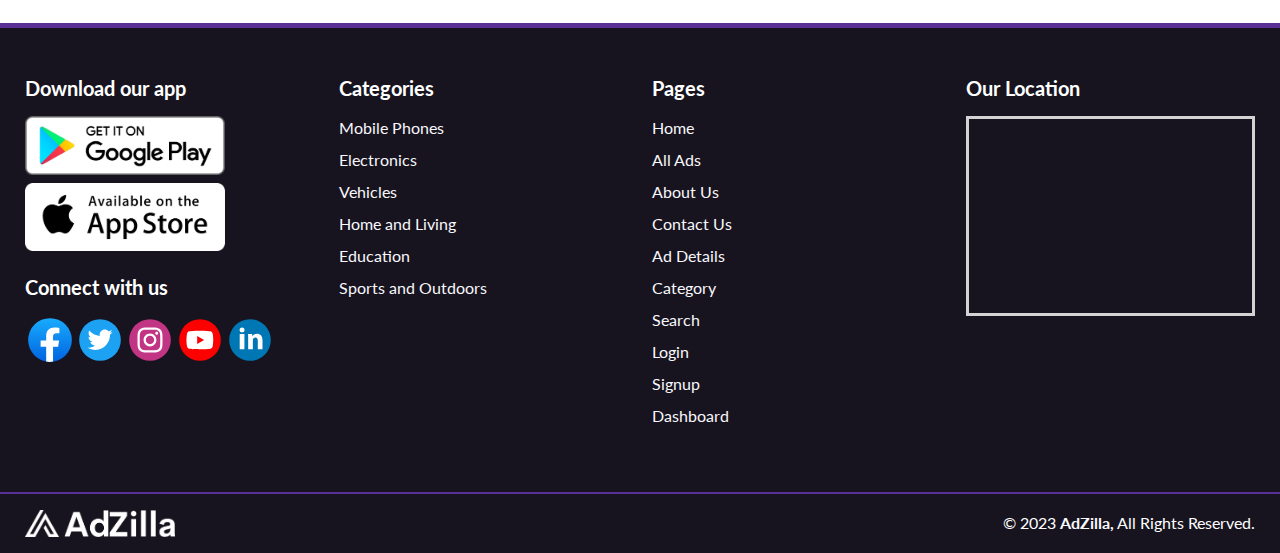
<file: search.html>
<!DOCTYPE html>
<html lang="en">
  <head>
    <meta charset="UTF-8" />
    <meta name="viewport" content="width=device-width, initial-scale=1.0" />
    <title>AdZilla | Search</title>
    <link rel="shortcut icon" href="images/favicon.ico" type="image/x-icon" />

    <!-- all css -->
    <link rel="stylesheet" href="css/bootstrap.min.css" />
    <link rel="stylesheet" href="css/bootstrap-icons.min.css" />
    <link rel="stylesheet" href="css/owl.carousel.min.css" />
    <link rel="stylesheet" href="css/owl.theme.default.min.css" />
    <link rel="stylesheet" href="css/styles.css" />
  </head>
  <body>
    <!-- header section -->
    <header id="header-section">
      <nav class="bg-white py-3 shadow fixed-top">
        <div class="container-fluid">
          <div class="row align-items-center">
            <div class="col-auto">
              <a
                href="index.html"
                class="d-none d-sm-block d-md-none d-lg-block"
              >
                <img src="images/logo-color.png" width="150px" alt="" />
              </a>
              <a href="index.html" class="d-sm-none d-md-block d-lg-none">
                <img src="images/logo-icon.png" width="45px" alt="" />
              </a>
            </div>
            <div class="col-auto pe-0 d-none d-md-block ps-5">
              <a href="ads.html" class="btn btn-outline-primary">Browse Ads</a>
            </div>
            <div class="col d-none d-md-block pe-5">
              <form action="">
                <div class="input-group">
                  <input
                    type="text"
                    class="form-control border-primary"
                    placeholder="What are you looking for?"
                  />
                  <button
                    type="submit"
                    class="input-group-text btn btn-primary"
                  >
                    <i class="bi bi-search"></i>
                  </button>
                </div>
              </form>
            </div>
            <div class="col col-md-auto text-end">
              <a href="login.html" class="btn btn-success me-2"
                ><i class="bi bi-person me-1"></i>Login</a
              >
              <a
                href="post-ad.html"
                class="btn btn-primary fw-bold text-uppercase"
                >Post an ad</a
              >
            </div>
          </div>
        </div>
      </nav>

      <div class="mobile-search py-3 d-md-none">
        <div class="container-fluid">
          <div class="row align-items-center">
            <div class="col-auto pe-0">
              <a href="ads.html" class="btn btn-outline-primary">Browse Ads</a>
            </div>
            <div class="col">
              <form action="">
                <div class="input-group">
                  <input
                    type="text"
                    class="form-control border-primary"
                    placeholder="What are you looking for?"
                  />
                  <button
                    type="submit"
                    class="input-group-text btn btn-primary"
                  >
                    <i class="bi bi-search"></i>
                  </button>
                </div>
              </form>
            </div>
          </div>
        </div>
      </div>
    </header>
    <!-- header section end -->

    <!-- page banner section -->
    <section id="page-banner-section">
      <div class="container-fluid">
        <div class="banner-wrapper">
          <div class="banner-search">
            <h2 class="text-white fw-bold">
              Find Mobile Phones, Electronics, Cars and More in Bangladesh
            </h2>
            <p class="text-white">
              Lorem ipsum dolor sit amet consectetur adipisicing elit. Labore,
              beatae!
            </p>
            <form action="" class="p-4 bg-white shadow">
              <div class="row align-items-center">
                <div class="col-12 col-md-3 mb-3 mb-md-0">
                  <select
                    class="form-select border-primary text-primary"
                    name=""
                    id=""
                    autocomplete="off"
                  >
                    <option selected disabled>Division</option>
                    <option value="">Dhaka Division</option>
                    <option value="">Khulna Division</option>
                    <option value="">Barisal Division</option>
                    <option value="">Rajshahi Division</option>
                  </select>
                </div>

                <div class="col-12 col-md-3 mb-3 mb-md-0">
                  <select
                    class="form-select border-primary text-primary"
                    name=""
                    id=""
                    autocomplete="off"
                  >
                    <option selected disabled>City</option>
                    <option value="">Dhaka</option>
                    <option value="">Khulna</option>
                    <option value="">Barisal</option>
                    <option value="">Rajshahi</option>
                  </select>
                </div>

                <div class="col-12 col-md-3 mb-3 mb-md-0">
                  <select
                    class="form-select border-primary text-primary"
                    name=""
                    id=""
                    autocomplete="off"
                  >
                    <option selected disabled>Category</option>
                    <option value="">Mobile Phones</option>
                    <option value="">Electronics</option>
                    <option value="">Home and Living</option>
                    <option value="">Sports and Outdoors</option>
                  </select>
                </div>

                <div class="col-12 col-md-3">
                  <div class="d-grid">
                    <button type="submit" class="btn btn-primary">
                      Search
                    </button>
                  </div>
                </div>
              </div>
            </form>
          </div>
        </div>
      </div>
    </section>
    <!-- page banner section end -->

    <!-- featured ads section -->
    <section id="featured-ads-section" class="pt-5 pb-4">
      <div class="container-fluid">
        <h4 class="fw-bold mb-4">
          Featured <span class="text-primary">Ads</span>
        </h4>
        <div id="featuredAds" class="owl-carousel owl-theme">
          <!-- single ad -->
          <div class="single-ad">
            <a href="ad-details.html">
              <div class="card h-100">
                <img class="ad-thumbnail" src="uploads/ads/1.jpg" alt="" />

                <div class="ad-info">
                  <span class="badge text-bg-danger mb-2"
                    >Dhaka, Dhaka Division</span
                  >
                  <h1 class="ad-title">iPhone 3Gs, 512MB Ram, 4GB Rom</h1>
                  <div class="ad-price text-success">$500</div>
                </div>
              </div>
            </a>
          </div>
          <!-- single ad end -->

          <!-- single ad -->
          <div class="single-ad">
            <a href="ad-details.html">
              <div class="card h-100">
                <img class="ad-thumbnail" src="uploads/ads/2.jpg" alt="" />

                <div class="ad-info">
                  <span class="badge text-bg-danger mb-2"
                    >Dhaka, Dhaka Division</span
                  >
                  <h1 class="ad-title">
                    Packard Bell Laptop, 128MB Ram, 4GB HDD
                  </h1>
                  <div class="ad-price text-success">$500</div>
                </div>
              </div>
            </a>
          </div>
          <!-- single ad end -->

          <!-- single ad -->
          <div class="single-ad">
            <a href="ad-details.html">
              <div class="card h-100">
                <img class="ad-thumbnail" src="uploads/ads/3.jpg" alt="" />

                <div class="ad-info">
                  <span class="badge text-bg-danger mb-2"
                    >Dhaka, Dhaka Division</span
                  >
                  <h1 class="ad-title">Yamaha 80cc 1980 Bike</h1>
                  <div class="ad-price text-success">$500</div>
                </div>
              </div>
            </a>
          </div>
          <!-- single ad end -->

          <!-- single ad -->
          <div class="single-ad">
            <a href="ad-details.html">
              <div class="card h-100">
                <img class="ad-thumbnail" src="uploads/ads/4.jpg" alt="" />

                <div class="ad-info">
                  <span class="badge text-bg-danger mb-2"
                    >Dhaka, Dhaka Division</span
                  >
                  <h1 class="ad-title">100 Square ft. House</h1>
                  <div class="ad-price text-success">$500</div>
                </div>
              </div>
            </a>
          </div>
          <!-- single ad end -->
        </div>
      </div>
    </section>
    <!-- featured ads section end -->

    <!-- ads page -->
    <main id="ads-page" class="py-5">
      <div class="container-fluid">
        <nav class="bg-primary-subtle border px-3 py-2 mb-4">
          <ol class="breadcrumb mb-0">
            <li class="breadcrumb-item"><a href="index.html">Home</a></li>
            <li class="breadcrumb-item active">Search Results</li>
          </ol>
        </nav>

        <div class="row">
          <!-- ad filters -->
          <div class="col-12 col-md-4 mb-4 mb-md-0">
            <div class="ad-filters">
              <div class="card">
                <div class="card-body">
                  <form action="" class="mb-5">
                    <h4 class="fw-bold mb-3 fs-5">Search</h4>
                    <div class="input-group">
                      <input
                        type="text"
                        class="form-control"
                        placeholder="Search"
                      />
                      <button type="submit" class="btn btn-primary">
                        <i class="bi bi-search"></i>
                      </button>
                    </div>
                  </form>

                  <form action="">
                    <h4 class="fw-bold mb-3 fs-5">Filter</h4>
                    <select
                      class="form-select mb-4"
                      name=""
                      id=""
                      autocomplete="off"
                    >
                      <option selected disabled>Division</option>
                      <option value="">Dhaka Division</option>
                      <option value="">Khulna Division</option>
                      <option value="">Barisal Division</option>
                      <option value="">Rajshahi Division</option>
                    </select>
                    <select
                      class="form-select mb-4"
                      name=""
                      id=""
                      autocomplete="off"
                    >
                      <option selected disabled>City</option>
                      <option value="">Dhaka</option>
                      <option value="">Khulna</option>
                      <option value="">Barisal</option>
                      <option value="">Rajshahi</option>
                    </select>
                    <select
                      class="form-select mb-4"
                      name=""
                      id=""
                      autocomplete="off"
                    >
                      <option selected disabled>Category</option>
                      <option value="">Mobile Phones</option>
                      <option value="">Electronics</option>
                      <option value="">Home and Living</option>
                      <option value="">Sports and Outdoors</option>
                    </select>

                    <select
                      class="form-select mb-4"
                      name=""
                      id=""
                      autocomplete="off"
                    >
                      <option selected disabled>Sort By</option>
                      <option value="">Price: High to Low</option>
                      <option value="">Price: Low to High</option>
                    </select>

                    <div class="d-grid">
                      <button type="submit" class="btn btn-primary">
                        Filter
                      </button>
                    </div>
                  </form>
                </div>
              </div>
            </div>
          </div>
          <!-- ad filters -->

          <!-- ads -->
          <div class="col-12 col-md-8">
            <div class="ads">
              <div class="card">
                <div class="card-body">
                  <div class="mb-3">
                    <h4 class="fw-bold mb-1 fs-5">
                      <span class="text-primary">Searched For: </span>iphone
                    </h4>
                    <span>(140 Ads)</span>
                  </div>
                  <div class="row">
                    <!-- single ad -->
                    <div class="col-12 col-md-12 col-lg-6 mb-4">
                      <div class="single-ad">
                        <div class="d-flex align-items-center">
                          <a href="ad-details.html">
                            <img
                              class="ad-thumbnail"
                              src="uploads/ads/1.jpg"
                              alt=""
                            />
                          </a>
                          <div class="ad-info">
                            <a class="fw-bold" href="ad-details.html"
                              >iPhone 3Gs, 512MB Ram, 4GB Rom</a
                            >
                            <span class="d-block mb-1">2 hours ago</span>
                            <div class="fw-bold text-success fs-4">$500</div>
                          </div>
                        </div>
                        <div class="ad-footer bg-primary-subtle">
                          <span
                            ><i class="bi bi-geo-alt-fill me-1 text-primary"></i
                            >Dhaka, Dhaka Division</span
                          >
                          <a href="category.html"
                            ><i class="bi bi-folder-fill me-1"></i>Mobile
                            Phones</a
                          >
                        </div>
                      </div>
                    </div>
                    <!-- single ad end -->

                    <!-- single ad -->
                    <div class="col-12 col-md-12 col-lg-6 mb-4">
                      <div class="single-ad">
                        <div class="d-flex align-items-center">
                          <a href="ad-details.html">
                            <img
                              class="ad-thumbnail"
                              src="uploads/ads/2.jpg"
                              alt=""
                            />
                          </a>
                          <div class="ad-info">
                            <a class="fw-bold" href="ad-details.html"
                              >Packard Bell Laptop, 128MB Ram, 4GB HDD</a
                            >
                            <span class="d-block mb-1">2 hours ago</span>
                            <div class="fw-bold text-success fs-4">$500</div>
                          </div>
                        </div>
                        <div class="ad-footer bg-primary-subtle">
                          <span
                            ><i class="bi bi-geo-alt-fill me-1 text-primary"></i
                            >Dhaka, Dhaka Division</span
                          >
                          <a href="category.html"
                            ><i class="bi bi-folder-fill me-1"></i>Mobile
                            Phones</a
                          >
                        </div>
                      </div>
                    </div>
                    <!-- single ad end -->

                    <!-- single ad -->
                    <div class="col-12 col-md-12 col-lg-6 mb-4">
                      <div class="single-ad">
                        <div class="d-flex align-items-center">
                          <a href="ad-details.html">
                            <img
                              class="ad-thumbnail"
                              src="uploads/ads/3.jpg"
                              alt=""
                            />
                          </a>
                          <div class="ad-info">
                            <a class="fw-bold" href="ad-details.html"
                              >Yamaha 80cc 1980 Bike</a
                            >
                            <span class="d-block mb-1">2 hours ago</span>
                            <div class="fw-bold text-success fs-4">$500</div>
                          </div>
                        </div>
                        <div class="ad-footer bg-primary-subtle">
                          <span
                            ><i class="bi bi-geo-alt-fill me-1 text-primary"></i
                            >Dhaka, Dhaka Division</span
                          >
                          <a href="category.html"
                            ><i class="bi bi-folder-fill me-1"></i>Mobile
                            Phones</a
                          >
                        </div>
                      </div>
                    </div>
                    <!-- single ad end -->

                    <!-- single ad -->
                    <div class="col-12 col-md-12 col-lg-6 mb-4">
                      <div class="single-ad">
                        <div class="d-flex align-items-center">
                          <a href="ad-details.html">
                            <img
                              class="ad-thumbnail"
                              src="uploads/ads/4.jpg"
                              alt=""
                            />
                          </a>
                          <div class="ad-info">
                            <a class="fw-bold" href="ad-details.html"
                              >100 Square ft. House</a
                            >
                            <span class="d-block mb-1">2 hours ago</span>
                            <div class="fw-bold text-success fs-4">$500</div>
                          </div>
                        </div>
                        <div class="ad-footer bg-primary-subtle">
                          <span
                            ><i class="bi bi-geo-alt-fill me-1 text-primary"></i
                            >Dhaka, Dhaka Division</span
                          >
                          <a href="category.html"
                            ><i class="bi bi-folder-fill me-1"></i>Mobile
                            Phones</a
                          >
                        </div>
                      </div>
                    </div>
                    <!-- single ad end -->

                    <!-- single ad -->
                    <div class="col-12 col-md-12 col-lg-6 mb-4">
                      <div class="single-ad">
                        <div class="d-flex align-items-center">
                          <a href="ad-details.html">
                            <img
                              class="ad-thumbnail"
                              src="uploads/ads/1.jpg"
                              alt=""
                            />
                          </a>
                          <div class="ad-info">
                            <a class="fw-bold" href="ad-details.html"
                              >iPhone 3Gs, 512MB Ram, 4GB Rom</a
                            >
                            <span class="d-block mb-1">2 hours ago</span>
                            <div class="fw-bold text-success fs-4">$500</div>
                          </div>
                        </div>
                        <div class="ad-footer bg-primary-subtle">
                          <span
                            ><i class="bi bi-geo-alt-fill me-1 text-primary"></i
                            >Dhaka, Dhaka Division</span
                          >
                          <a href="category.html"
                            ><i class="bi bi-folder-fill me-1"></i>Mobile
                            Phones</a
                          >
                        </div>
                      </div>
                    </div>
                    <!-- single ad end -->

                    <!-- single ad -->
                    <div class="col-12 col-md-12 col-lg-6 mb-4">
                      <div class="single-ad">
                        <div class="d-flex align-items-center">
                          <a href="ad-details.html">
                            <img
                              class="ad-thumbnail"
                              src="uploads/ads/2.jpg"
                              alt=""
                            />
                          </a>
                          <div class="ad-info">
                            <a class="fw-bold" href="ad-details.html"
                              >Packard Bell Laptop, 128MB Ram, 4GB HDD</a
                            >
                            <span class="d-block mb-1">2 hours ago</span>
                            <div class="fw-bold text-success fs-4">$500</div>
                          </div>
                        </div>
                        <div class="ad-footer bg-primary-subtle">
                          <span
                            ><i class="bi bi-geo-alt-fill me-1 text-primary"></i
                            >Dhaka, Dhaka Division</span
                          >
                          <a href="category.html"
                            ><i class="bi bi-folder-fill me-1"></i>Mobile
                            Phones</a
                          >
                        </div>
                      </div>
                    </div>
                    <!-- single ad end -->
                  </div>
                  <!-- pagination -->
                  <nav class="my-3">
                    <ul class="pagination justify-content-center mb-0">
                      <li class="page-item shadow disabled">
                        <a class="page-link border"
                          ><i class="bi bi-chevron-left"></i
                        ></a>
                      </li>
                      <li class="page-item shadow">
                        <a class="page-link border active" href="#">1</a>
                      </li>
                      <li class="page-item shadow">
                        <a class="page-link border" href="#">2</a>
                      </li>
                      <li class="page-item shadow">
                        <a class="page-link border" href="#">3</a>
                      </li>
                      <li class="page-item shadow">
                        <a class="page-link border" href="#"
                          ><i class="bi bi-chevron-right"></i
                        ></a>
                      </li>
                    </ul>
                  </nav>
                  <!-- pagination end -->
                </div>
              </div>
            </div>
          </div>
          <!-- ads end -->
        </div>
      </div>
    </main>
    <!-- ads page end -->

    <!-- footer section -->
    <footer id="footer-section">
      <!-- footer top -->
      <div class="footer-top bg-dark py-5 border-top border-primary border-5">
        <div class="container-fluid">
          <div class="row">
            <div class="col-12 col-md-6 col-lg-3 mb-5 mb-lg-0">
              <h5 class="text-white fw-bold mb-3">Download our app</h5>

              <a href="#">
                <img
                  class="mb-2 d-block"
                  src="images/get-on-google-play.png"
                  width="200px"
                  alt=""
                />
              </a>
              <a href="#">
                <img
                  src="images/available-on-the-app-store.png"
                  width="200px"
                  alt=""
                />
              </a>
              <div class="socials mt-4">
                <h5 class="text-white fw-bold mb-3">Connect with us</h5>
                <div class="d-flex align-items-center">
                  <a href="#" target="_blank">
                    <img src="images/socials/facebook.svg" alt="" />
                  </a>
                  <a href="#" target="_blank">
                    <img src="images/socials/twitter.svg" alt="" />
                  </a>
                  <a href="#" target="_blank">
                    <img src="images/socials/instagram.svg" alt="" />
                  </a>
                  <a href="#" target="_blank">
                    <img src="images/socials/youtube.svg" alt="" />
                  </a>
                  <a href="#" target="_blank">
                    <img src="images/socials/linkedin.svg" alt="" />
                  </a>
                </div>
              </div>
            </div>

            <div class="col-12 col-md-6 col-lg-3 mb-4 mb-lg-0">
              <h5 class="text-white fw-bold mb-3">Categories</h5>
              <ul class="ps-0">
                <li class="list-unstyled mb-2">
                  <a class="link-light" href="category.html">Mobile Phones</a>
                </li>
                <li class="list-unstyled mb-2">
                  <a class="link-light" href="category.html">Electronics</a>
                </li>
                <li class="list-unstyled mb-2">
                  <a class="link-light" href="category.html">Vehicles</a>
                </li>
                <li class="list-unstyled mb-2">
                  <a class="link-light" href="category.html">Home and Living</a>
                </li>
                <li class="list-unstyled mb-2">
                  <a class="link-light" href="category.html">Education</a>
                </li>
                <li class="list-unstyled mb-2">
                  <a class="link-light" href="category.html"
                    >Sports and Outdoors</a
                  >
                </li>
              </ul>
            </div>

            <div class="col-12 col-md-6 col-lg-3 mb-4 mb-lg-0">
              <h5 class="text-white fw-bold mb-3">Pages</h5>
              <ul class="ps-0">
                <li class="list-unstyled mb-2">
                  <a class="link-light" href="index.html">Home</a>
                </li>
                <li class="list-unstyled mb-2">
                  <a class="link-light" href="ads.html">All Ads</a>
                </li>
                <li class="list-unstyled mb-2">
                  <a class="link-light" href="about.html">About Us</a>
                </li>
                <li class="list-unstyled mb-2">
                  <a class="link-light" href="contact.html">Contact Us</a>
                </li>
                <li class="list-unstyled mb-2">
                  <a class="link-light" href="ad-details.html">Ad Details</a>
                </li>
                <li class="list-unstyled mb-2">
                  <a class="link-light" href="category.html">Category</a>
                </li>
                <li class="list-unstyled mb-2">
                  <a class="link-light" href="search.html">Search</a>
                </li>
                <li class="list-unstyled mb-2">
                  <a class="link-light" href="login.html">Login</a>
                </li>
                <li class="list-unstyled mb-2">
                  <a class="link-light" href="signup.html">Signup</a>
                </li>
                <li class="list-unstyled mb-2">
                  <a class="link-light" href="dashboard.html">Dashboard</a>
                </li>
              </ul>
            </div>

            <div class="col-12 col-md-6 col-lg-3">
              <h5 class="text-white fw-bold mb-3">Our Location</h5>
              <iframe
                src="https://www.google.com/maps/embed?pb=!1m14!1m12!1m3!1d3746527.4526794753!2d90.3443647!3d23.506657!2m3!1f0!2f0!3f0!3m2!1i1024!2i768!4f13.1!5e0!3m2!1sbn!2sbd!4v1700420060104!5m2!1sbn!2sbd"
                width="100%"
                height="200"
                class="border border-primary border-3"
                allowfullscreen=""
                loading="lazy"
                referrerpolicy="no-referrer-when-downgrade"
              ></iframe>
            </div>
          </div>
        </div>
      </div>
      <!-- footer top end -->

      <!-- footer bottom -->
      <div
        class="footer-bottom border-top border-primary border-2 py-3 bg-dark"
      >
        <div class="container-fluid">
          <div class="row align-items-center">
            <div class="col-auto">
              <a href="index.html">
                <img src="images/logo-white.png" width="150px" alt="" />
              </a>
            </div>
            <div class="col text-end">
              <span class="text-white"
                >&copy; 2023
                <a class="fw-bold link-light" href="index.html">AdZilla,</a> All
                Rights Reserved.</span
              >
            </div>
          </div>
        </div>
      </div>
      <!-- footer bottom end -->
    </footer>
    <!-- footer section end -->

    <!-- all js -->
    <script src="js/jquery-3.7.1.min.js"></script>
    <script src="js/bootstrap.bundle.min.js"></script>
    <script src="js/owl.carousel.min.js"></script>
    <script src="js/scripts.js"></script>
  </body>
</html>
</file>
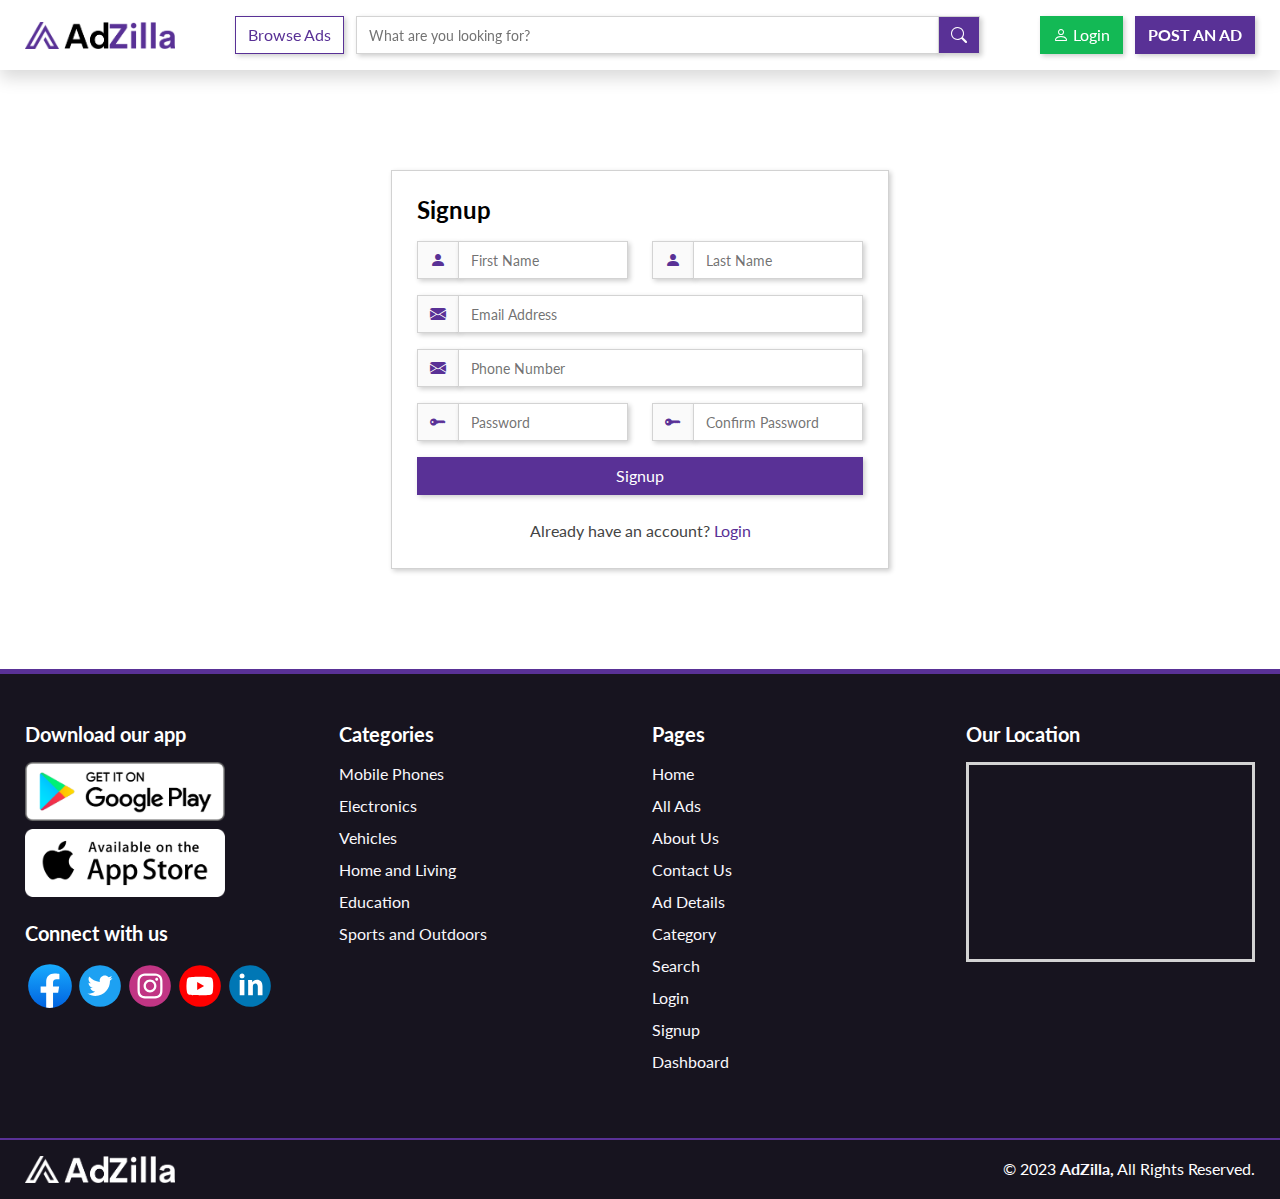
<file: signup.html>
<!DOCTYPE html>
<html lang="en">
  <head>
    <meta charset="UTF-8" />
    <meta name="viewport" content="width=device-width, initial-scale=1.0" />
    <title>AdZilla | Signup</title>
    <link rel="shortcut icon" href="images/favicon.ico" type="image/x-icon" />

    <!-- all css -->
    <link rel="stylesheet" href="css/bootstrap.min.css" />
    <link rel="stylesheet" href="css/bootstrap-icons.min.css" />
    <link rel="stylesheet" href="css/owl.carousel.min.css" />
    <link rel="stylesheet" href="css/owl.theme.default.min.css" />
    <link rel="stylesheet" href="css/styles.css" />
  </head>
  <body>
    <!-- header section -->
    <header id="header-section">
      <nav class="bg-white py-3 shadow fixed-top">
        <div class="container-fluid">
          <div class="row align-items-center">
            <div class="col-auto">
              <a
                href="index.html"
                class="d-none d-sm-block d-md-none d-lg-block"
              >
                <img src="images/logo-color.png" width="150px" alt="" />
              </a>
              <a href="index.html" class="d-sm-none d-md-block d-lg-none">
                <img src="images/logo-icon.png" width="45px" alt="" />
              </a>
            </div>
            <div class="col-auto pe-0 d-none d-md-block ps-5">
              <a href="ads.html" class="btn btn-outline-primary">Browse Ads</a>
            </div>
            <div class="col d-none d-md-block pe-5">
              <form action="">
                <div class="input-group">
                  <input
                    type="text"
                    class="form-control border-primary"
                    placeholder="What are you looking for?"
                  />
                  <button
                    type="submit"
                    class="input-group-text btn btn-primary"
                  >
                    <i class="bi bi-search"></i>
                  </button>
                </div>
              </form>
            </div>
            <div class="col col-md-auto text-end">
              <a href="login.html" class="btn btn-success me-2"
                ><i class="bi bi-person me-1"></i>Login</a
              >
              <a
                href="post-ad.html"
                class="btn btn-primary fw-bold text-uppercase"
                >Post an ad</a
              >
            </div>
          </div>
        </div>
      </nav>

      <div class="mobile-search py-3 d-md-none">
        <div class="container-fluid">
          <div class="row align-items-center">
            <div class="col-auto pe-0">
              <a href="ads.html" class="btn btn-outline-primary">Browse Ads</a>
            </div>
            <div class="col">
              <form action="">
                <div class="input-group">
                  <input
                    type="text"
                    class="form-control border-primary"
                    placeholder="What are you looking for?"
                  />
                  <button
                    type="submit"
                    class="input-group-text btn btn-primary"
                  >
                    <i class="bi bi-search"></i>
                  </button>
                </div>
              </form>
            </div>
          </div>
        </div>
      </div>
    </header>
    <!-- header section end -->

    <!-- signup page -->
    <main id="signup-page">
      <div class="container-fluid">
        <div class="row justify-content-center">
          <div class="col-12 col-sm-8 col-md-7 col-lg-5">
            <div class="card">
              <div class="card-body">
                <h4 class="fw-bold mb-3">Signup</h4>
                <form action="">
                  <div class="row">
                    <div class="col-12 col-md-6">
                      <div class="input-group mb-3">
                        <span class="input-group-text"
                          ><i class="bi bi-person-fill text-primary"></i
                        ></span>
                        <input
                          type="text"
                          class="form-control"
                          placeholder="First Name"
                          required
                        />
                      </div>
                    </div>

                    <div class="col-12 col-md-6">
                      <div class="input-group mb-3">
                        <span class="input-group-text"
                          ><i class="bi bi-person-fill text-primary"></i
                        ></span>
                        <input
                          type="text"
                          class="form-control"
                          placeholder="Last Name"
                          required
                        />
                      </div>
                    </div>

                    <div class="col-12">
                      <div class="input-group mb-3">
                        <span class="input-group-text"
                          ><i class="bi bi-envelope-fill text-primary"></i
                        ></span>
                        <input
                          type="email"
                          class="form-control"
                          placeholder="Email Address"
                          required
                        />
                      </div>
                    </div>

                    <div class="col-12">
                      <div class="input-group mb-3">
                        <span class="input-group-text"
                          ><i class="bi bi-envelope-fill text-primary"></i
                        ></span>
                        <input
                          type="text"
                          class="form-control"
                          placeholder="Phone Number"
                          required
                        />
                      </div>
                    </div>

                    <div class="col-12 col-md-6">
                      <div class="input-group mb-3">
                        <span class="input-group-text"
                          ><i class="bi bi-key-fill text-primary"></i
                        ></span>
                        <input
                          type="password"
                          class="form-control"
                          placeholder="Password"
                          required
                        />
                      </div>
                    </div>

                    <div class="col-12 col-md-6">
                      <div class="input-group mb-3">
                        <span class="input-group-text"
                          ><i class="bi bi-key-fill text-primary"></i
                        ></span>
                        <input
                          type="password"
                          class="form-control"
                          placeholder="Confirm Password"
                          required
                        />
                      </div>
                    </div>
                  </div>

                  <div class="d-grid mb-4">
                    <button type="submit" class="btn btn-primary">
                      Signup
                    </button>
                  </div>
                </form>
                <div class="text-center">
                  <span
                    >Already have an account?
                    <a href="login.html">Login</a></span
                  >
                </div>
              </div>
            </div>
          </div>
        </div>
      </div>
    </main>
    <!-- signup page end -->

    <!-- footer section -->
    <footer id="footer-section">
      <!-- footer top -->
      <div class="footer-top bg-dark py-5 border-top border-primary border-5">
        <div class="container-fluid">
          <div class="row">
            <div class="col-12 col-md-6 col-lg-3 mb-5 mb-lg-0">
              <h5 class="text-white fw-bold mb-3">Download our app</h5>

              <a href="#">
                <img
                  class="mb-2 d-block"
                  src="images/get-on-google-play.png"
                  width="200px"
                  alt=""
                />
              </a>
              <a href="#">
                <img
                  src="images/available-on-the-app-store.png"
                  width="200px"
                  alt=""
                />
              </a>
              <div class="socials mt-4">
                <h5 class="text-white fw-bold mb-3">Connect with us</h5>
                <div class="d-flex align-items-center">
                  <a href="#" target="_blank">
                    <img src="images/socials/facebook.svg" alt="" />
                  </a>
                  <a href="#" target="_blank">
                    <img src="images/socials/twitter.svg" alt="" />
                  </a>
                  <a href="#" target="_blank">
                    <img src="images/socials/instagram.svg" alt="" />
                  </a>
                  <a href="#" target="_blank">
                    <img src="images/socials/youtube.svg" alt="" />
                  </a>
                  <a href="#" target="_blank">
                    <img src="images/socials/linkedin.svg" alt="" />
                  </a>
                </div>
              </div>
            </div>

            <div class="col-12 col-md-6 col-lg-3 mb-4 mb-lg-0">
              <h5 class="text-white fw-bold mb-3">Categories</h5>
              <ul class="ps-0">
                <li class="list-unstyled mb-2">
                  <a class="link-light" href="category.html">Mobile Phones</a>
                </li>
                <li class="list-unstyled mb-2">
                  <a class="link-light" href="category.html">Electronics</a>
                </li>
                <li class="list-unstyled mb-2">
                  <a class="link-light" href="category.html">Vehicles</a>
                </li>
                <li class="list-unstyled mb-2">
                  <a class="link-light" href="category.html">Home and Living</a>
                </li>
                <li class="list-unstyled mb-2">
                  <a class="link-light" href="category.html">Education</a>
                </li>
                <li class="list-unstyled mb-2">
                  <a class="link-light" href="category.html"
                    >Sports and Outdoors</a
                  >
                </li>
              </ul>
            </div>

            <div class="col-12 col-md-6 col-lg-3 mb-4 mb-lg-0">
              <h5 class="text-white fw-bold mb-3">Pages</h5>
              <ul class="ps-0">
                <li class="list-unstyled mb-2">
                  <a class="link-light" href="index.html">Home</a>
                </li>
                <li class="list-unstyled mb-2">
                  <a class="link-light" href="ads.html">All Ads</a>
                </li>
                <li class="list-unstyled mb-2">
                  <a class="link-light" href="about.html">About Us</a>
                </li>
                <li class="list-unstyled mb-2">
                  <a class="link-light" href="contact.html">Contact Us</a>
                </li>
                <li class="list-unstyled mb-2">
                  <a class="link-light" href="ad-details.html">Ad Details</a>
                </li>
                <li class="list-unstyled mb-2">
                  <a class="link-light" href="category.html">Category</a>
                </li>
                <li class="list-unstyled mb-2">
                  <a class="link-light" href="search.html">Search</a>
                </li>
                <li class="list-unstyled mb-2">
                  <a class="link-light" href="login.html">Login</a>
                </li>
                <li class="list-unstyled mb-2">
                  <a class="link-light" href="signup.html">Signup</a>
                </li>
                <li class="list-unstyled mb-2">
                  <a class="link-light" href="dashboard.html">Dashboard</a>
                </li>
              </ul>
            </div>

            <div class="col-12 col-md-6 col-lg-3">
              <h5 class="text-white fw-bold mb-3">Our Location</h5>
              <iframe
                src="https://www.google.com/maps/embed?pb=!1m14!1m12!1m3!1d3746527.4526794753!2d90.3443647!3d23.506657!2m3!1f0!2f0!3f0!3m2!1i1024!2i768!4f13.1!5e0!3m2!1sbn!2sbd!4v1700420060104!5m2!1sbn!2sbd"
                width="100%"
                height="200"
                class="border border-primary border-3"
                allowfullscreen=""
                loading="lazy"
                referrerpolicy="no-referrer-when-downgrade"
              ></iframe>
            </div>
          </div>
        </div>
      </div>
      <!-- footer top end -->

      <!-- footer bottom -->
      <div
        class="footer-bottom border-top border-primary border-2 py-3 bg-dark"
      >
        <div class="container-fluid">
          <div class="row align-items-center">
            <div class="col-auto">
              <a href="index.html">
                <img src="images/logo-white.png" width="150px" alt="" />
              </a>
            </div>
            <div class="col text-end">
              <span class="text-white"
                >&copy; 2023
                <a class="fw-bold link-light" href="index.html">AdZilla,</a> All
                Rights Reserved.</span
              >
            </div>
          </div>
        </div>
      </div>
      <!-- footer bottom end -->
    </footer>
    <!-- footer section end -->

    <!-- all js -->
    <script src="js/jquery-3.7.1.min.js"></script>
    <script src="js/bootstrap.bundle.min.js"></script>
    <script src="js/owl.carousel.min.js"></script>
    <script src="js/scripts.js"></script>
  </body>
</html>
</file>
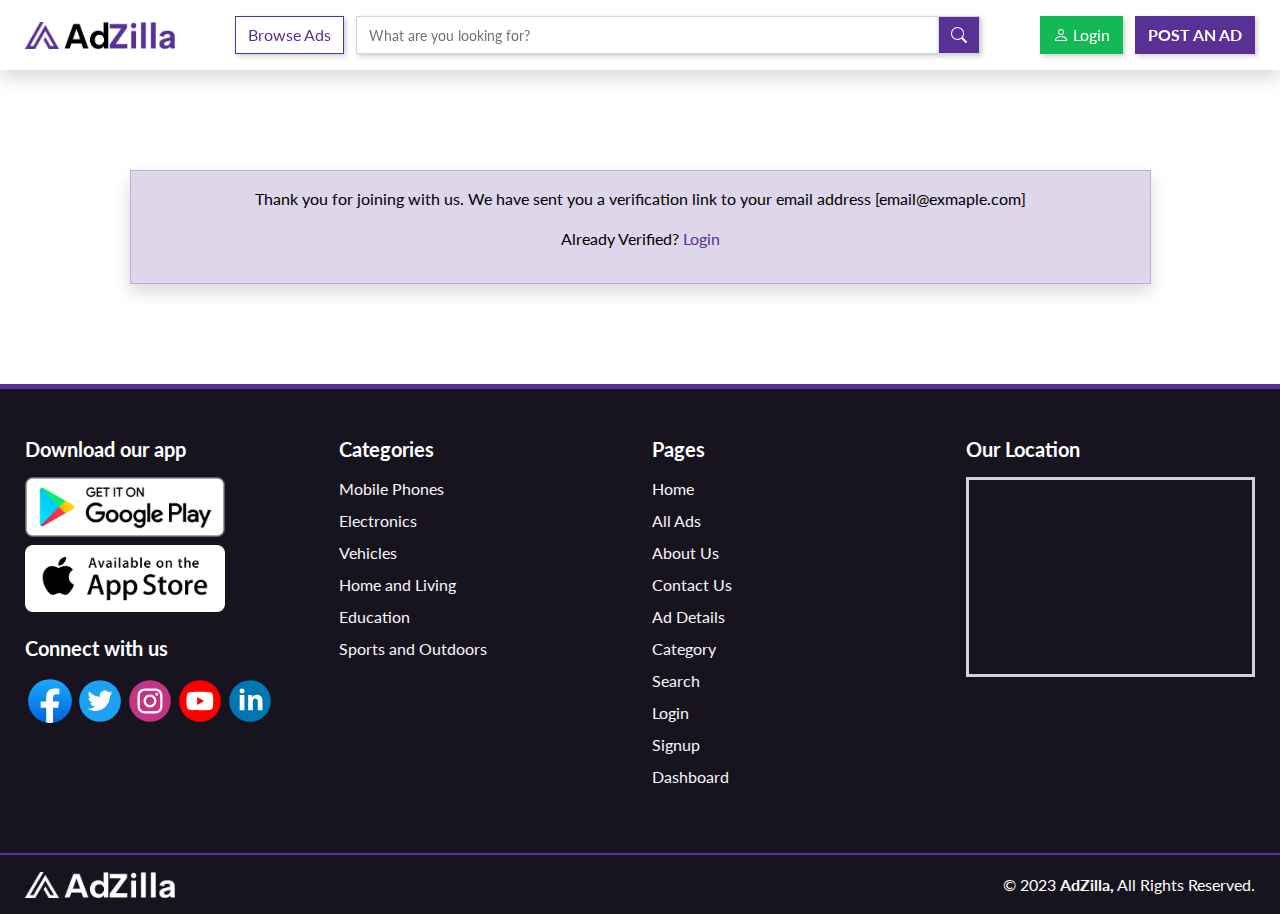
<file: verify-email.html>
<!DOCTYPE html>
<html lang="en">
  <head>
    <meta charset="UTF-8" />
    <meta name="viewport" content="width=device-width, initial-scale=1.0" />
    <title>AdZilla | Login</title>
    <link rel="shortcut icon" href="images/favicon.ico" type="image/x-icon" />

    <!-- all css -->
    <link rel="stylesheet" href="css/bootstrap.min.css" />
    <link rel="stylesheet" href="css/bootstrap-icons.min.css" />
    <link rel="stylesheet" href="css/owl.carousel.min.css" />
    <link rel="stylesheet" href="css/owl.theme.default.min.css" />
    <link rel="stylesheet" href="css/styles.css" />
  </head>
  <body>
    <!-- header section -->
    <header id="header-section">
      <nav class="bg-white py-3 shadow fixed-top">
        <div class="container-fluid">
          <div class="row align-items-center">
            <div class="col-auto">
              <a
                href="index.html"
                class="d-none d-sm-block d-md-none d-lg-block"
              >
                <img src="images/logo-color.png" width="150px" alt="" />
              </a>
              <a href="index.html" class="d-sm-none d-md-block d-lg-none">
                <img src="images/logo-icon.png" width="45px" alt="" />
              </a>
            </div>
            <div class="col-auto pe-0 d-none d-md-block ps-5">
              <a href="ads.html" class="btn btn-outline-primary">Browse Ads</a>
            </div>
            <div class="col d-none d-md-block pe-5">
              <form action="">
                <div class="input-group">
                  <input
                    type="text"
                    class="form-control border-primary"
                    placeholder="What are you looking for?"
                  />
                  <button
                    type="submit"
                    class="input-group-text btn btn-primary"
                  >
                    <i class="bi bi-search"></i>
                  </button>
                </div>
              </form>
            </div>
            <div class="col col-md-auto text-end">
              <a href="login.html" class="btn btn-success me-2"
                ><i class="bi bi-person me-1"></i>Login</a
              >
              <a
                href="post-ad.html"
                class="btn btn-primary fw-bold text-uppercase"
                >Post an ad</a
              >
            </div>
          </div>
        </div>
      </nav>

      <div class="mobile-search py-3 d-md-none">
        <div class="container-fluid">
          <div class="row align-items-center">
            <div class="col-auto pe-0">
              <a href="ads.html" class="btn btn-outline-primary">Browse Ads</a>
            </div>
            <div class="col">
              <form action="">
                <div class="input-group">
                  <input
                    type="text"
                    class="form-control border-primary"
                    placeholder="What are you looking for?"
                  />
                  <button
                    type="submit"
                    class="input-group-text btn btn-primary"
                  >
                    <i class="bi bi-search"></i>
                  </button>
                </div>
              </form>
            </div>
          </div>
        </div>
      </div>
    </header>
    <!-- header section end -->

    <!-- verify email page -->
    <main id="verify-email-page">
      <div class="container-fluid">
        <div class="row justify-content-center">
          <div class="col-12 col-md-10">
            <div
              class="alert alert-primary text-center mb-0 shadow"
              role="alert"
            >
              <p class="mb-3">
                Thank you for joining with us. We have sent you a verification
                link to your email address [email@exmaple.com]
              </p>
              <p>Already Verified? <a href="login.html">Login</a></p>
            </div>
          </div>
        </div>
      </div>
    </main>
    <!-- verify email page end -->

    <!-- footer section -->
    <footer id="footer-section">
      <!-- footer top -->
      <div class="footer-top bg-dark py-5 border-top border-primary border-5">
        <div class="container-fluid">
          <div class="row">
            <div class="col-12 col-md-6 col-lg-3 mb-5 mb-lg-0">
              <h5 class="text-white fw-bold mb-3">Download our app</h5>

              <a href="#">
                <img
                  class="mb-2 d-block"
                  src="images/get-on-google-play.png"
                  width="200px"
                  alt=""
                />
              </a>
              <a href="#">
                <img
                  src="images/available-on-the-app-store.png"
                  width="200px"
                  alt=""
                />
              </a>
              <div class="socials mt-4">
                <h5 class="text-white fw-bold mb-3">Connect with us</h5>
                <div class="d-flex align-items-center">
                  <a href="#" target="_blank">
                    <img src="images/socials/facebook.svg" alt="" />
                  </a>
                  <a href="#" target="_blank">
                    <img src="images/socials/twitter.svg" alt="" />
                  </a>
                  <a href="#" target="_blank">
                    <img src="images/socials/instagram.svg" alt="" />
                  </a>
                  <a href="#" target="_blank">
                    <img src="images/socials/youtube.svg" alt="" />
                  </a>
                  <a href="#" target="_blank">
                    <img src="images/socials/linkedin.svg" alt="" />
                  </a>
                </div>
              </div>
            </div>

            <div class="col-12 col-md-6 col-lg-3 mb-4 mb-lg-0">
              <h5 class="text-white fw-bold mb-3">Categories</h5>
              <ul class="ps-0">
                <li class="list-unstyled mb-2">
                  <a class="link-light" href="category.html">Mobile Phones</a>
                </li>
                <li class="list-unstyled mb-2">
                  <a class="link-light" href="category.html">Electronics</a>
                </li>
                <li class="list-unstyled mb-2">
                  <a class="link-light" href="category.html">Vehicles</a>
                </li>
                <li class="list-unstyled mb-2">
                  <a class="link-light" href="category.html">Home and Living</a>
                </li>
                <li class="list-unstyled mb-2">
                  <a class="link-light" href="category.html">Education</a>
                </li>
                <li class="list-unstyled mb-2">
                  <a class="link-light" href="category.html"
                    >Sports and Outdoors</a
                  >
                </li>
              </ul>
            </div>

            <div class="col-12 col-md-6 col-lg-3 mb-4 mb-lg-0">
              <h5 class="text-white fw-bold mb-3">Pages</h5>
              <ul class="ps-0">
                <li class="list-unstyled mb-2">
                  <a class="link-light" href="index.html">Home</a>
                </li>
                <li class="list-unstyled mb-2">
                  <a class="link-light" href="ads.html">All Ads</a>
                </li>
                <li class="list-unstyled mb-2">
                  <a class="link-light" href="about.html">About Us</a>
                </li>
                <li class="list-unstyled mb-2">
                  <a class="link-light" href="contact.html">Contact Us</a>
                </li>
                <li class="list-unstyled mb-2">
                  <a class="link-light" href="ad-details.html">Ad Details</a>
                </li>
                <li class="list-unstyled mb-2">
                  <a class="link-light" href="category.html">Category</a>
                </li>
                <li class="list-unstyled mb-2">
                  <a class="link-light" href="search.html">Search</a>
                </li>
                <li class="list-unstyled mb-2">
                  <a class="link-light" href="login.html">Login</a>
                </li>
                <li class="list-unstyled mb-2">
                  <a class="link-light" href="signup.html">Signup</a>
                </li>
                <li class="list-unstyled mb-2">
                  <a class="link-light" href="dashboard.html">Dashboard</a>
                </li>
              </ul>
            </div>

            <div class="col-12 col-md-6 col-lg-3">
              <h5 class="text-white fw-bold mb-3">Our Location</h5>
              <iframe
                src="https://www.google.com/maps/embed?pb=!1m14!1m12!1m3!1d3746527.4526794753!2d90.3443647!3d23.506657!2m3!1f0!2f0!3f0!3m2!1i1024!2i768!4f13.1!5e0!3m2!1sbn!2sbd!4v1700420060104!5m2!1sbn!2sbd"
                width="100%"
                height="200"
                class="border border-primary border-3"
                allowfullscreen=""
                loading="lazy"
                referrerpolicy="no-referrer-when-downgrade"
              ></iframe>
            </div>
          </div>
        </div>
      </div>
      <!-- footer top end -->

      <!-- footer bottom -->
      <div
        class="footer-bottom border-top border-primary border-2 py-3 bg-dark"
      >
        <div class="container-fluid">
          <div class="row align-items-center">
            <div class="col-auto">
              <a href="index.html">
                <img src="images/logo-white.png" width="150px" alt="" />
              </a>
            </div>
            <div class="col text-end">
              <span class="text-white"
                >&copy; 2023
                <a class="fw-bold link-light" href="index.html">AdZilla,</a> All
                Rights Reserved.</span
              >
            </div>
          </div>
        </div>
      </div>
      <!-- footer bottom end -->
    </footer>
    <!-- footer section end -->

    <!-- all js -->
    <script src="js/jquery-3.7.1.min.js"></script>
    <script src="js/bootstrap.bundle.min.js"></script>
    <script src="js/owl.carousel.min.js"></script>
    <script src="js/scripts.js"></script>
  </body>
</html>
</file>
<file: css/styles.css>
/* google fonts */
@import url("https://fonts.googleapis.com/css2?family=Lato:ital,wght@0,400;0,700;1,400;1,700&display=swap");

/* variables */
:root {
  --primary-color: #593196;
  --black-color: #000000;
  --white-color: #ffffff;
  --light-gray-color: #444;

  --border-color: #d3d3d3;

  --shadow: 2px 2px 5px 0px rgba(0, 0, 0, 0.2);
  --shadow-focus: 2px 2px 5px 0px rgba(89, 49, 150, 0.6);

  --transition: 0.3s ease all;
}

/* global css */
body {
  background-color: var(--white-color);
  line-height: 24px;
  font-family: "Lato", sans-serif;
}
h1,
h2,
h3,
h4,
h5,
h6,
p {
  color: var(--black-color);
}
a {
  text-decoration: none;
  transition: var(--transition);
}
:focus {
  box-shadow: none !important;
}
::placeholder {
  font-size: 14px;
}
.container-fluid {
  padding-left: 25px;
  padding-right: 25px;
}

.form-control,
.form-select,
.input-group-text {
  box-shadow: var(--shadow) !important;
  border-color: var(--border-color) !important;
}
.form-control:focus,
.form-select:focus {
  box-shadow: var(--shadow-focus) !important;
  border-color: var(--primary-color) !important;
}
.btn {
  box-shadow: var(--shadow) !important;
}
.btn:focus {
  box-shadow: var(--shadow-focus) !important;
}
.card {
  box-shadow: var(--shadow);
}
.card-body {
  padding: 25px;
}
.text-secondary {
  color: var(--light-gray-color) !important;
}
.border {
  border-color: var(--border-color) !important;
}
.link-secondary {
  color: var(--light-gray-color) !important;
}

/* header section */
@media only screen and (min-width: 768px) {
  #header-section {
    margin-bottom: 70px;
  }
}
#header-section .mobile-search {
  margin-top: 70px;
}

/* banner section */
#banner-section {
  background-color: var(--primary-color);
  background-image: url("../images/home-banner-pattern.png");
  background-repeat: repeat;
}
#banner-section .banner-wrapper {
  height: 450px;
  position: relative;
  background-image: url("../images/home-banner-man.png");
  background-repeat: no-repeat;
  background-position: bottom right;
}
#banner-section .banner-wrapper .banner-search {
  position: absolute;
  top: 50%;
  transform: translate(0, -50%);
  width: 55%;
}
#banner-section .banner-wrapper .banner-search .form-select,
#banner-section .banner-wrapper .banner-search .btn {
  height: 55px;
}
@media only screen and (max-width: 768px) {
  #banner-section .banner-wrapper {
    background: none;
  }
  #banner-section .banner-wrapper .banner-search {
    width: 100%;
  }
}

/* featured ads section */
#featured-ads-section .single-ad {
  height: 200px;
}
#featured-ads-section .owl-carousel .owl-stage-outer {
  height: calc(100% + 30px);
  margin: -15px;
  padding: 15px;
  width: calc(100% + 30px);
}
#featured-ads-section .single-ad {
  position: relative;
}
#featured-ads-section .single-ad .card:hover {
  box-shadow: var(--shadow-focus);
  transition: var(--transition);
}
#featured-ads-section .single-ad .ad-thumbnail {
  width: 100%;
  height: 250px;
  object-fit: cover;
  overflow: hidden;
}
#featured-ads-section .single-ad .ad-info {
  position: absolute;
  padding: 10px;
  bottom: 0;
  background: rgb(2, 0, 36);
  background: linear-gradient(
    180deg,
    rgba(2, 0, 36, 0) 0%,
    rgba(89, 49, 150, 0.717506985704438) 100%
  );
  width: 100%;
}
#featured-ads-section .single-ad .ad-info .ad-title {
  font-size: 16px;
  font-weight: bold;
  color: var(--white-color);
  text-shadow: 2px 2px 2px #0000008c;
}
#featured-ads-section .single-ad .ad-info .ad-price {
  font-size: 22px;
  font-weight: bold;
  text-shadow: 2px 2px 2px #0000008c;
}

/* categories section */
#categories-section .single-category {
  display: flex;
  align-items: center;
}
#categories-section .single-category img {
  width: 65px;
  margin-right: 10px;
}

/* footer section */
#footer-section .footer-top {
  color: var(--white-color) !important;
}
.socials {
  margin-top: 20px;
}
.socials img {
  width: 50px;
}
.socials img:hover {
  opacity: 0.8;
  transition: var(--transition);
}

/* page banner section */
#page-banner-section {
  background-color: var(--primary-color);
  background-image: url("../images/page-banner-pattern.png");
  background-repeat: repeat;
}
#page-banner-section .banner-wrapper {
  height: 300px;
  position: relative;
}
@media only screen and (max-width: 768px) {
  #page-banner-section .banner-wrapper {
    height: 550px;
  }
}
#page-banner-section .banner-search {
  position: absolute;
  top: 50%;
  left: 50%;
  transform: translate(-50%, -50%);
  width: 100%;
}
#page-banner-section .banner-search .form-select,
#page-banner-section .banner-search .btn {
  height: 55px;
}

/* ads page */
#ads-page .ads .single-ad .ad-thumbnail {
  width: 100px;
  height: 100px;
  object-fit: cover;
  margin-right: 20px;
  border: 1px solid var(--border-color);
}
#ads-page .ads .single-ad {
  border: 1px solid var(--border-color);
  box-shadow: var(--shadow);
  padding: 10px;
}

#ads-page .ads .single-ad:hover {
  box-shadow: var(--shadow-focus);
  transition: var(--transition);
}
#ads-page .ads .single-ad .ad-footer {
  display: flex;
  align-items: center;
  justify-content: space-between;
  font-size: 14px;
  border: 1px solid var(--border-color);
  margin-top: 10px;
  padding: 5px 10px;
}
#ads-page .ads .single-ad .ad-footer span {
  margin-right: 5px;
}

/* ad details page */
#ad-details-page #gallery .carousel-inner .carousel-item .carousel-img {
  height: 400px;
  width: 100%;
  object-fit: contain;
}
#ad-details-page #gallery .carousel-indicators ul {
  padding: 0;
  margin: 0;
  margin-top: 20px;
}
#ad-details-page #gallery .carousel-indicators ul li {
  width: 65px;
  height: 50px;
  display: inline-block;
  list-style: none;
  margin-right: 3px;
}
#ad-details-page #gallery .carousel-indicators ul li a img {
  width: 65px;
  height: 50px;
  object-fit: cover;
  border: 1px solid var(--border-color);
}
#ad-details-page #gallery .carousel-indicators ul li a.active img {
  border: 1px solid var(--primary-color);
  border-radius: 0;
}
#ad-details-page #gallery .carousel-indicators {
  padding: 0;
  margin: 0;
  display: block;
  position: relative;
  z-index: 5;
}
#ad-details-page #gallery .carousel-indicators [data-bs-target] {
  opacity: 100%;
}
#ad-details-page #gallery .carousel-inner .carousel-item {
  background-color: var(--white-color);
}
#ad-details-page #gallery .carousel-inner .carousel-item img {
  height: 450px;
  object-fit: contain;
}
#ad-details-page .profile-photo {
  width: 100px;
  height: 100px;
  object-fit: cover;
  border: 3px solid var(--primary-color);
  box-shadow: var(--shadow);
  border-radius: 50px;
  margin-bottom: 10px;
}

/* page css */
#login-page,
#signup-page,
#forgot-password-page,
#verify-email-page,
#error-page,
#post-ad-page {
  padding: 100px 0;
}
#post-ad-page {
  background-image: url(../images/home-banner-pattern.png);
  background-color: var(--primary-color);
  background-repeat: repeat;
}

/* dashboard page */
#dashboard-page .tab-content #overview .profile-photo {
  width: 100px;
  height: 100px;
  object-fit: cover;
  border: 3px solid var(--primary-color);
  box-shadow: var(--shadow);
  border-radius: 50px;
  margin-bottom: 10px;
}
#dashboard-page .tab-content .single-ad .ad-thumbnail {
  width: 100px;
  height: 100px;
  object-fit: cover;
  margin-right: 20px;
  border: 1px solid var(--border-color);
}
#dashboard-page .tab-content .single-ad {
  border: 1px solid var(--border-color);
  box-shadow: var(--shadow);
  padding: 10px;
}

#dashboard-page .tab-content .single-ad:hover {
  box-shadow: var(--shadow-focus);
  transition: var(--transition);
}
#dashboard-page .tab-content .single-ad .ad-footer {
  display: flex;
  align-items: center;
  justify-content: space-between;
  font-size: 14px;
  border: 1px solid var(--border-color);
  margin-top: 10px;
  padding: 5px 10px;
}
#dashboard-page .tab-content .single-ad .ad-footer span {
  margin-right: 5px;
}
#dashboard-page .nav .nav-link.active {
  box-shadow: var(--shadow-focus);
}
</file>
